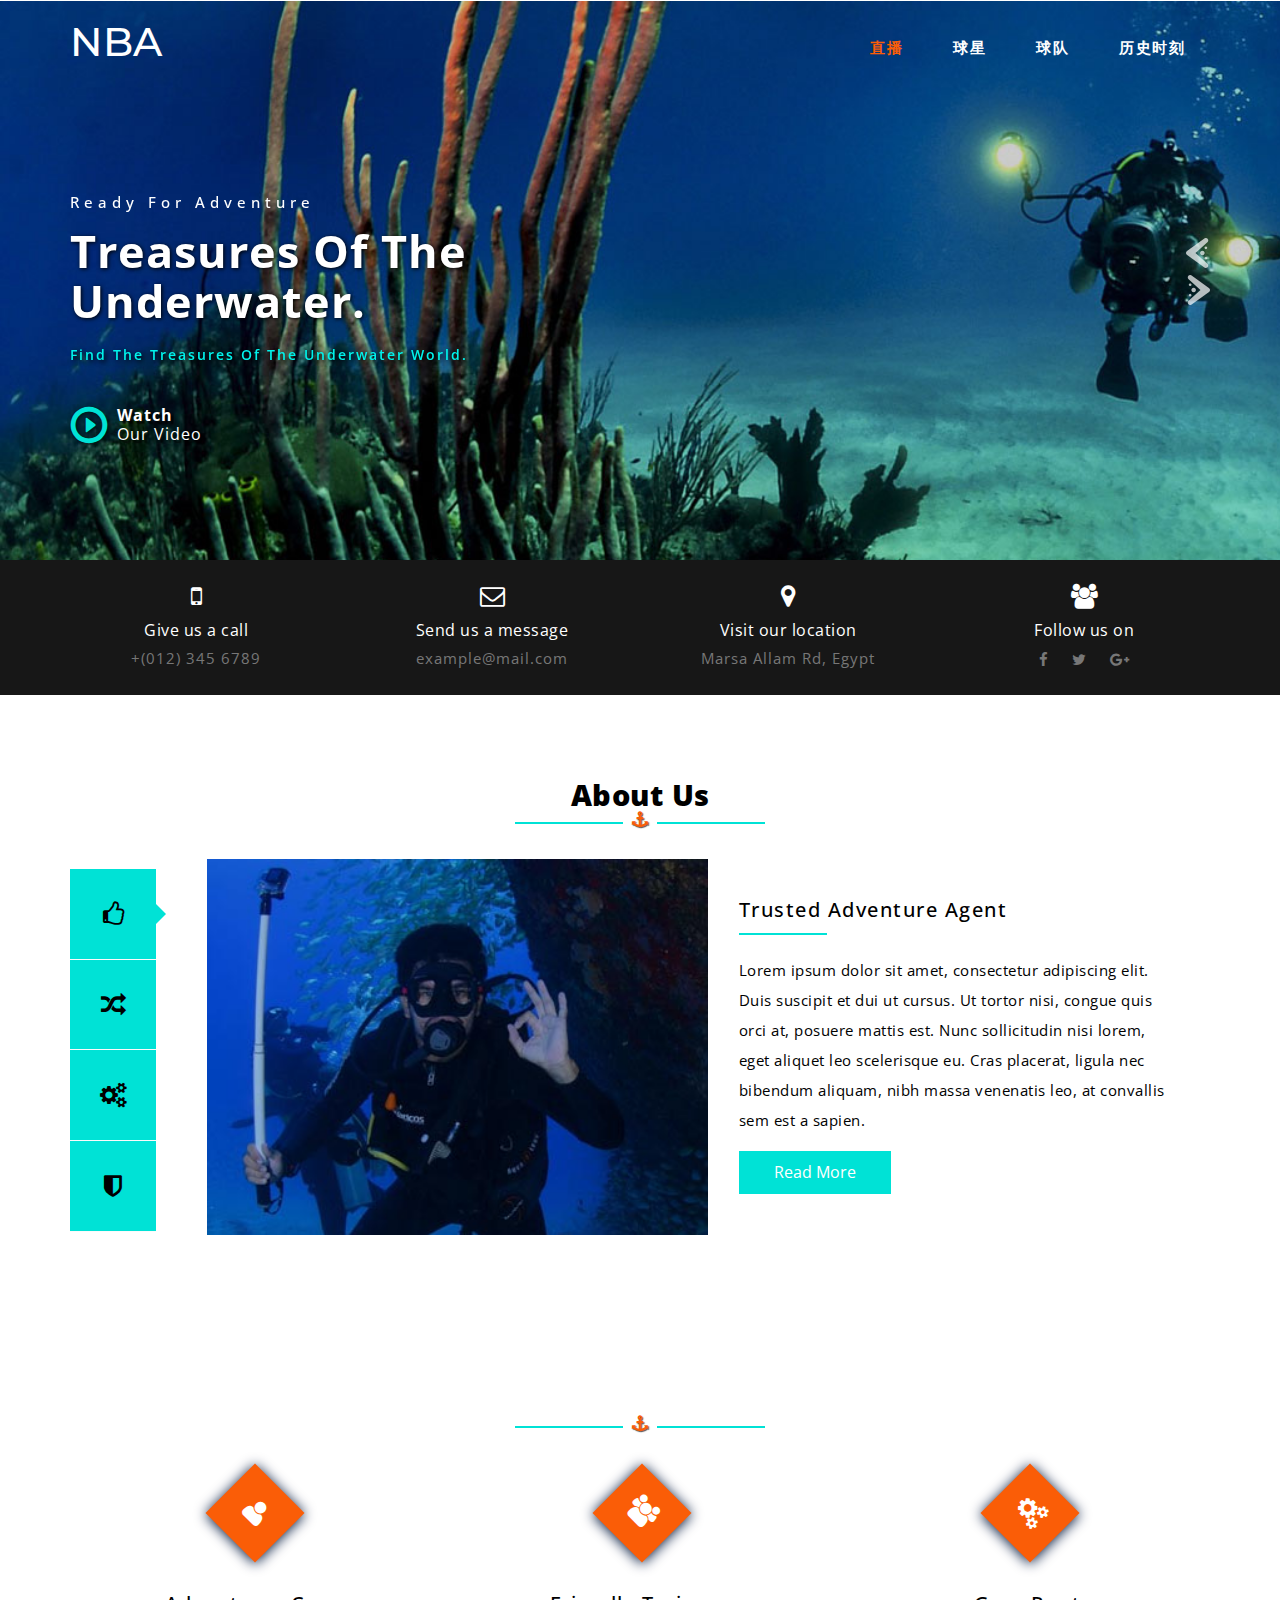
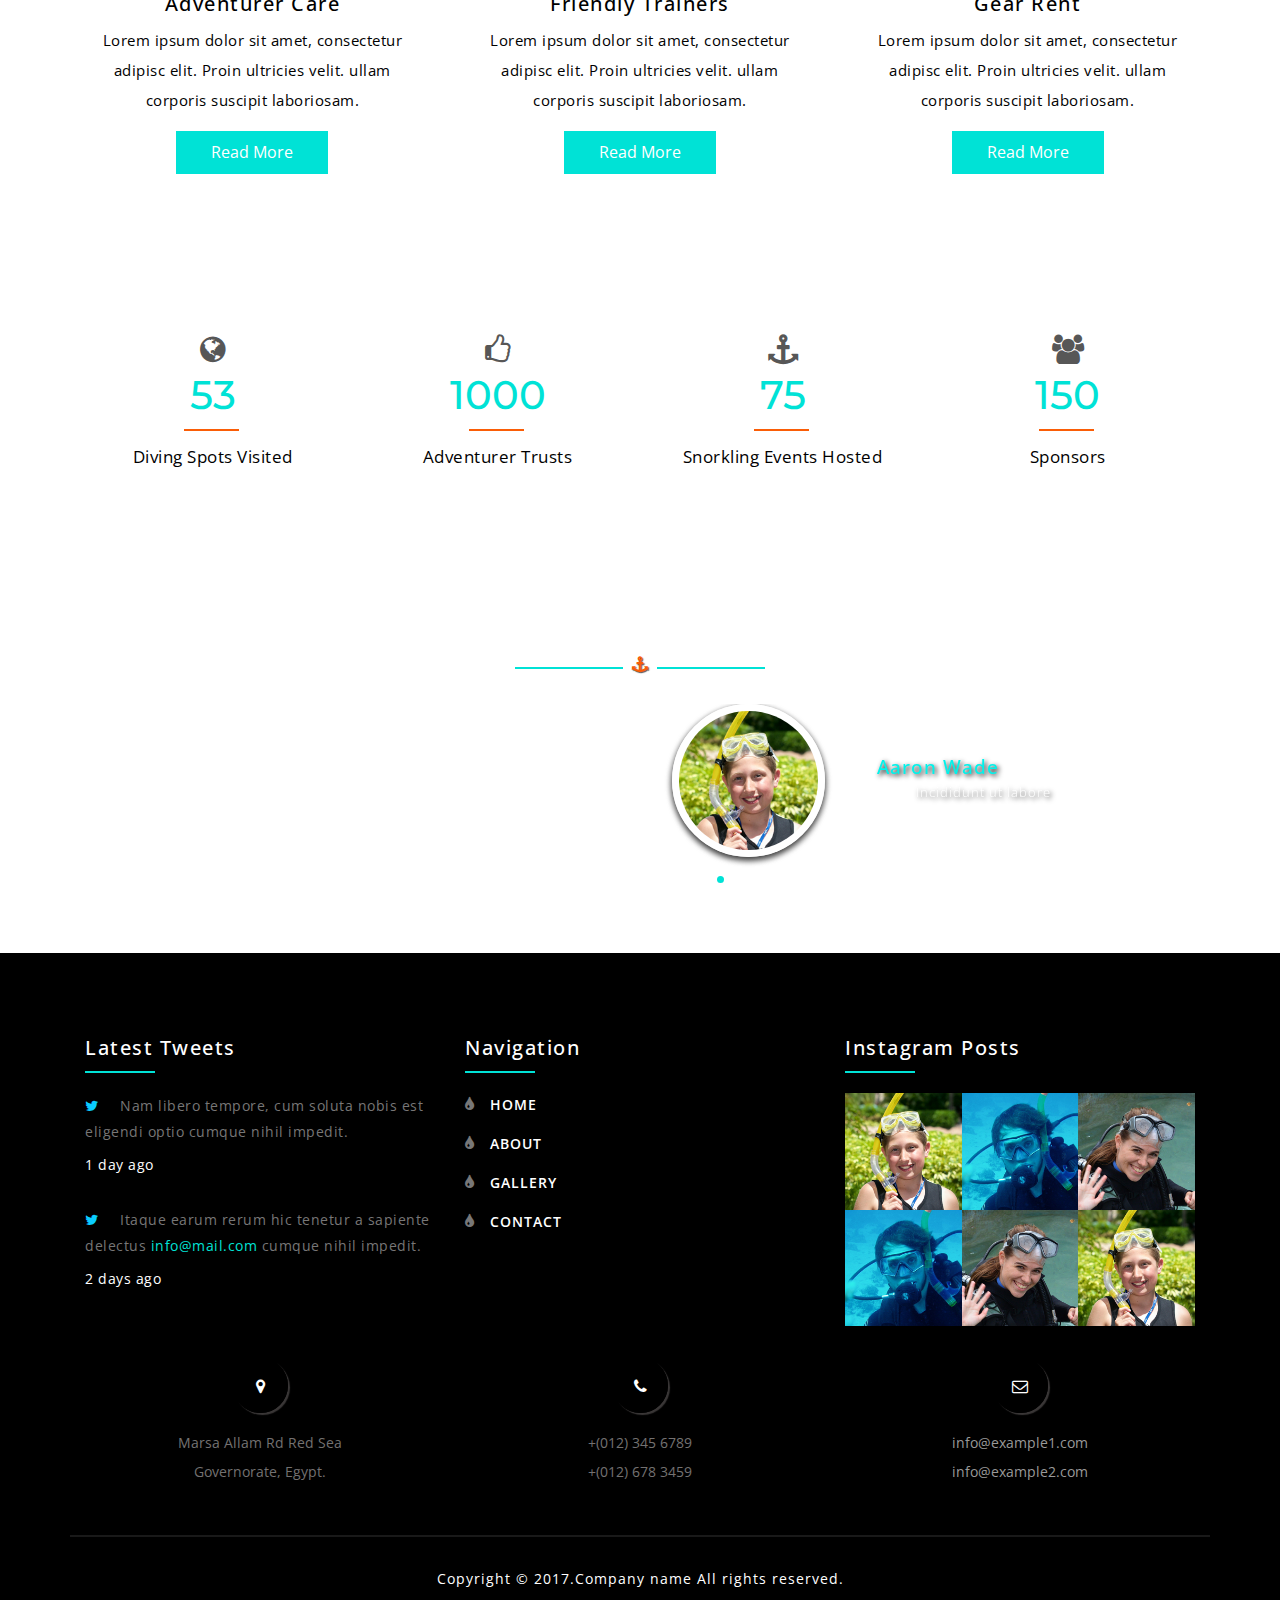
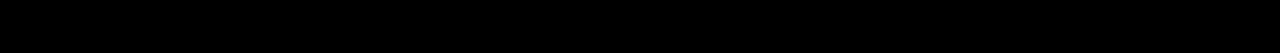
<file: index.html>
<!DOCTYPE html>
<html lang="en">
<head>
<title>Home</title>
<meta name="viewport" content="width=device-width, initial-scale=1">
<meta http-equiv="Content-Type" content="text/html; charset=utf-8" />
<meta name="keywords" content="" />
<script type="application/x-javascript"> addEventListener("load", function() { setTimeout(hideURLbar, 0); }, false);
		function hideURLbar(){ window.scrollTo(0,1); } </script>
<!--css links-->
<link href="css/bootstrap.css" rel="stylesheet" type="text/css" media="all" /><!--bootstrap-->
<link href="css/font-awesome.css" rel="stylesheet"><!--font-awesome-->
<link rel="stylesheet" href="css/flexslider.css" type="text/css" media="screen" /> <!-- Flexslider-CSS -->
<link href="css/popuo-box.css" rel="stylesheet" type="text/css" media="all" /><!-- Pop-up -->
<link href="css/easy-responsive-tabs.css" rel='stylesheet' type='text/css'/><!-- easy-responsive-tabs -->
<link href="css/style.css" rel="stylesheet" type="text/css" media="all" /><!--stylesheet-->
<!--//css links-->
<!--fonts-->
<link href="http://fonts.googleapis.com/css?family=Montserrat:300,400,500,600,700" rel="stylesheet">
<link href="http://fonts.googleapis.com/css?family=Open+Sans:300,400,600,700" rel="stylesheet">
<!--//fonts-->
</head>
<body>
<!-- Header -->
<div id="home" class="banner w3l">
	<div class="container">
		<div class="header-nav">
			<nav class="navbar navbar-default">
					<div class="navbar-header logo">
								<button type="button" class="navbar-toggle collapsed" data-toggle="collapse" data-target="#bs-example-navbar-collapse-1">
									<span class="sr-only">Toggle navigation</span>
									<span class="icon-bar"></span>
									<span class="icon-bar"></span>
									<span class="icon-bar"></span>
								</button>
								<h1>
									<a class="navbar-brand" href="index.html">NBA</a>
								</h1>
					</div>
					<!-- navbar-header -->
					<div class="collapse navbar-collapse" id="bs-example-navbar-collapse-1">
						<ul class="nav navbar-nav navbar-right">
							<li><a href="index.html" class="active">直播</a></li>
							<li><a href="about.html">球星</a></li>
							
							<li><a href="gallery.html">球队</a></li>
							<li><a href="contact.html">历史时刻</a></li>
						</ul>
					</div>
					<div class="clearfix"> </div>	
				</nav>
							<div class="clearfix"> </div>
		</div>
		<div class="banner-info wow bounceInDown" data-wow-duration="1s" data-wow-delay="0s">
			<div  class="callbacks_container">
				<ul class="rslides" id="slider3">
					<li>
						<div class="banner-text">
							<h6>Ready for adventure</h6>
							<h3>Treasures of the underwater.</h3>
							<p>Find the treasures of the underwater world.</p>
						</div>
					</li>
					<li>
						<div class="banner-text">
							<h6>Ready for adventure</h6>
							<h3>All the beauty of the sea</h3>
							<p>See the underwater world with your own eyes</p>
						</div>
					</li>
					<li>
						<div class="banner-text">
							<h6>Ready for adventure</h6>
							<h3>Discover mysterious secrets</h3>
							<p>Discover mysterious underwater secrets</p>
						</div>
					</li>
				</ul>
			</div>	
		</div>
		<div class="more-button">
			<div class="button">
			<a href="#small-dialog" class="play-icon popup-with-zoom-anim"><span class="glyphicon glyphicon-play-circle video-w3ls" aria-hidden="true"></span><span class="video-text"><i>Watch</i><br> Our Video</span></a>
		</div>
		<div id="small-dialog" class="mfp-hide w3ls_small_dialog wthree_pop">		
			<div class="agileits_modal_body">
				<iframe src=""></iframe>
			</div>
		</div>
		</div>
	</div>	
</div>	
<!-- //Header -->
<!-- banner-bottom -->
<div class="banner-bottom">
	<div class="bnr-btm-grids-agileits">
		<div class="bnr-btm-icon">
			<i class="fa fa-mobile" aria-hidden="true"></i>
		</div>
		<div class="bnr-btm-info">
			<h3>Give  us a call</h3>
			<p>+(012) 345 6789 </p>
		</div>
		<div class="clearfix"> </div>
	</div>
	<div class="bnr-btm-grids-agileits">
		<div class="bnr-btm-icon">
			<i class="fa fa-envelope-o" aria-hidden="true"></i>
		</div>
		<div class="bnr-btm-info">
			<h3>Send us a message</h3>
			<p><a href="mailto:info@example.com">example@mail.com</a></p>
		</div>
		<div class="clearfix"> </div>
	</div>
	<div class="bnr-btm-grids-agileits">
		<div class="bnr-btm-icon">
			<i class="fa fa-map-marker" aria-hidden="true"></i>
		</div>
		<div class="bnr-btm-info">
			<h3>Visit our location</h3>
			<p>Marsa Allam Rd, Egypt</p>
		</div>
		<div class="clearfix"> </div>
	</div>
	<div class="bnr-btm-grids-agileits">
		<div class="bnr-btm-icon">
			<i class="fa fa-users" aria-hidden="true"></i>
		</div>
		<div class="bnr-btm-info">
			<h3>Follow us on</h3>
			<ul class="social-agileinfo">
				<li><a href="#"><i class="fa fa-facebook" aria-hidden="true"></i></a></li>
				<li><a href="#"><i class="fa fa-twitter" aria-hidden="true"></i></a></li>
				<li><a href="#"><i class="fa fa-google-plus" aria-hidden="true"></i></a></li>
			</ul>
		</div>
		<div class="clearfix"> </div>
	</div>
	<div class="clearfix"></div>
</div>
<!-- //banner-bottom -->
<!-- about -->
	<div class="about">
		<div class="container">
		<h2 class="heading-agileinfo">About us <i class="fa fa-anchor" aria-hidden="true"></i></h2>
		<div id="horizontalTab">
					<ul class="resp-tabs-list">
					<li>
						<i class="fa fa-thumbs-o-up" aria-hidden="true"></i>
					</li>
					<li>
						<i class="fa fa-random" aria-hidden="true"></i>
					</li>
					<li>
						<i class="fa fa-cogs" aria-hidden="true"></i>
					</li>
					<li>
						<i class="fa fa-shield" aria-hidden="true"></i>
					</li>
					</ul>
					<div class="resp-tabs-container">
					<div class="tab1">
						<div class="col-md-6 services-img-w3-agile a1">
						</div>
						<div class="col-md-6 services-right-agileits">
							<h4>Trusted Adventure Agent</h4>
							<p class="para-agileits-w3layouts">Lorem ipsum dolor sit amet, consectetur adipiscing elit. Duis suscipit et dui ut cursus. Ut tortor nisi, congue quis orci at, posuere mattis est. Nunc sollicitudin nisi lorem, eget aliquet leo scelerisque eu. Cras placerat, ligula nec bibendum aliquam, nibh massa venenatis leo, at convallis sem est a sapien.</p>
							<a class="read-agileits"  href="about.html">Read More</a>	
						</div>
					</div>
					
					<div class="tab2">
						<div class="col-md-6 services-img-w3-agile a3">
						</div>
						<div class="col-md-6 services-right-agileits bar-grids bargrids-left">
							<h4>Our Team Skill </h4>
							<h6>Durability  <span> 80% </span></h6>
							<div class="progress">
								<div class="progress-bar progress-bar-striped active" style="width: 80%">
								</div>
							</div>
							<h6>Swimming <span> 70% </span></h6>
							<div class="progress  w3-agile">
								<div class="progress-bar progress-bar-striped active" style="width: 70%">
								</div>
							</div>
							<h6>Survival <span>90% </span></h6>
							<div class="progress  w3-agile">
								<div class="progress-bar progress-bar-striped active" style="width: 90%">
								</div>
							</div>
							<h6>Stamina <span> 75% </span></h6>
							<div class="progress  w3-agile prgs-w3agile-last">
								<div class="progress-bar progress-bar-striped active" style="width: 75%">
								</div>
							</div>
						</div> 

					</div>
					<div class="tab3">
						<div class="col-md-6 services-right-agileits img-top">
							<h4>Best Adventure Gear</h4>
							<p class="para-agileits-w3layouts">Lorem ipsum dolor sit amet, consectetur adipiscing elit. Duis suscipit et dui ut cursus. Ut tortor nisi, congue quis orci at, posuere mattis est. Nunc sollicitudin nisi lorem, eget aliquet leo scelerisque eu. Cras placerat, ligula nec bibendum aliquam, nibh massa venenatis leo, at convallis sem est a sapien.</p>
							<a class="read-agileits"  href="about.html">Read More</a>	
						</div>
						<div class="col-md-6 services-img-w3-agile">
						</div>
					</div>
					<div class="tab4">
						<div class="col-md-6 services-img-w3-agile a1">
						</div>
						<div class="col-md-6 services-right-agileits">
							<h4>Professional Guide</h4>
							<p class="para-agileits-w3layouts">Lorem ipsum dolor sit amet, consectetur adipiscing elit. Duis suscipit et dui ut cursus. Ut tortor nisi, congue quis orci at, posuere mattis est. Nunc sollicitudin nisi lorem, eget aliquet leo scelerisque eu. Cras placerat, ligula nec bibendum aliquam, nibh massa venenatis leo, at convallis sem est a sapien.</p>
							<a class="read-agileits"  href="about.html">Read More</a>	
						</div>
					</div>
					</div>
			</div>
	
		</div>
	</div>
<!-- banner-bottom -->
<!-- Reasons to trust us -->
<div class="reasons-agileits-w3layouts">
	<div class="container">
	<h3 class="heading-agileinfo white-w3ls">Reasons for Reliability <i class="fa fa-anchor" aria-hidden="true"></i></h3>
		<div class="col-md-4 about-w3-grids">
			<div class="trust-icon-w3ls">
				<i class="fa fa-user" aria-hidden="true"></i>
			</div>
			<h4>Adventurer Care</h4>
			<p class="para-agileits-w3layouts">Lorem ipsum dolor sit amet, consectetur adipisc elit. Proin ultricies velit. ullam corporis suscipit laboriosam. </p>
			<a class="read-agileits" href="about.html">Read More</a>
		</div>
		<div class="col-md-4 about-w3-grids">
			<div class="trust-icon-w3ls">
				<i class="fa fa-users" aria-hidden="true"></i>
			</div>
			<h4>Friendly trainers</h4>
			<p class="para-agileits-w3layouts">Lorem ipsum dolor sit amet, consectetur adipisc elit. Proin ultricies velit. ullam corporis suscipit laboriosam. </p>
			<a class="read-agileits" href="about.html">Read More</a>
		</div>
		<div class="col-md-4 about-w3-grids">
			<div class="trust-icon-w3ls">
				<i class="fa fa-cogs" aria-hidden="true"></i>
			</div>
			<h4>Gear Rent</h4>
			<p class="para-agileits-w3layouts">Lorem ipsum dolor sit amet, consectetur adipisc elit. Proin ultricies velit. ullam corporis suscipit laboriosam. </p>
			<a class="read-agileits" href="about.html">Read More</a>
		</div>
		<div class="clearfix"></div>				
	</div>			
</div>
<!-- //Reasons to trust us -->
<!-- Stats -->
<div class="stats-agileits" id="stats">
	<div class="container">
		<div class="stats-info agileits w3layouts">
			<div class="col-md-3 agileits w3layouts col-sm-6 stats-grid stats-grid-1">
				<div class="stat-info-w3ls">
					<i class="fa fa-globe" aria-hidden="true"></i>
					<div class="numscroller agileits-w3layouts" data-slno='1' data-min='0' data-max='53' data-delay='3' data-increment="2">53</div>
					<h4 class="agileits w3layouts">Diving Spots Visited</h4>
				</div>
			</div>
			<div class="col-md-3 col-sm-6 agileits w3layouts stats-grid stats-grid-2">
				<div class="stat-info-w3ls">
					<i class="fa fa-thumbs-o-up" aria-hidden="true"></i>
					<div class="numscroller agileits-w3layouts" data-slno='1' data-min='0' data-max='1000' data-delay='3' data-increment="2">1000</div>
					<h4 class="agileits w3layouts">Adventurer Trusts</h4>
				</div>
			</div>
			<div class="col-md-3 col-sm-6 stats-grid agileits w3layouts stats-grid-3">
				<div class="stat-info-w3ls">
					<i class="fa fa-anchor" aria-hidden="true"></i>
					<div class="numscroller agileits-w3layouts" data-slno='1' data-min='0' data-max='75' data-delay='3' data-increment="2">75</div>
					<h4 class="agileits w3layouts">Snorkling Events Hosted</h4>
				</div>
			</div>
			<div class="col-md-3 col-sm-6 stats-grid stats-grid-4 agileits w3layouts">
				<div class="stat-info-w3ls">
					<i class="fa fa-users" aria-hidden="true"></i>
					<div class="numscroller agileits-w3layouts" data-slno='1' data-min='0' data-max='150' data-delay='3' data-increment="2">150</div>
					<h4 class="agileits w3layouts">Sponsors</h4>
				</div>
			</div>
			<div class="clearfix"></div>
		</div>
	</div>
</div>
	<!-- //Stats -->
<!-- testimonials -->
<div class="testimonials">
	<div class="container">
	<h3 class="heading-agileinfo white-w3ls">Adventurer Testimonials <i class="fa fa-anchor" aria-hidden="true"></i></h3>
		<section class="slider">
			<div class="flexslider">
				<ul class="slides">
				  <li>
					<div class="banner-bottom-2">			  		
						<div class="about-midd-main">
							<p> consectetur adipiscing elit, sed do eiusmod idunt ut labore. sed do eiusmod tempor incididunt ut labore et dolore.</p>
							<div class="test-right-w3layouts">
								<img class="agile-img" src="images/t1.jpg" alt="clients">
								<h4>Aaron Wade <span>Incididunt ut labore</span></h4>
							</div>
						</div>
					</div>
				  </li>
				 <li>
					<div class="banner-bottom-2">			  		
						<div class="about-midd-main">
							<p> consectetur adipiscing elit, sed do eiusmod idunt ut labore. sed do eiusmod tempor incididunt ut labore et dolore.</p>
							<div class="test-right-w3layouts">
								<img class="agile-img" src="images/t2.jpg" alt="clients">
								<h4>Sam kromstain <span>Incididunt ut labore</span></h4>
							</div>
						</div>
					</div>
				  </li>
				  <li>
					<div class="banner-bottom-2">			  		
						<div class="about-midd-main">
							<p> consectetur adipiscing elit, sed do eiusmod idunt ut labore. sed do eiusmod tempor incididunt ut labore et dolore.</p>
							<div class="test-right-w3layouts">
								<img class="agile-img" src="images/t3.jpg" alt="clients">
								<h4>Jessica priston <span>Incididunt ut labore</span></h4>
							</div>
						</div>
					</div>
				  </li>
				</ul>
			</div>
			<div class="clear"> </div>
		</section>
	</div>
</div>
<!-- //testimonials -->
<!-- footer -->
<div class="footer">
		<div class="container">
			<div class="w3_agile_footer_grids">
				<div class="col-md-4 w3_agile_footer_grid">
					<h3 class="white-w3ls">Latest Tweets</h3>
					<ul class="agile_footer_grid_list">
						<li><i class="fa fa-twitter" aria-hidden="true"></i>Nam libero tempore, cum soluta nobis est eligendi optio 
							cumque nihil impedit. <span>1 day ago</span></li>
						<li><i class="fa fa-twitter" aria-hidden="true"></i>Itaque earum rerum hic tenetur a sapiente delectus <a href="mailto:info@mail.com">info@mail.com</a>
							cumque nihil impedit. <span>2 days ago</span></li>
					</ul>
				</div>
				<div class="col-md-4 w3_agile_footer_grid">
					<h3 class="white-w3ls">Navigation</h3>
					<ul class="agileits_w3layouts_footer_grid_list">
						<li><i class="fa fa-tint" aria-hidden="true"></i><a href="index.html">Home</a></li>
						<li><i class="fa fa-tint" aria-hidden="true"></i><a href="about.html">About</a></li>
						<li><i class="fa fa-tint" aria-hidden="true"></i><a href="gallery.html">Gallery</a></li>
						<li><i class="fa fa-tint" aria-hidden="true"></i><a href="contact.html">Contact</a></li>
					</ul>
				</div>
				<div class="col-md-4 w3_agile_footer_grid">
					<h3 class="white-w3ls">Instagram Posts</h3>
					<div class="w3_agileits_footer_grid_left">
						<a href="#" data-toggle="modal" data-target="#myModal">
							<img src="images/t1.jpg" alt=" " class="img-responsive" />
						</a>
					</div>
					<div class="w3_agileits_footer_grid_left">
						<a href="#" data-toggle="modal" data-target="#myModal">
							<img src="images/t2.jpg" alt=" " class="img-responsive" />
						</a>
					</div>
					<div class="w3_agileits_footer_grid_left">
						<a href="#" data-toggle="modal" data-target="#myModal">
							<img src="images/t3.jpg" alt=" " class="img-responsive" />
						</a>
					</div>
					<div class="w3_agileits_footer_grid_left">
						<a href="#" data-toggle="modal" data-target="#myModal">
							<img src="images/t2.jpg" alt=" " class="img-responsive" />
						</a>
					</div>
					<div class="w3_agileits_footer_grid_left">
						<a href="#" data-toggle="modal" data-target="#myModal">
							<img src="images/t3.jpg" alt=" " class="img-responsive" />
						</a>
					</div>
					<div class="w3_agileits_footer_grid_left">
						<a href="#" data-toggle="modal" data-target="#myModal">
							<img src="images/t1.jpg" alt=" " class="img-responsive" />
						</a>
					</div>
					<div class="clearfix"> </div>
				</div>
				<div class="clearfix"> </div>
			</div>
			<div class="w3ls_address_mail_footer_grids">
				<div class="col-md-4 w3ls_footer_grid_left">
					<div class="wthree_footer_grid_left">
						<i class="fa fa-map-marker" aria-hidden="true"></i>
					</div>
					<p>Marsa Allam Rd Red Sea <span>Governorate, Egypt.</span></p>
				</div>
				<div class="col-md-4 w3ls_footer_grid_left">
					<div class="wthree_footer_grid_left">
						<i class="fa fa-phone" aria-hidden="true"></i>
					</div>
					<p>+(012) 345 6789 <span>+(012) 678 3459</span></p>
				</div>
				<div class="col-md-4 w3ls_footer_grid_left">
					<div class="wthree_footer_grid_left">
						<i class="fa fa-envelope-o" aria-hidden="true"></i>
					</div>
					<p><a href="mailto:info@example.com">info@example1.com</a> 
						<span><a href="mailto:info@example.com">info@example2.com</a></span></p>
				</div>
				<div class="clearfix"> </div>
			</div>
			<div class="agileinfo_copyright">
				<p>Copyright &copy; 2017.Company name All rights reserved.</p>
			</div>
		</div>
	</div>
<!-- Modal1 -->
<div class="modal fade" id="myModal" tabindex="-1" role="dialog" >
	<div class="modal-dialog">
		<!-- Modal content-->
		<div class="modal-content">
			<div class="modal-header">
				<button type="button" class="close" data-dismiss="modal">&times;</button>
					<h4>Plunge</h4>
					<img src="images/bann3.jpg" alt="blog-image" />
					<p class="para-agileits-w3layouts">Lorem ipsum dolor sit amet, Sed ut perspiciatis unde omnis iste natus error sit voluptatem , eaque ipsa quae ab illo inventore veritatis et quasi architecto beatae vitae dicta sunt explicabo.accusantium doloremque laudantium, totam rem aperiamconsectetur adipiscing elit, sed do eiusmod tempor incididunt ut labore et dolore magna aliqua.</p>
			</div>
		</div>
	</div>
</div>
<!-- //Modal1 -->
<!--//footer -->
<!-- js -->
<script type='text/javascript' src='js/jquery-2.2.3.min.js'></script>
<!--//js -->
<!--pop-up-box -->
					<script src="js/jquery.magnific-popup.js" type="text/javascript"></script>
					<script>
					$(document).ready(function() {
					$('.popup-with-zoom-anim').magnificPopup({
					type: 'inline',
					fixedContentPos: false,
					fixedBgPos: true,
					overflowY: 'auto',
					closeBtnInside: true,
					preloader: false,
					midClick: true,
					removalDelay: 300,
					mainClass: 'my-mfp-zoom-in'
					});

					});
					</script>
<!-- //pop-up-box -->

<!-- responsiveslides -->
<script src="js/responsiveslides.min.js"></script>
			<script>
									// You can also use "$(window).load(function() {"
									$(function () {
									 // Slideshow 4
									$("#slider3").responsiveSlides({
										auto: true,
										pager: false,
										nav: true,
										speed: 500,
										namespace: "callbacks",
										before: function () {
									$('.events').append("<li>before event fired.</li>");
									},
									after: function () {
										$('.events').append("<li>after event fired.</li>");
										}
										});
										});
			</script>
<!-- //responsiveslides -->
<!-- OnScroll-Number-Increase-JavaScript -->
	<script type="text/javascript" src="js/numscroller-1.0.js"></script>
<!-- //OnScroll-Number-Increase-JavaScript -->
<!--Scrolling-top -->
<script type="text/javascript" src="js/move-top.js"></script>
<script type="text/javascript" src="js/easing.js"></script>
<script type="text/javascript">
	jQuery(document).ready(function($) {
		$(".scroll").click(function(event){		
			event.preventDefault();
			$('html,body').animate({scrollTop:$(this.hash).offset().top},1000);
		});
	});
</script>
<!--//Scrolling-top -->
 	<!-- FlexSlider -->
				  <script defer src="js/jquery.flexslider.js"></script>
				  <script type="text/javascript">
					$(function(){
					 
					});
					$(window).load(function(){
					  $('.flexslider').flexslider({
						animation: "slide",
						start: function(slider){
						  $('body').removeClass('loading');
						}
					  });
					});
				  </script>
		<!-- FlexSlider -->
<!-- script for responsive tabs -->						
<script src="js/easy-responsive-tabs.js"></script>
<script>
$(document).ready(function () {
$('#horizontalTab').easyResponsiveTabs({
type: 'default', //Types: default, vertical, accordion           
width: 'auto', //auto or any width like 600px
fit: true,   // 100% fit in a container
closed: 'accordion', // Start closed if in accordion view
activate: function(event) { // Callback function if tab is switched
var $tab = $(this);
var $info = $('#tabInfo');
var $name = $('span', $info);
$name.text($tab.text());
$info.show();
}
});
$('#verticalTab').easyResponsiveTabs({
type: 'vertical',
width: 'auto',
fit: true
});
});
</script>
<!-- script for responsive tabs -->	
<!-- smooth scrolling -->
	<script type="text/javascript">
		$(document).ready(function() {
		/*
			var defaults = {
			containerID: 'toTop', // fading element id
			containerHoverID: 'toTopHover', // fading element hover id
			scrollSpeed: 1200,
			easingType: 'linear' 
			};
		*/								
		$().UItoTop({ easingType: 'easeOutQuart' });
		});
	</script>
	<a href="#home" id="toTop" style="display: block;"> <span id="toTopHover" style="opacity: 1;"> </span></a>
<!-- //smooth scrolling -->
<script type="text/javascript" src="js/bootstrap-3.1.1.min.js"></script>
</body>
</html>
</file>
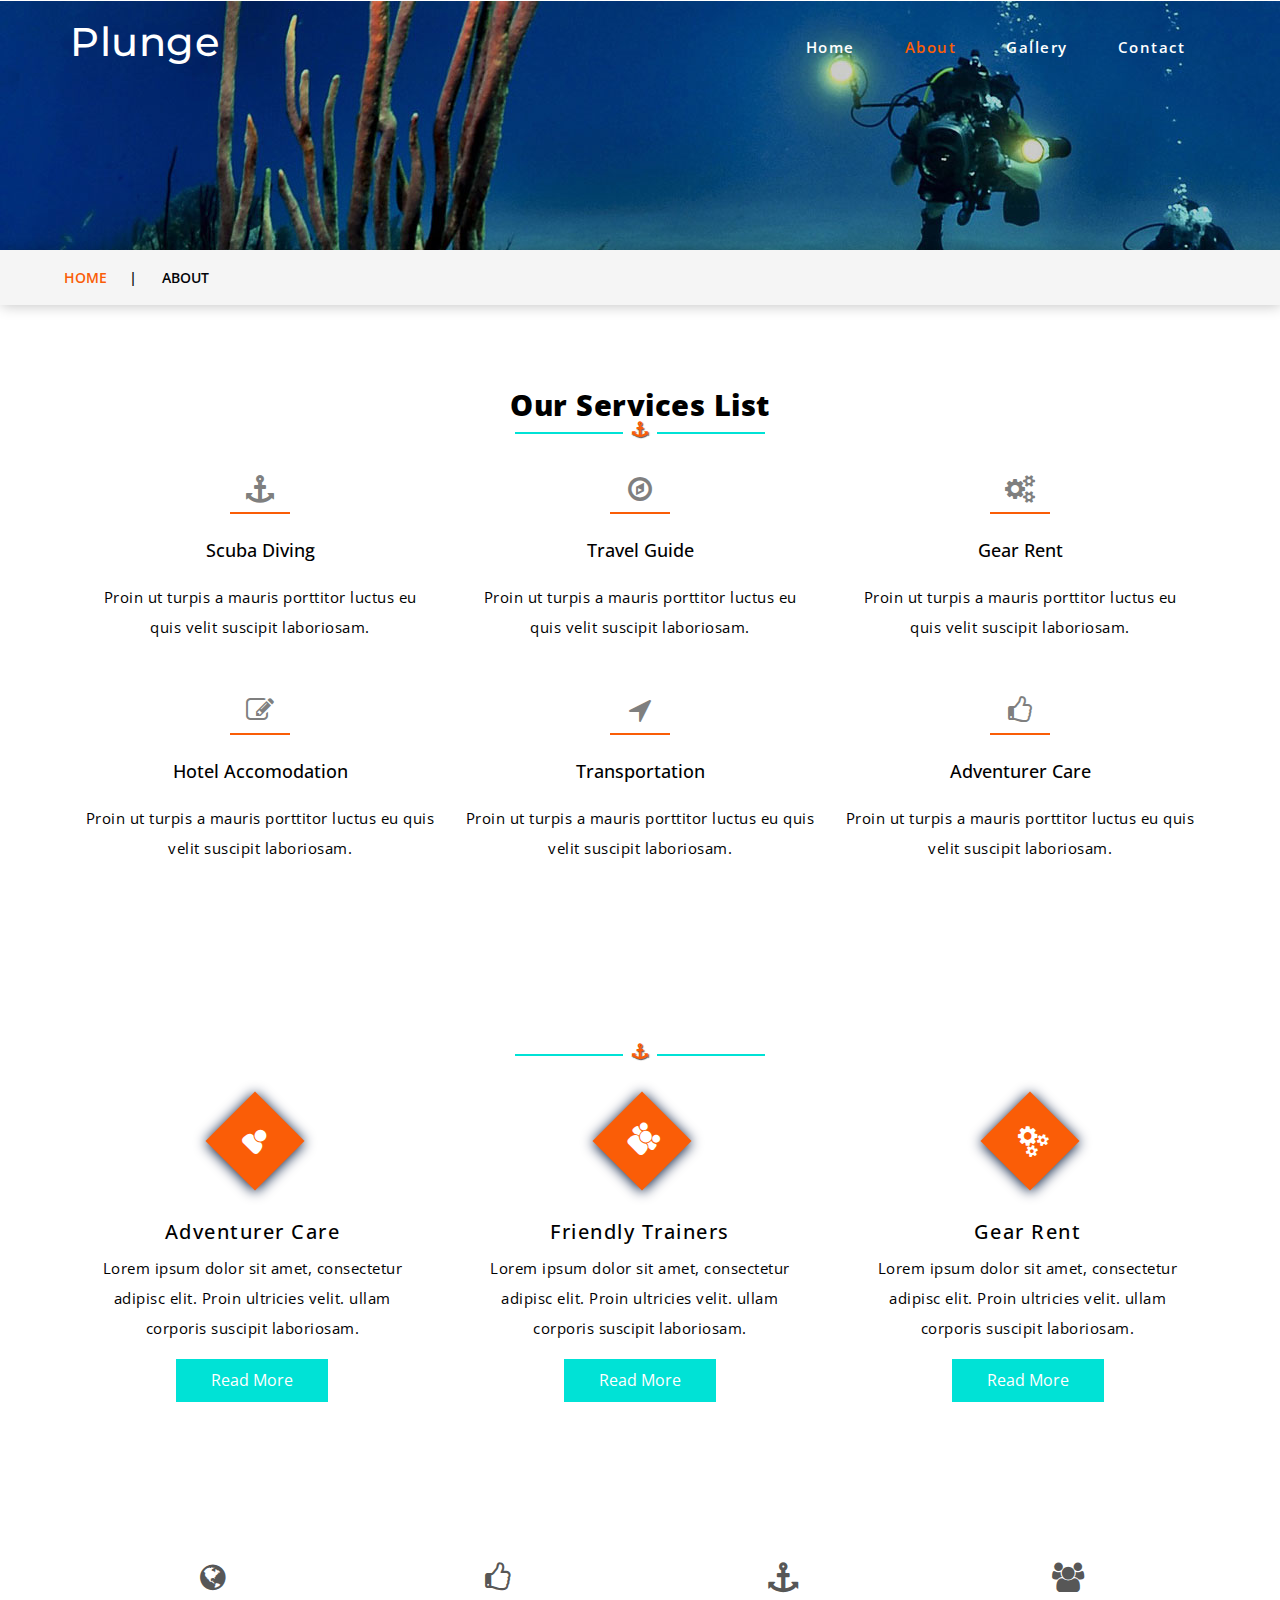
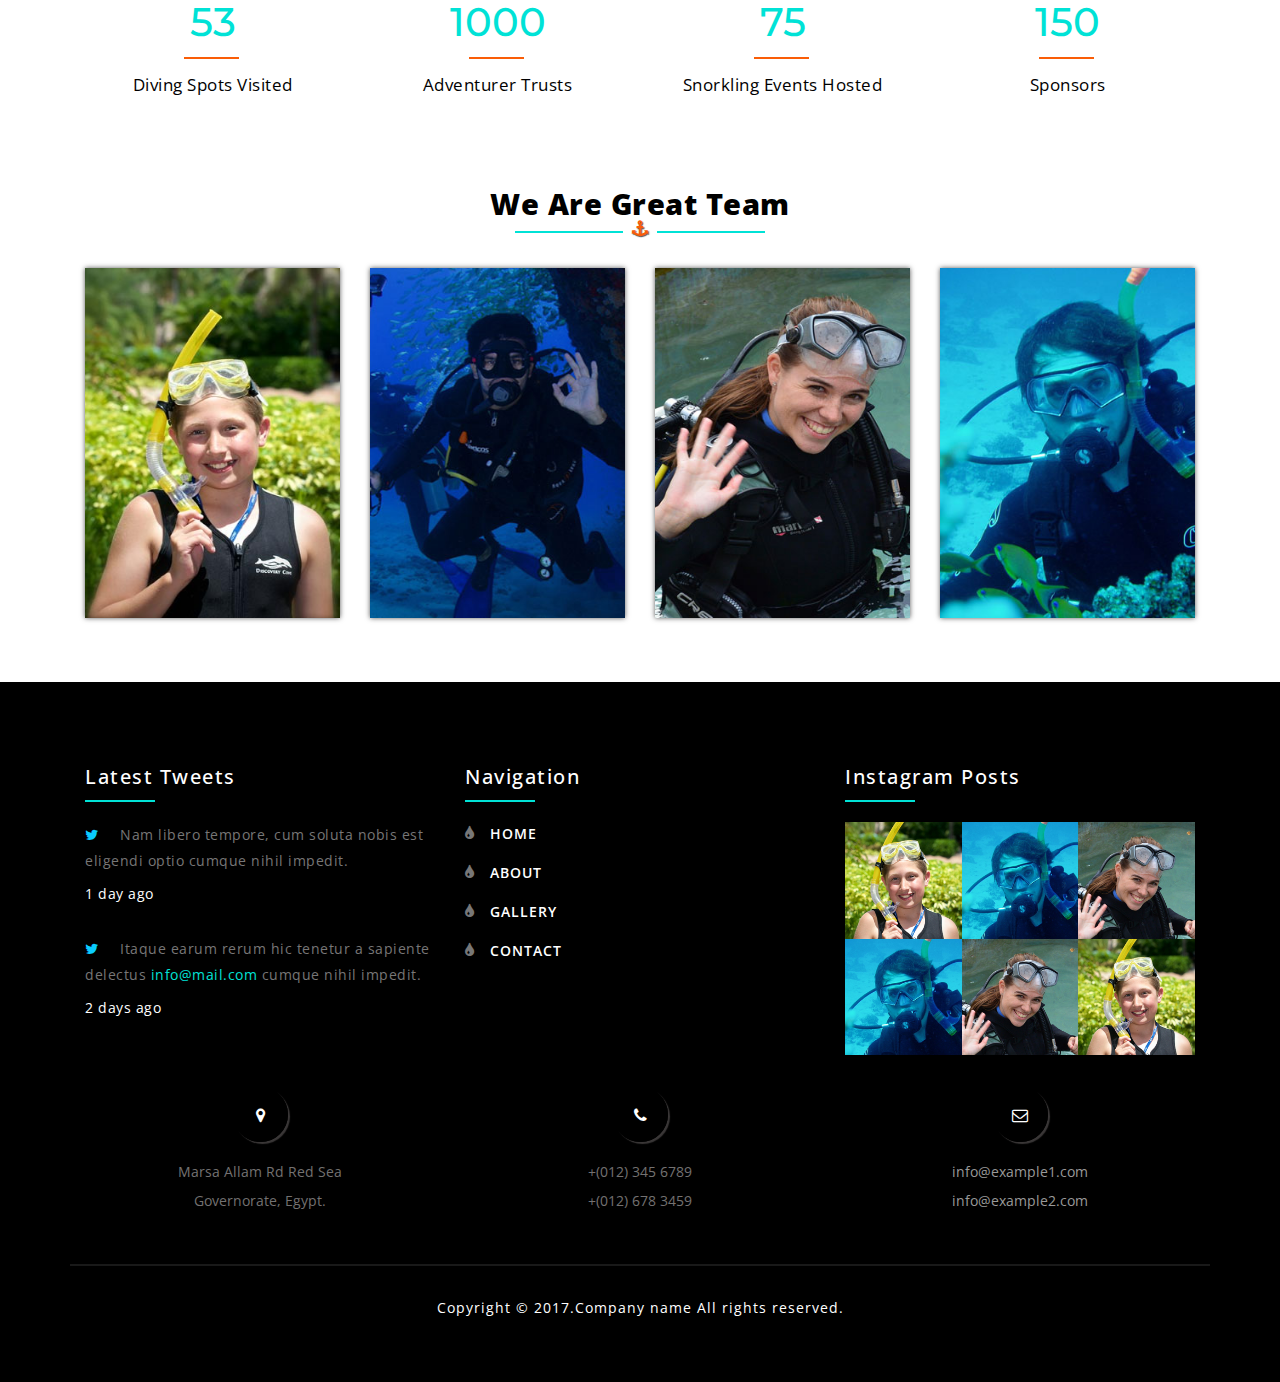
<file: about.html>
<!DOCTYPE html>
<html lang="en">
<head>
<title>About</title>
<meta name="viewport" content="width=device-width, initial-scale=1">
<meta http-equiv="Content-Type" content="text/html; charset=utf-8" />
<meta name="keywords" content="" />
<script type="application/x-javascript"> addEventListener("load", function() { setTimeout(hideURLbar, 0); }, false);
		function hideURLbar(){ window.scrollTo(0,1); } </script>
<!--css links-->
<link href="css/bootstrap.css" rel="stylesheet" type="text/css" media="all" /><!--bootstrap-->
<link href="css/font-awesome.css" rel="stylesheet"><!--font-awesome-->
<link href="css/style.css" rel="stylesheet" type="text/css" media="all" /><!--stylesheet-->
<!--//css links-->
<!--fonts-->
<link href="http://fonts.googleapis.com/css?family=Montserrat:300,400,500,600,700" rel="stylesheet">
<link href="http://fonts.googleapis.com/css?family=Open+Sans:300,400,600,700" rel="stylesheet">
<!--//fonts-->
</head>
<body>
<!-- Header -->
<div id="home" class="banner inner-bnr-w3l">
	<div class="container">
		<div class="header-nav">
			<nav class="navbar navbar-default">
					<div class="navbar-header logo">
								<button type="button" class="navbar-toggle collapsed" data-toggle="collapse" data-target="#bs-example-navbar-collapse-1">
									<span class="sr-only">Toggle navigation</span>
									<span class="icon-bar"></span>
									<span class="icon-bar"></span>
									<span class="icon-bar"></span>
								</button>
								<h1>
									<a class="navbar-brand" href="index.html">Plunge</a>
								</h1>
					</div>
					<!-- navbar-header -->
					<div class="collapse navbar-collapse" id="bs-example-navbar-collapse-1">
						<ul class="nav navbar-nav navbar-right">
							<li><a href="index.html">Home</a></li>
							<li><a href="about.html" class="active">About</a></li>
							<li><a href="gallery.html">Gallery</a></li>
							<li><a href="contact.html">Contact</a></li>
						</ul>
					</div>
						
				</nav>
							
		</div>
		
	</div>	
</div>	
<!-- //Header -->
 <!--banner-below-->
 <div class="services-breadcrumb">
		<div class="agile_inner_breadcrumb">

           <ul class="w3_short">
				<li><a href="index.html">Home</a><i>|</i></li>
				<li>About</li>
			</ul>
		 </div>
</div>
 <!--//banner-below-->
<!--services -->
<div class="services-agileits inner-paddings-w3ls">
	<div class="container">
	<h3 class="heading-agileinfo">Our Services List <i class="fa fa-anchor" aria-hidden="true"></i></h3>
		<div class="services-agileits-w3layouts">
		<div class="col-md-4 service-grids">
			<i class="fa fa-anchor" aria-hidden="true"></i>
			<h4>Scuba Diving</h4>
			<p class="para-agileits-w3layouts">Proin ut turpis a mauris porttitor luctus eu quis velit suscipit laboriosam.</p>
		</div>
		<div class="col-md-4 service-grids">
			<i class="fa fa-compass" aria-hidden="true"></i>
			<h4>Travel Guide</h4>
			<p class="para-agileits-w3layouts">Proin ut turpis a mauris porttitor luctus eu quis velit suscipit laboriosam.</p>
		</div>
		<div class="col-md-4 service-grids">
			<i class="fa fa-cogs" aria-hidden="true"></i>
			<h4>Gear Rent</h4>
			<p class="para-agileits-w3layouts">Proin ut turpis a mauris porttitor luctus eu quis velit suscipit laboriosam.</p>
		</div>
		<div class="col-md-4 service-grids">
			<i class="fa fa-pencil-square-o" aria-hidden="true"></i>
			<h4>Hotel Accomodation</h4>
			<p class="para-agileits-w3layouts">Proin ut turpis a mauris porttitor luctus eu quis velit suscipit laboriosam.</p>
		</div>
		<div class="col-md-4 service-grids">
			<i class="fa fa-location-arrow" aria-hidden="true"></i>
			<h4>Transportation</h4>
			<p class="para-agileits-w3layouts">Proin ut turpis a mauris porttitor luctus eu quis velit suscipit laboriosam.</p>
		</div>
		<div class="col-md-4 service-grids">
			<i class="fa fa-thumbs-o-up" aria-hidden="true"></i>
			<h4>Adventurer Care</h4>
			<p class="para-agileits-w3layouts">Proin ut turpis a mauris porttitor luctus eu quis velit suscipit laboriosam.</p>
		</div>
		<div class="clearfix"> </div>	
		</div>
	</div>
</div>

<!-- //services -->

<!-- Reasons to trust us -->
<div class="reasons-agileits-w3layouts">
	<div class="container">
	<h3 class="heading-agileinfo white-w3ls">Reasons for Reliability <i class="fa fa-anchor" aria-hidden="true"></i></h3>
		<div class="col-md-4 about-w3-grids">
			<div class="trust-icon-w3ls">
				<i class="fa fa-user" aria-hidden="true"></i>
			</div>
			<h4>Adventurer Care</h4>
			<p class="para-agileits-w3layouts">Lorem ipsum dolor sit amet, consectetur adipisc elit. Proin ultricies velit. ullam corporis suscipit laboriosam. </p>
			<a class="read-agileits" href="about.html">Read More</a>
		</div>
		<div class="col-md-4 about-w3-grids">
			<div class="trust-icon-w3ls">
				<i class="fa fa-users" aria-hidden="true"></i>
			</div>
			<h4>Friendly trainers</h4>
			<p class="para-agileits-w3layouts">Lorem ipsum dolor sit amet, consectetur adipisc elit. Proin ultricies velit. ullam corporis suscipit laboriosam. </p>
			<a class="read-agileits" href="about.html">Read More</a>
		</div>
		<div class="col-md-4 about-w3-grids">
			<div class="trust-icon-w3ls">
				<i class="fa fa-cogs" aria-hidden="true"></i>
			</div>
			<h4>Gear Rent</h4>
			<p class="para-agileits-w3layouts">Lorem ipsum dolor sit amet, consectetur adipisc elit. Proin ultricies velit. ullam corporis suscipit laboriosam. </p>
			<a class="read-agileits" href="about.html">Read More</a>
		</div>
		<div class="clearfix"></div>				
	</div>			
</div>
<!-- //Reasons to trust us -->
<!-- Stats -->
<div class="stats-agileits" id="stats">
	<div class="container">
		<div class="stats-info agileits w3layouts">
			<div class="col-md-3 agileits w3layouts col-sm-6 stats-grid stats-grid-1">
				<div class="stat-info-w3ls">
					<i class="fa fa-globe" aria-hidden="true"></i>
					<div class="numscroller agileits-w3layouts" data-slno='1' data-min='0' data-max='53' data-delay='3' data-increment="2">53</div>
					<h4 class="agileits w3layouts">Diving Spots Visited</h4>
				</div>
			</div>
			<div class="col-md-3 col-sm-6 agileits w3layouts stats-grid stats-grid-2">
				<div class="stat-info-w3ls">
					<i class="fa fa-thumbs-o-up" aria-hidden="true"></i>
					<div class="numscroller agileits-w3layouts" data-slno='1' data-min='0' data-max='1000' data-delay='3' data-increment="2">1000</div>
					<h4 class="agileits w3layouts">Adventurer Trusts</h4>
				</div>
			</div>
			<div class="col-md-3 col-sm-6 stats-grid agileits w3layouts stats-grid-3">
				<div class="stat-info-w3ls">
					<i class="fa fa-anchor" aria-hidden="true"></i>
					<div class="numscroller agileits-w3layouts" data-slno='1' data-min='0' data-max='75' data-delay='3' data-increment="2">75</div>
					<h4 class="agileits w3layouts">Snorkling Events Hosted</h4>
				</div>
			</div>
			<div class="col-md-3 col-sm-6 stats-grid stats-grid-4 agileits w3layouts">
				<div class="stat-info-w3ls">
					<i class="fa fa-users" aria-hidden="true"></i>
					<div class="numscroller agileits-w3layouts" data-slno='1' data-min='0' data-max='150' data-delay='3' data-increment="2">150</div>
					<h4 class="agileits w3layouts">Sponsors</h4>
				</div>
			</div>
			<div class="clearfix"></div>
		</div>
	</div>
</div>
	<!-- //Stats -->
<!-- team -->
	<div class="team">  
		<div class="container"> 
	<h3 class="heading-agileinfo">We are Great Team <i class="fa fa-anchor" aria-hidden="true"></i></h3>
			<div class="team-row w3ls-team-row">  
				<div class="col-md-3 col-sm-3 col-xs-6 team-wthree-grids">   
					<div class="w3ls-effect">
						<img src="images/img1.jpg" alt="img">
						<div class="w3layouts-caption">
							<h4>Steve Webb</h4> 
							<p>Snorkling Guide</p>
						</div>
						<div class="wthree-icon social-icon">
							<ul class="social-agileinfo">
								<li><a href="#"><i class="fa fa-facebook" aria-hidden="true"></i></a></li>
								<li><a href="#"><i class="fa fa-twitter" aria-hidden="true"></i></a></li>
								<li><a href="#"><i class="fa fa-google-plus" aria-hidden="true"></i></a></li>
							</ul>
						</div>
					</div>    
				</div>
				<div class="col-md-3 col-sm-3 col-xs-6 team-wthree-grids">   
					<div class="w3ls-effect">
						<img src="images/img2.jpg" alt="img">
						<div class="w3layouts-caption">
							<h4>Stephen Gerald</h4> 
							<p>Diving Guide</p>
						</div>
						<div class="wthree-icon social-icon">
							<ul class="social-agileinfo">
								<li><a href="#"><i class="fa fa-facebook" aria-hidden="true"></i></a></li>
								<li><a href="#"><i class="fa fa-twitter" aria-hidden="true"></i></a></li>
								<li><a href="#"><i class="fa fa-google-plus" aria-hidden="true"></i></a></li>
							</ul>
						</div>
					</div>    
				</div>
				<div class="col-md-3 col-sm-3 col-xs-6 team-wthree-grids">   
					<div class="w3ls-effect">
						<img src="images/img3.jpg" alt="img">
						<div class="w3layouts-caption">
							<h4>Jesssica Jean</h4> 
							<p>Snorkling Guide</p>
						</div>
						<div class="wthree-icon social-icon">
							<ul class="social-agileinfo">
								<li><a href="#"><i class="fa fa-facebook" aria-hidden="true"></i></a></li>
								<li><a href="#"><i class="fa fa-twitter" aria-hidden="true"></i></a></li>
								<li><a href="#"><i class="fa fa-google-plus" aria-hidden="true"></i></a></li>
							</ul>
						</div>
					</div>    
				</div>
				<div class="col-md-3 col-sm-3 col-xs-6 team-wthree-grids">   
					<div class="w3ls-effect">
						<img src="images/img4.jpg" alt="img">
						<div class="w3layouts-caption">
							<h4>Kim Jose</h4> 
							<p>Diving Guide</p>
						</div>
						<div class="wthree-icon social-icon">
							<ul class="social-agileinfo">
								<li><a href="#"><i class="fa fa-facebook" aria-hidden="true"></i></a></li>
								<li><a href="#"><i class="fa fa-twitter" aria-hidden="true"></i></a></li>
								<li><a href="#"><i class="fa fa-google-plus" aria-hidden="true"></i></a></li>
							</ul> 
						</div>
					</div>    
				</div>
				<div class="clearfix"> </div> 
			</div>
		</div>
	</div>
	<!-- //team -->  
<!-- footer -->
<div class="footer">
		<div class="container">
			<div class="w3_agile_footer_grids">
				<div class="col-md-4 w3_agile_footer_grid">
					<h3 class="white-w3ls">Latest Tweets</h3>
					<ul class="agile_footer_grid_list">
						<li><i class="fa fa-twitter" aria-hidden="true"></i>Nam libero tempore, cum soluta nobis est eligendi optio 
							cumque nihil impedit. <span>1 day ago</span></li>
						<li><i class="fa fa-twitter" aria-hidden="true"></i>Itaque earum rerum hic tenetur a sapiente delectus <a href="mailto:info@mail.com">info@mail.com</a>
							cumque nihil impedit. <span>2 days ago</span></li>
					</ul>
				</div>
				<div class="col-md-4 w3_agile_footer_grid">
					<h3 class="white-w3ls">Navigation</h3>
					<ul class="agileits_w3layouts_footer_grid_list">
						<li><i class="fa fa-tint" aria-hidden="true"></i><a href="index.html">Home</a></li>
						<li><i class="fa fa-tint" aria-hidden="true"></i><a href="about.html">About</a></li>
						<li><i class="fa fa-tint" aria-hidden="true"></i><a href="gallery.html">Gallery</a></li>
						<li><i class="fa fa-tint" aria-hidden="true"></i><a href="contact.html">Contact</a></li>
					</ul>
				</div>
				<div class="col-md-4 w3_agile_footer_grid">
					<h3 class="white-w3ls">Instagram Posts</h3>
					<div class="w3_agileits_footer_grid_left">
						<a href="#" data-toggle="modal" data-target="#myModal">
							<img src="images/t1.jpg" alt=" " class="img-responsive" />
						</a>
					</div>
					<div class="w3_agileits_footer_grid_left">
						<a href="#" data-toggle="modal" data-target="#myModal">
							<img src="images/t2.jpg" alt=" " class="img-responsive" />
						</a>
					</div>
					<div class="w3_agileits_footer_grid_left">
						<a href="#" data-toggle="modal" data-target="#myModal">
							<img src="images/t3.jpg" alt=" " class="img-responsive" />
						</a>
					</div>
					<div class="w3_agileits_footer_grid_left">
						<a href="#" data-toggle="modal" data-target="#myModal">
							<img src="images/t2.jpg" alt=" " class="img-responsive" />
						</a>
					</div>
					<div class="w3_agileits_footer_grid_left">
						<a href="#" data-toggle="modal" data-target="#myModal">
							<img src="images/t3.jpg" alt=" " class="img-responsive" />
						</a>
					</div>
					<div class="w3_agileits_footer_grid_left">
						<a href="#" data-toggle="modal" data-target="#myModal">
							<img src="images/t1.jpg" alt=" " class="img-responsive" />
						</a>
					</div>
					<div class="clearfix"> </div>
				</div>
				<div class="clearfix"> </div>
			</div>
			<div class="w3ls_address_mail_footer_grids">
				<div class="col-md-4 w3ls_footer_grid_left">
					<div class="wthree_footer_grid_left">
						<i class="fa fa-map-marker" aria-hidden="true"></i>
					</div>
					<p>Marsa Allam Rd Red Sea <span>Governorate, Egypt.</span></p>
				</div>
				<div class="col-md-4 w3ls_footer_grid_left">
					<div class="wthree_footer_grid_left">
						<i class="fa fa-phone" aria-hidden="true"></i>
					</div>
					<p>+(012) 345 6789 <span>+(012) 678 3459</span></p>
				</div>
				<div class="col-md-4 w3ls_footer_grid_left">
					<div class="wthree_footer_grid_left">
						<i class="fa fa-envelope-o" aria-hidden="true"></i>
					</div>
					<p><a href="mailto:info@example.com">info@example1.com</a> 
						<span><a href="mailto:info@example.com">info@example2.com</a></span></p>
				</div>
				<div class="clearfix"> </div>
			</div>
			<div class="agileinfo_copyright">
				<p>Copyright &copy; 2017.Company name All rights reserved.</p>
			</div>
		</div>
	</div>
<!-- Modal1 -->
<div class="modal fade" id="myModal" tabindex="-1" role="dialog" >
	<div class="modal-dialog">
		<!-- Modal content-->
		<div class="modal-content">
			<div class="modal-header">
				<button type="button" class="close" data-dismiss="modal">&times;</button>
					<h4>Plunge</h4>
					<img src="images/bann3.jpg" alt="blog-image" />
					<p class="para-agileits-w3layouts">Lorem ipsum dolor sit amet, Sed ut perspiciatis unde omnis iste natus error sit voluptatem , eaque ipsa quae ab illo inventore veritatis et quasi architecto beatae vitae dicta sunt explicabo.accusantium doloremque laudantium, totam rem aperiamconsectetur adipiscing elit, sed do eiusmod tempor incididunt ut labore et dolore magna aliqua.</p>
			</div>
		</div>
	</div>
</div>
<!-- //Modal1 -->
<!--//footer -->
<!-- js -->
<script type='text/javascript' src='js/jquery-2.2.3.min.js'></script>
<!--//js -->
<!-- OnScroll-Number-Increase-JavaScript -->
	<script type="text/javascript" src="js/numscroller-1.0.js"></script>
<!-- //OnScroll-Number-Increase-JavaScript -->
<!--Scrolling-top -->
<script type="text/javascript" src="js/move-top.js"></script>
<script type="text/javascript" src="js/easing.js"></script>
<script type="text/javascript">
	jQuery(document).ready(function($) {
		$(".scroll").click(function(event){		
			event.preventDefault();
			$('html,body').animate({scrollTop:$(this.hash).offset().top},1000);
		});
	});
</script>
<!--//Scrolling-top -->
<!-- smooth scrolling -->
	<script type="text/javascript">
		$(document).ready(function() {
		/*
			var defaults = {
			containerID: 'toTop', // fading element id
			containerHoverID: 'toTopHover', // fading element hover id
			scrollSpeed: 1200,
			easingType: 'linear' 
			};
		*/								
		$().UItoTop({ easingType: 'easeOutQuart' });
		});
	</script>
	<a href="#home" id="toTop" style="display: block;"> <span id="toTopHover" style="opacity: 1;"> </span></a>
<!-- //smooth scrolling -->
<script type="text/javascript" src="js/bootstrap-3.1.1.min.js"></script>
</body>
</html>
</file>
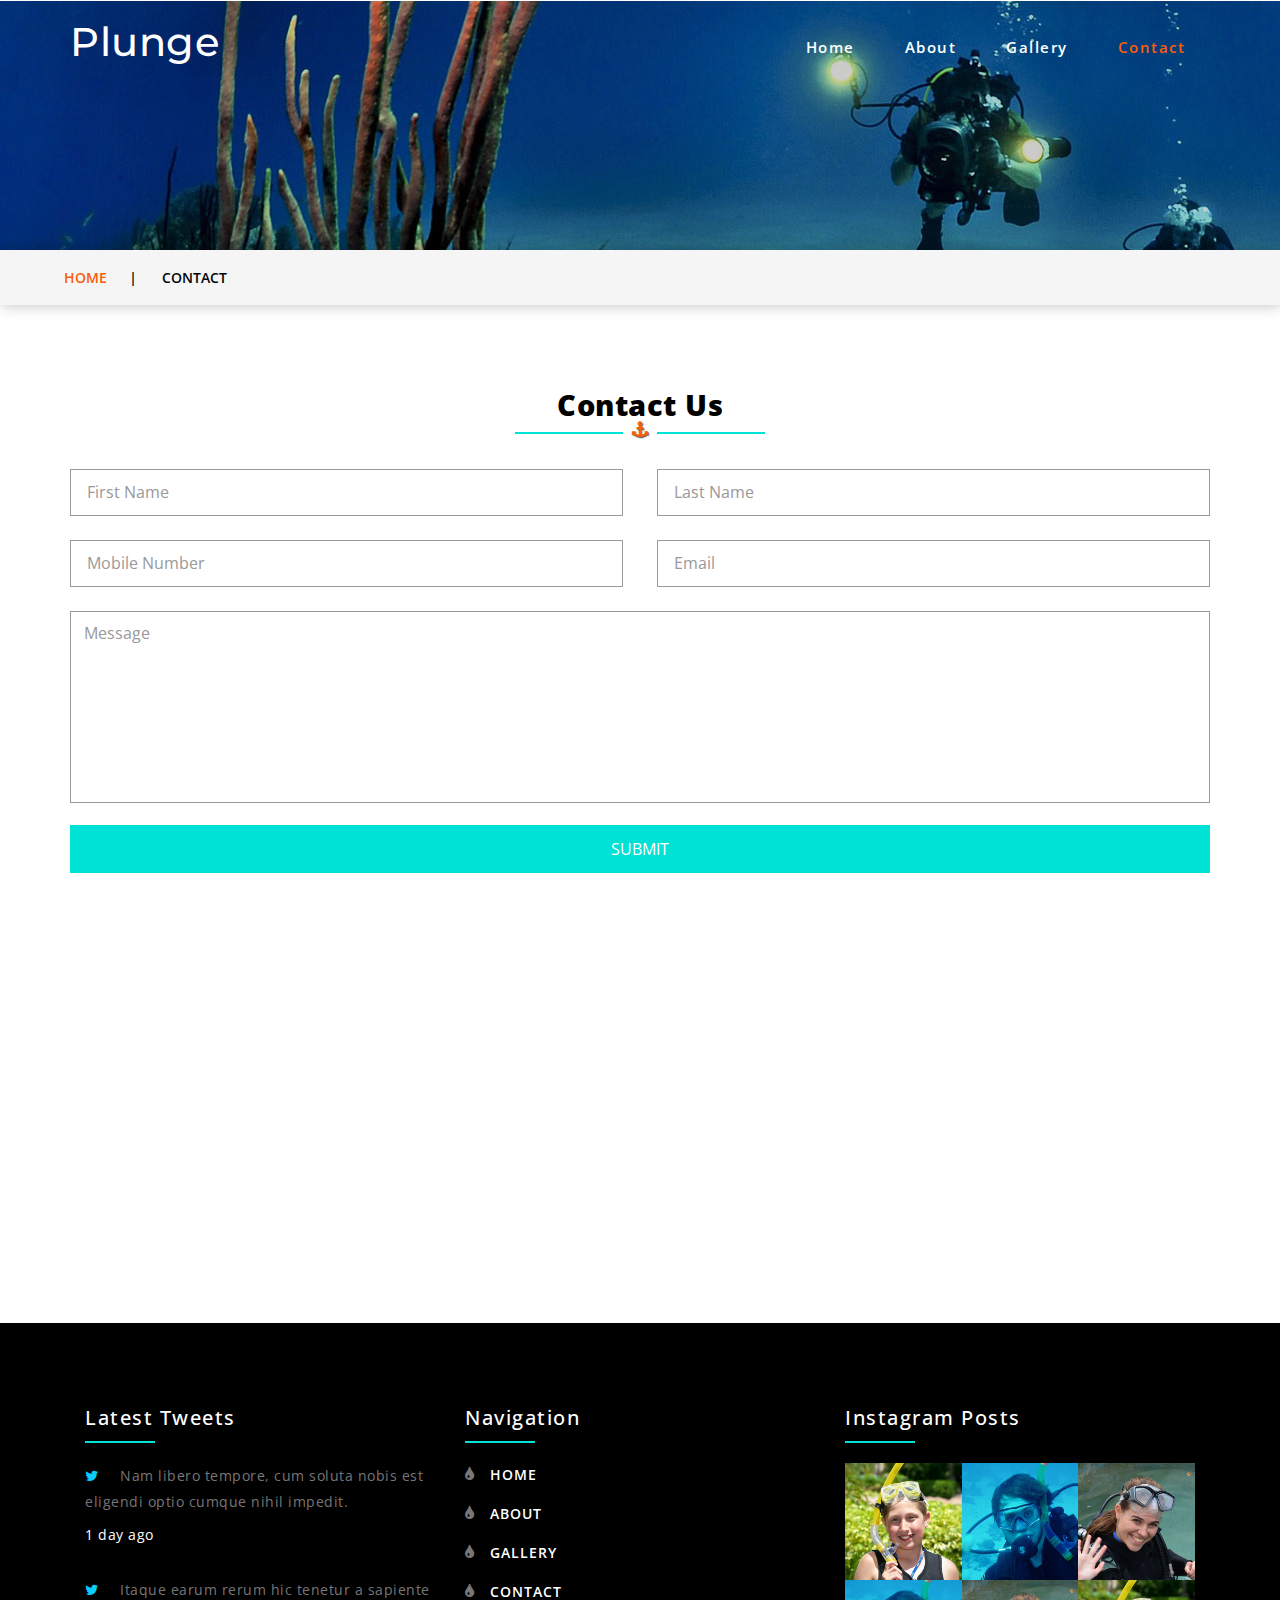
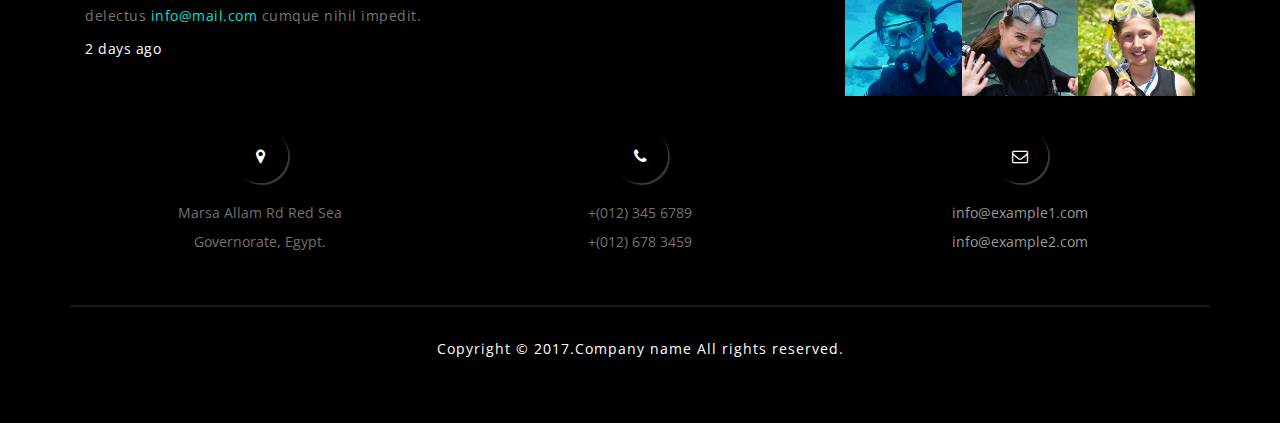
<file: contact.html>
<!DOCTYPE html>
<html lang="en">
<head>
<title>Contact</title>
<meta name="viewport" content="width=device-width, initial-scale=1">
<meta http-equiv="Content-Type" content="text/html; charset=utf-8" />
<meta name="keywords" content="" />
<script type="application/x-javascript"> addEventListener("load", function() { setTimeout(hideURLbar, 0); }, false);
		function hideURLbar(){ window.scrollTo(0,1); } </script>
<!--css links-->
<link href="css/bootstrap.css" rel="stylesheet" type="text/css" media="all" /><!--bootstrap-->
<link href="css/font-awesome.css" rel="stylesheet"><!--font-awesome-->
<link href="css/style.css" rel="stylesheet" type="text/css" media="all" /><!--stylesheet-->
<!--//css links-->
<!--fonts-->
<link href="http://fonts.googleapis.com/css?family=Montserrat:300,400,500,600,700" rel="stylesheet">
<link href="http://fonts.googleapis.com/css?family=Open+Sans:300,400,600,700" rel="stylesheet">
<!--//fonts-->
</head>
<body>
<!-- Header -->
<div id="home" class="banner inner-bnr-w3l">
	<div class="container">
		<div class="header-nav">
			<nav class="navbar navbar-default">
					<div class="navbar-header logo">
								<button type="button" class="navbar-toggle collapsed" data-toggle="collapse" data-target="#bs-example-navbar-collapse-1">
									<span class="sr-only">Toggle navigation</span>
									<span class="icon-bar"></span>
									<span class="icon-bar"></span>
									<span class="icon-bar"></span>
								</button>
								<h1>
									<a class="navbar-brand" href="index.html">Plunge</a>
								</h1>
					</div>
					<!-- navbar-header -->
					<div class="collapse navbar-collapse" id="bs-example-navbar-collapse-1">
						<ul class="nav navbar-nav navbar-right">
							<li><a href="index.html">Home</a></li>
							<li><a href="about.html">About</a></li>
							<li><a href="gallery.html">Gallery</a></li>
							<li><a href="contact.html" class="active">Contact</a></li>
						</ul>
					</div>
					<div class="clearfix"> </div>	
				</nav>
							<div class="clearfix"> </div>
		</div>
		
	</div>	
</div>	
<!-- //Header -->
 <!--banner-below-->
 <div class="services-breadcrumb">
		<div class="agile_inner_breadcrumb">

           <ul class="w3_short">
				<li><a href="index.html">Home</a><i>|</i></li>
				<li>Contact</li>
			</ul>
		 </div>
</div>
 <!--//banner-below-->
<!-- contact -->
	<div class="welcome contact">
		<div class="container">  
				<h3 class="heading-agileinfo">Contact Us <i class="fa fa-anchor" aria-hidden="true"></i></h3>
			<div class="contact-w3ls-row">
				<form action="#" method="post">
					<input type="text" name="First Name" placeholder="First Name" required="">
					<input class="email" name="Last Name" type="text" placeholder="Last Name" required="">
					<input type="text" name="Number" placeholder="Mobile Number" required="">
					<input class="email" name="Email" type="email" placeholder="Email" required="">
					<textarea name="Message" placeholder="Message" required=""></textarea>
					<input type="submit" value="SUBMIT">
				</form>
			</div>  
		</div>
	</div>
	<!-- //contact -->
	<!-- map -->
	<div class="map">
		<iframe src="https://www.google.com/maps/embed?pb=!1m18!1m12!1m3!1d115186.52143927255!2d34.54155930000002!3d25.55240370000001!2m3!1f0!2f0!3f0!3m2!1i1024!2i768!4f13.1!3m3!1m2!1s0x0%3A0x837f161b92f17ab5!2sCoraya+Divers!5e0!3m2!1sen!2sin!4v1496309493446"></iframe>
	</div>
	<!-- //map --> 
<!-- footer -->
<div class="footer">
		<div class="container">
			<div class="w3_agile_footer_grids">
				<div class="col-md-4 w3_agile_footer_grid">
					<h3 class="white-w3ls">Latest Tweets</h3>
					<ul class="agile_footer_grid_list">
						<li><i class="fa fa-twitter" aria-hidden="true"></i>Nam libero tempore, cum soluta nobis est eligendi optio 
							cumque nihil impedit. <span>1 day ago</span></li>
						<li><i class="fa fa-twitter" aria-hidden="true"></i>Itaque earum rerum hic tenetur a sapiente delectus <a href="mailto:info@mail.com">info@mail.com</a>
							cumque nihil impedit. <span>2 days ago</span></li>
					</ul>
				</div>
				<div class="col-md-4 w3_agile_footer_grid">
					<h3 class="white-w3ls">Navigation</h3>
					<ul class="agileits_w3layouts_footer_grid_list">
						<li><i class="fa fa-tint" aria-hidden="true"></i><a href="index.html">Home</a></li>
						<li><i class="fa fa-tint" aria-hidden="true"></i><a href="about.html">About</a></li>
						<li><i class="fa fa-tint" aria-hidden="true"></i><a href="gallery.html">Gallery</a></li>
						<li><i class="fa fa-tint" aria-hidden="true"></i><a href="contact.html">Contact</a></li>
					</ul>
				</div>
				<div class="col-md-4 w3_agile_footer_grid">
					<h3 class="white-w3ls">Instagram Posts</h3>
					<div class="w3_agileits_footer_grid_left">
						<a href="#" data-toggle="modal" data-target="#myModal">
							<img src="images/t1.jpg" alt=" " class="img-responsive" />
						</a>
					</div>
					<div class="w3_agileits_footer_grid_left">
						<a href="#" data-toggle="modal" data-target="#myModal">
							<img src="images/t2.jpg" alt=" " class="img-responsive" />
						</a>
					</div>
					<div class="w3_agileits_footer_grid_left">
						<a href="#" data-toggle="modal" data-target="#myModal">
							<img src="images/t3.jpg" alt=" " class="img-responsive" />
						</a>
					</div>
					<div class="w3_agileits_footer_grid_left">
						<a href="#" data-toggle="modal" data-target="#myModal">
							<img src="images/t2.jpg" alt=" " class="img-responsive" />
						</a>
					</div>
					<div class="w3_agileits_footer_grid_left">
						<a href="#" data-toggle="modal" data-target="#myModal">
							<img src="images/t3.jpg" alt=" " class="img-responsive" />
						</a>
					</div>
					<div class="w3_agileits_footer_grid_left">
						<a href="#" data-toggle="modal" data-target="#myModal">
							<img src="images/t1.jpg" alt=" " class="img-responsive" />
						</a>
					</div>
					<div class="clearfix"> </div>
				</div>
				<div class="clearfix"> </div>
			</div>
			<div class="w3ls_address_mail_footer_grids">
				<div class="col-md-4 w3ls_footer_grid_left">
					<div class="wthree_footer_grid_left">
						<i class="fa fa-map-marker" aria-hidden="true"></i>
					</div>
					<p>Marsa Allam Rd Red Sea <span>Governorate, Egypt.</span></p>
				</div>
				<div class="col-md-4 w3ls_footer_grid_left">
					<div class="wthree_footer_grid_left">
						<i class="fa fa-phone" aria-hidden="true"></i>
					</div>
					<p>+(012) 345 6789 <span>+(012) 678 3459</span></p>
				</div>
				<div class="col-md-4 w3ls_footer_grid_left">
					<div class="wthree_footer_grid_left">
						<i class="fa fa-envelope-o" aria-hidden="true"></i>
					</div>
					<p><a href="mailto:info@example.com">info@example1.com</a> 
						<span><a href="mailto:info@example.com">info@example2.com</a></span></p>
				</div>
				<div class="clearfix"> </div>
			</div>
			<div class="agileinfo_copyright">
				<p>Copyright &copy; 2017.Company name All rights reserved. </p>
			</div>
		</div>
	</div>
<!-- Modal1 -->
<div class="modal fade" id="myModal" tabindex="-1" role="dialog" >
	<div class="modal-dialog">
		<!-- Modal content-->
		<div class="modal-content">
			<div class="modal-header">
				<button type="button" class="close" data-dismiss="modal">&times;</button>
					<h4>Plunge</h4>
					<img src="images/bann3.jpg" alt="blog-image" />
					<p class="para-agileits-w3layouts"></div>
		</div>
	</div>
</div>
<!-- //Modal1 -->

<!--//footer -->
<!-- js -->
<script type='text/javascript' src='js/jquery-2.2.3.min.js'></script>
<!--//js -->
<!--Scrolling-top -->
<script type="text/javascript" src="js/move-top.js"></script>
<script type="text/javascript" src="js/easing.js"></script>
<script type="text/javascript">
	jQuery(document).ready(function($) {
		$(".scroll").click(function(event){		
			event.preventDefault();
			$('html,body').animate({scrollTop:$(this.hash).offset().top},1000);
		});
	});
</script>
<!--//Scrolling-top -->
<!-- smooth scrolling -->
	<script type="text/javascript">
		$(document).ready(function() {
		/*
			var defaults = {
			containerID: 'toTop', // fading element id
			containerHoverID: 'toTopHover', // fading element hover id
			scrollSpeed: 1200,
			easingType: 'linear' 
			};
		*/								
		$().UItoTop({ easingType: 'easeOutQuart' });
		});
	</script>
	<a href="#home" id="toTop" style="display: block;"> <span id="toTopHover" style="opacity: 1;"> </span></a>
<!-- //smooth scrolling -->
<script type="text/javascript" src="js/bootstrap-3.1.1.min.js"></script>
</body>
</html>
</file>
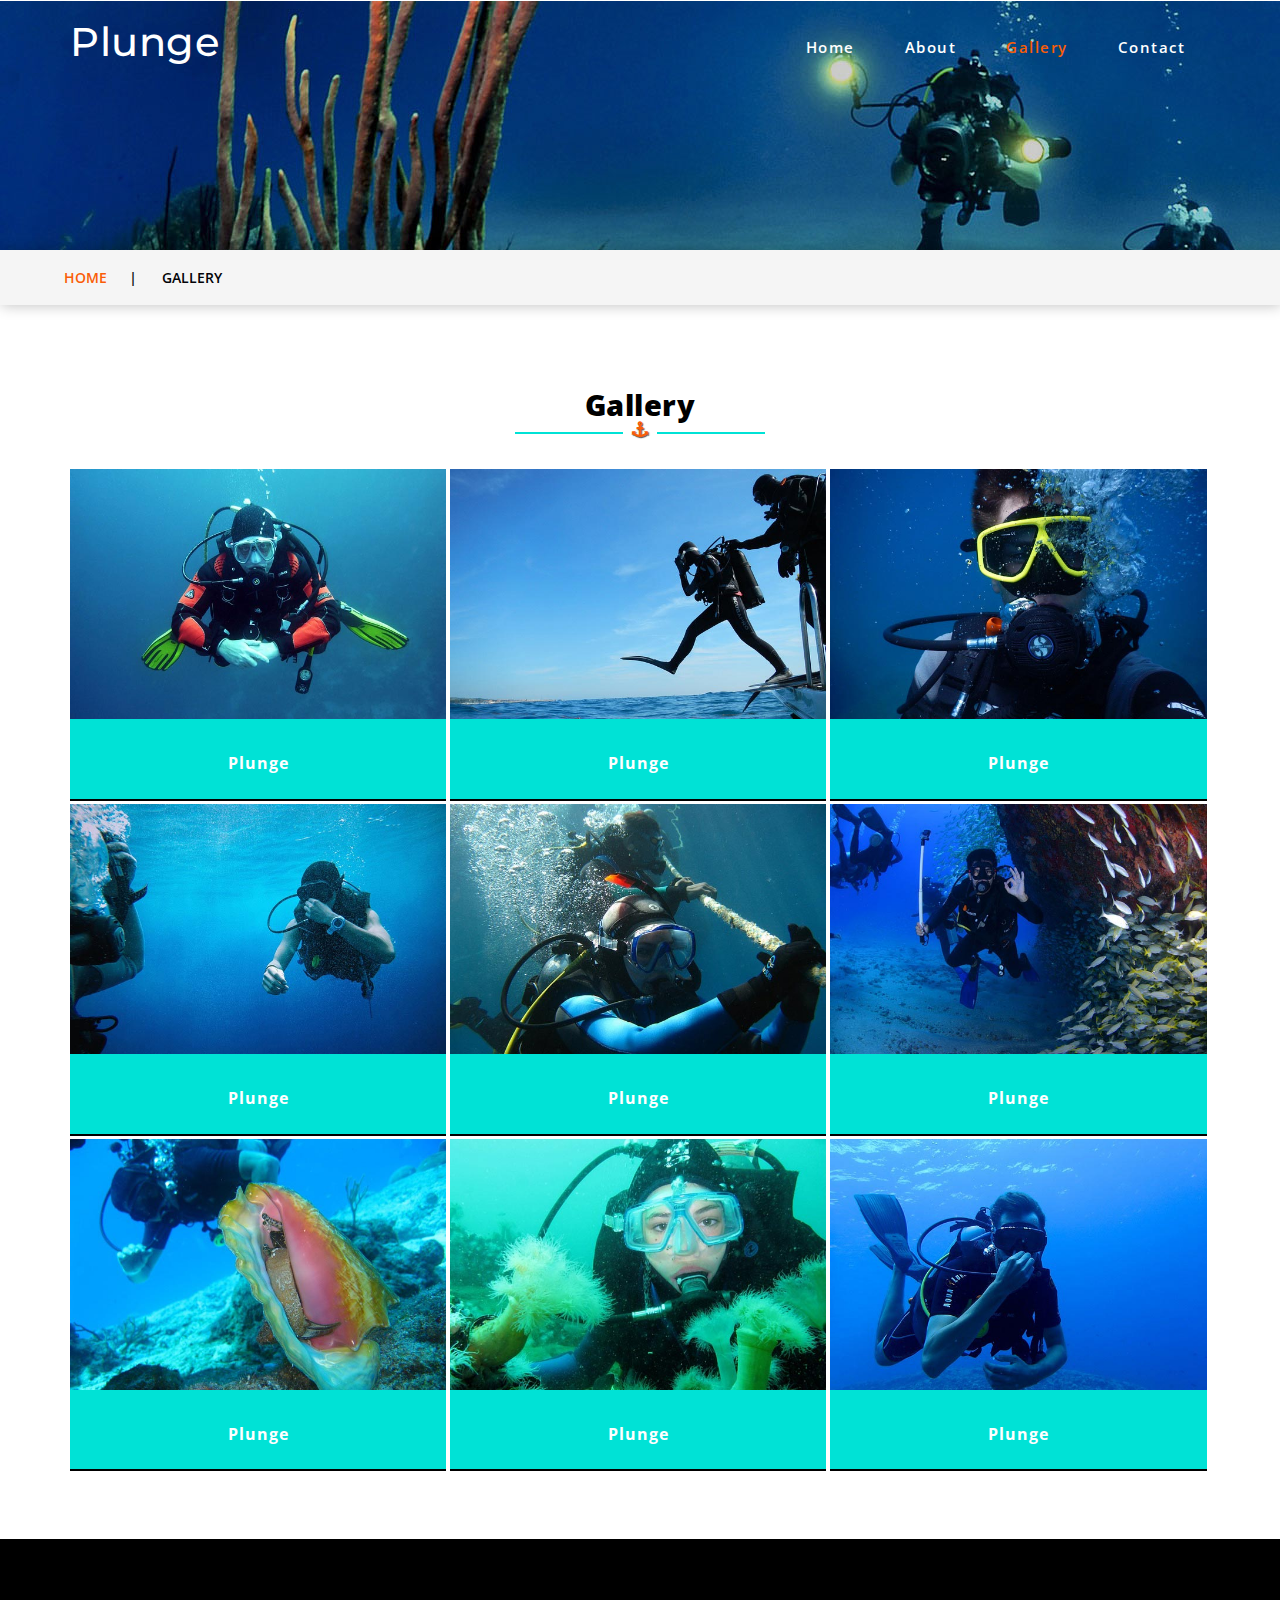
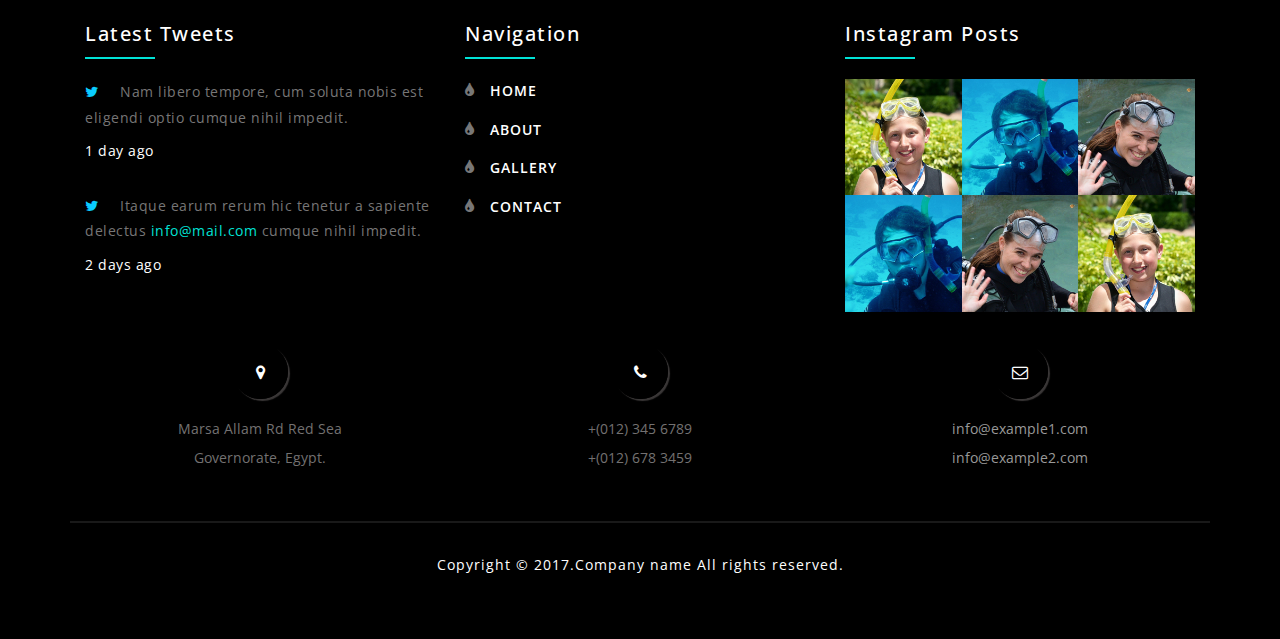
<file: gallery.html>
<!DOCTYPE html>
<html lang="en">
<head>
<title>Gallery</title>
<meta name="viewport" content="width=device-width, initial-scale=1">
<meta http-equiv="Content-Type" content="text/html; charset=utf-8" />
<meta name="keywords" content="" />
<script type="application/x-javascript"> addEventListener("load", function() { setTimeout(hideURLbar, 0); }, false);
		function hideURLbar(){ window.scrollTo(0,1); } </script>
<!--css links-->
<link href="css/bootstrap.css" rel="stylesheet" type="text/css" media="all" /><!--bootstrap-->
<link href="css/font-awesome.css" rel="stylesheet"><!--font-awesome-->
<link href="css/style.css" rel="stylesheet" type="text/css" media="all" /><!--stylesheet-->
<link href="css/lsb.css" rel="stylesheet" type="text/css"><!-- gallery -->
<!--//css links-->
<!--fonts-->
<link href="http://fonts.googleapis.com/css?family=Montserrat:300,400,500,600,700" rel="stylesheet">
<link href="http://fonts.googleapis.com/css?family=Open+Sans:300,400,600,700" rel="stylesheet">
<!--//fonts-->
</head>
<body>
<!-- Header -->
<div id="home" class="banner inner-bnr-w3l">
	<div class="container">
		<div class="header-nav">
			<nav class="navbar navbar-default">
					<div class="navbar-header logo">
								<button type="button" class="navbar-toggle collapsed" data-toggle="collapse" data-target="#bs-example-navbar-collapse-1">
									<span class="sr-only">Toggle navigation</span>
									<span class="icon-bar"></span>
									<span class="icon-bar"></span>
									<span class="icon-bar"></span>
								</button>
								<h1>
									<a class="navbar-brand" href="index.html">Plunge</a>
								</h1>
					</div>
					<!-- navbar-header -->
					<div class="collapse navbar-collapse" id="bs-example-navbar-collapse-1">
						<ul class="nav navbar-nav navbar-right">
							<li><a href="index.html">Home</a></li>
							<li><a href="about.html">About</a></li>
							<li><a href="gallery.html"  class="active">Gallery</a></li>
							<li><a href="contact.html">Contact</a></li>
						</ul>
					</div>
					<div class="clearfix"> </div>	
				</nav>
							<div class="clearfix"> </div>
		</div>
		
	</div>	
</div>	
<!-- //Header -->
 <!--banner-below-->
 <div class="services-breadcrumb">
		<div class="agile_inner_breadcrumb">

           <ul class="w3_short">
				<li><a href="index.html">Home</a><i>|</i></li>
				<li>Gallery</li>
			</ul>
		 </div>
</div>
 <!--//banner-below-->
<!-- Gallery -->
	<div class="inner-paddings-w3ls">
	   <div class="container">	
	   <h3 class="heading-agileinfo">Gallery <i class="fa fa-anchor" aria-hidden="true"></i></h3>
		<ul class="portfolio_agile_info_w3ls">	
			<li>
				<div class="agile_events_top_grid">	
					<div class="w3_agileits_evets_text_img">
						<a href="images/1.jpg" class="lsb-preview" data-lsb-group="header">
							<div class="view view-eighth">
								<img src="images/1.jpg" alt=" " class="img-responsive" />
								<div class="mask">
									<i class="fa fa-search-plus" aria-hidden="true"></i>
								</div>
							</div>
						</a>
					</div>
					<div class="agileits_w3layouts_events_text port_info_agile">
						<h3>Plunge</h3>
					</div>
				</div>
			</li>
			<li>
				<div class="agile_events_top_grid">	
					<div class="w3_agileits_evets_text_img">
						<a href="images/2.jpg" class="lsb-preview" data-lsb-group="header">
							<div class="view view-eighth">
								<img src="images/2.jpg" alt=" " class="img-responsive" />
								<div class="mask">
									<i class="fa fa-search-plus" aria-hidden="true"></i>
								</div>
							</div>
						</a>
					</div>
					<div class="agileits_w3layouts_events_text port_info_agile">
						<h3>Plunge</h3>
					</div>
				</div>
			</li>
			<li>
				<div class="agile_events_top_grid">	
					<div class="w3_agileits_evets_text_img">
						<a href="images/3.jpg" class="lsb-preview" data-lsb-group="header">
							<div class="view view-eighth">
								<img src="images/3.jpg" alt=" " class="img-responsive" />
								<div class="mask">
									<i class="fa fa-search-plus" aria-hidden="true"></i>
								</div>
							</div>
						
						</a>
					</div>
					<div class="agileits_w3layouts_events_text port_info_agile">
						<h3>Plunge</h3>
					</div>
				</div>
			</li>
			<li>
				<div class="agile_events_top_grid">	
					<div class="w3_agileits_evets_text_img">
						<a href="images/4.jpg" class="lsb-preview" data-lsb-group="header">
							<div class="view view-eighth">
								<img src="images/4.jpg" alt=" " class="img-responsive" />
								<div class="mask">
									<i class="fa fa-search-plus" aria-hidden="true"></i>
								</div>
							</div>
						</a>
					</div>
					<div class="agileits_w3layouts_events_text port_info_agile">
						<h3>Plunge</h3>
					</div>
				</div>
			</li>
			<li>
				<div class="agile_events_top_grid">	
					<div class="w3_agileits_evets_text_img">
						<a href="images/5.jpg" class="lsb-preview" data-lsb-group="header">
							<div class="view view-eighth">
								<img src="images/5.jpg" alt=" " class="img-responsive" />
								<div class="mask">
									<i class="fa fa-search-plus" aria-hidden="true"></i>
								</div>
							</div>
						</a>
					</div>
				</div>
				<div class="agileits_w3layouts_events_text port_info_agile">
						<h3>Plunge</h3>
					</div>
			</li>
			<li>
				<div class="agile_events_top_grid">	
					<div class="w3_agileits_evets_text_img">
						<a href="images/6.jpg" class="lsb-preview" data-lsb-group="header">
							<div class="view view-eighth">
								<img src="images/6.jpg" alt=" " class="img-responsive" />
								<div class="mask">
									<i class="fa fa-search-plus" aria-hidden="true"></i>
								</div>
							</div>
						</a>
					</div>
				</div>
				<div class="agileits_w3layouts_events_text port_info_agile">
						<h3>Plunge</h3> 
					</div>
			</li>
			<li>
				<div class="agile_events_top_grid">	
					<div class="w3_agileits_evets_text_img">
						<a href="images/7.jpg" class="lsb-preview" data-lsb-group="header">
							<div class="view view-eighth">
								<img src="images/7.jpg" alt=" " class="img-responsive" />
								<div class="mask">
									<i class="fa fa-search-plus" aria-hidden="true"></i>
								</div>
							</div>
						</a>
					</div>
					<div class="agileits_w3layouts_events_text port_info_agile">
						<h3>Plunge</h3>
					</div>
				</div>
			</li>
			<li>
				<div class="agile_events_top_grid">	
					<div class="w3_agileits_evets_text_img">
						<a href="images/8.jpg" class="lsb-preview" data-lsb-group="header">
							<div class="view view-eighth">
								<img src="images/8.jpg" alt=" " class="img-responsive" />
								<div class="mask">
									<i class="fa fa-search-plus" aria-hidden="true"></i>
								</div>
							</div>
						</a>
					</div>
					<div class="agileits_w3layouts_events_text port_info_agile">
						<h3>Plunge</h3>
					</div>
				</div>
			</li>
			<li>
				<div class="agile_events_top_grid">	
					<div class="w3_agileits_evets_text_img">
						<a href="images/9.jpg" class="lsb-preview" data-lsb-group="header">
							<div class="view view-eighth">
								<img src="images/9.jpg" alt=" " class="img-responsive" />
								<div class="mask">
									<i class="fa fa-search-plus" aria-hidden="true"></i>
								</div>
							</div>
						
						</a>
					</div>
					<div class="agileits_w3layouts_events_text port_info_agile">
						<h3>Plunge</h3>
					</div>
				</div>
			</li>
		</ul>
	</div>
</div>
<!-- //Gallery -->

<!-- footer -->
<div class="footer">
		<div class="container">
			<div class="w3_agile_footer_grids">
				<div class="col-md-4 w3_agile_footer_grid">
					<h3 class="white-w3ls">Latest Tweets</h3>
					<ul class="agile_footer_grid_list">
						<li><i class="fa fa-twitter" aria-hidden="true"></i>Nam libero tempore, cum soluta nobis est eligendi optio 
							cumque nihil impedit. <span>1 day ago</span></li>
						<li><i class="fa fa-twitter" aria-hidden="true"></i>Itaque earum rerum hic tenetur a sapiente delectus <a href="mailto:info@mail.com">info@mail.com</a>
							cumque nihil impedit. <span>2 days ago</span></li>
					</ul>
				</div>
				<div class="col-md-4 w3_agile_footer_grid">
					<h3 class="white-w3ls">Navigation</h3>
					<ul class="agileits_w3layouts_footer_grid_list">
						<li><i class="fa fa-tint" aria-hidden="true"></i><a href="index.html">Home</a></li>
						<li><i class="fa fa-tint" aria-hidden="true"></i><a href="about.html">About</a></li>
						<li><i class="fa fa-tint" aria-hidden="true"></i><a href="gallery.html">Gallery</a></li>
						<li><i class="fa fa-tint" aria-hidden="true"></i><a href="contact.html">Contact</a></li>
					</ul>
				</div>
				<div class="col-md-4 w3_agile_footer_grid">
					<h3 class="white-w3ls">Instagram Posts</h3>
					<div class="w3_agileits_footer_grid_left">
						<a href="#" data-toggle="modal" data-target="#myModal">
							<img src="images/t1.jpg" alt=" " class="img-responsive" />
						</a>
					</div>
					<div class="w3_agileits_footer_grid_left">
						<a href="#" data-toggle="modal" data-target="#myModal">
							<img src="images/t2.jpg" alt=" " class="img-responsive" />
						</a>
					</div>
					<div class="w3_agileits_footer_grid_left">
						<a href="#" data-toggle="modal" data-target="#myModal">
							<img src="images/t3.jpg" alt=" " class="img-responsive" />
						</a>
					</div>
					<div class="w3_agileits_footer_grid_left">
						<a href="#" data-toggle="modal" data-target="#myModal">
							<img src="images/t2.jpg" alt=" " class="img-responsive" />
						</a>
					</div>
					<div class="w3_agileits_footer_grid_left">
						<a href="#" data-toggle="modal" data-target="#myModal">
							<img src="images/t3.jpg" alt=" " class="img-responsive" />
						</a>
					</div>
					<div class="w3_agileits_footer_grid_left">
						<a href="#" data-toggle="modal" data-target="#myModal">
							<img src="images/t1.jpg" alt=" " class="img-responsive" />
						</a>
					</div>
					<div class="clearfix"> </div>
				</div>
				<div class="clearfix"> </div>
			</div>
			<div class="w3ls_address_mail_footer_grids">
				<div class="col-md-4 w3ls_footer_grid_left">
					<div class="wthree_footer_grid_left">
						<i class="fa fa-map-marker" aria-hidden="true"></i>
					</div>
					<p>Marsa Allam Rd Red Sea <span>Governorate, Egypt.</span></p>
				</div>
				<div class="col-md-4 w3ls_footer_grid_left">
					<div class="wthree_footer_grid_left">
						<i class="fa fa-phone" aria-hidden="true"></i>
					</div>
					<p>+(012) 345 6789 <span>+(012) 678 3459</span></p>
				</div>
				<div class="col-md-4 w3ls_footer_grid_left">
					<div class="wthree_footer_grid_left">
						<i class="fa fa-envelope-o" aria-hidden="true"></i>
					</div>
					<p><a href="mailto:info@example.com">info@example1.com</a> 
						<span><a href="mailto:info@example.com">info@example2.com</a></span></p>
				</div>
				<div class="clearfix"> </div>
			</div>
			<div class="agileinfo_copyright">
				<p>Copyright &copy; 2017.Company name All rights reserved.</p>
			</div>
		</div>
	</div>
<!-- Modal1 -->
<div class="modal fade" id="myModal" tabindex="-1" role="dialog" >
	<div class="modal-dialog">
		<!-- Modal content-->
		<div class="modal-content">
			<div class="modal-header">
				<button type="button" class="close" data-dismiss="modal">&times;</button>
					<h4>Plunge</h4>
					<img src="images/bann3.jpg" alt="blog-image" />
					<p class="para-agileits-w3layouts">Lorem ipsum dolor sit amet, Sed ut perspiciatis unde omnis iste natus error sit voluptatem , eaque ipsa quae ab illo inventore veritatis et quasi architecto beatae vitae dicta sunt explicabo.accusantium doloremque laudantium, totam rem aperiamconsectetur adipiscing elit, sed do eiusmod tempor incididunt ut labore et dolore magna aliqua.</p>
			</div>
		</div>
	</div>
</div>
<!-- //Modal1 -->
<!--//footer -->
<!-- js -->
<script type='text/javascript' src='js/jquery-2.2.3.min.js'></script>
<!--//js -->
<!-- gallery-pop-up -->
	<script src="js/lsb.min.js"></script>
	<script>
	$(window).load(function() {
		  $.fn.lightspeedBox();
		});
	</script>
<!-- //gallery-pop-up -->

<!--Scrolling-top -->
<script type="text/javascript" src="js/move-top.js"></script>
<script type="text/javascript" src="js/easing.js"></script>
<script type="text/javascript">
	jQuery(document).ready(function($) {
		$(".scroll").click(function(event){		
			event.preventDefault();
			$('html,body').animate({scrollTop:$(this.hash).offset().top},1000);
		});
	});
</script>
<!--//Scrolling-top -->
<!-- smooth scrolling -->
	<script type="text/javascript">
		$(document).ready(function() {
		/*
			var defaults = {
			containerID: 'toTop', // fading element id
			containerHoverID: 'toTopHover', // fading element hover id
			scrollSpeed: 1200,
			easingType: 'linear' 
			};
		*/								
		$().UItoTop({ easingType: 'easeOutQuart' });
		});
	</script>
	<a href="#home" id="toTop" style="display: block;"> <span id="toTopHover" style="opacity: 1;"> </span></a>
<!-- //smooth scrolling -->
<script type="text/javascript" src="js/bootstrap-3.1.1.min.js"></script>
</body>
</html>
</file>
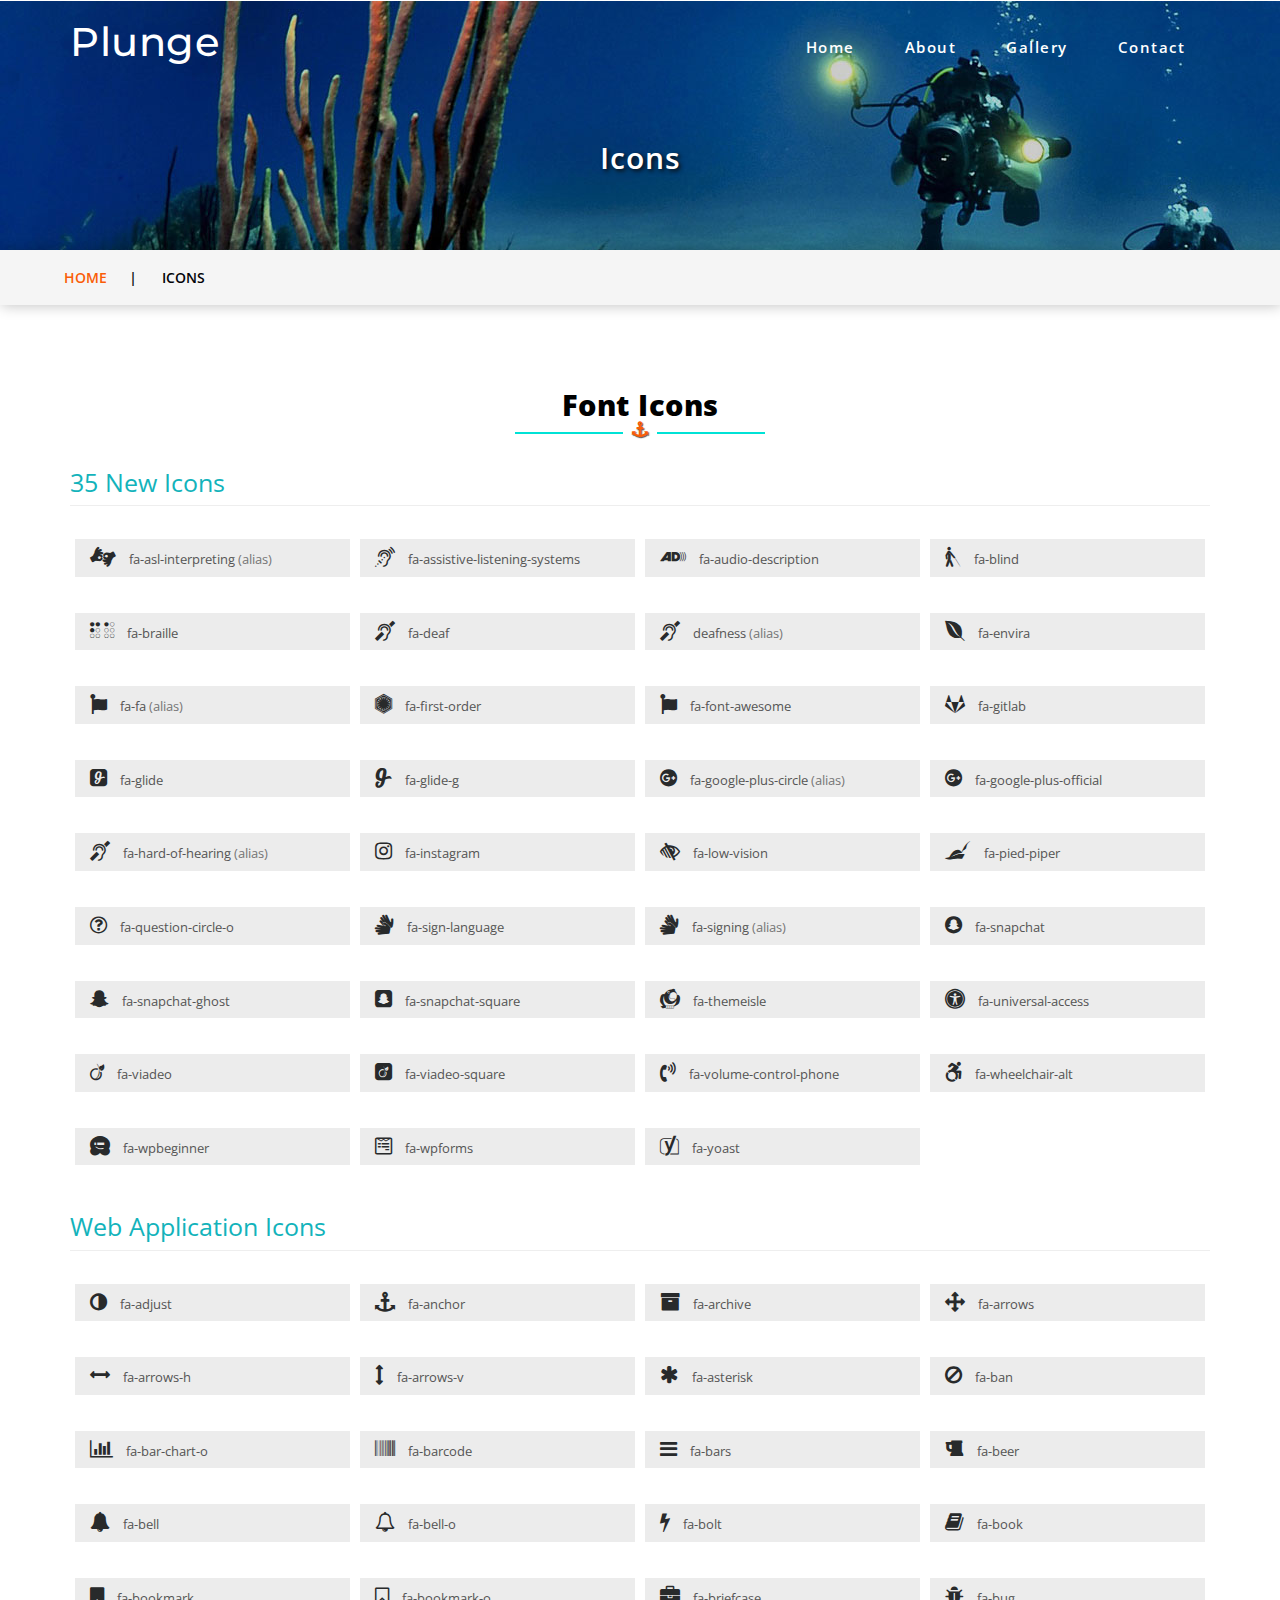
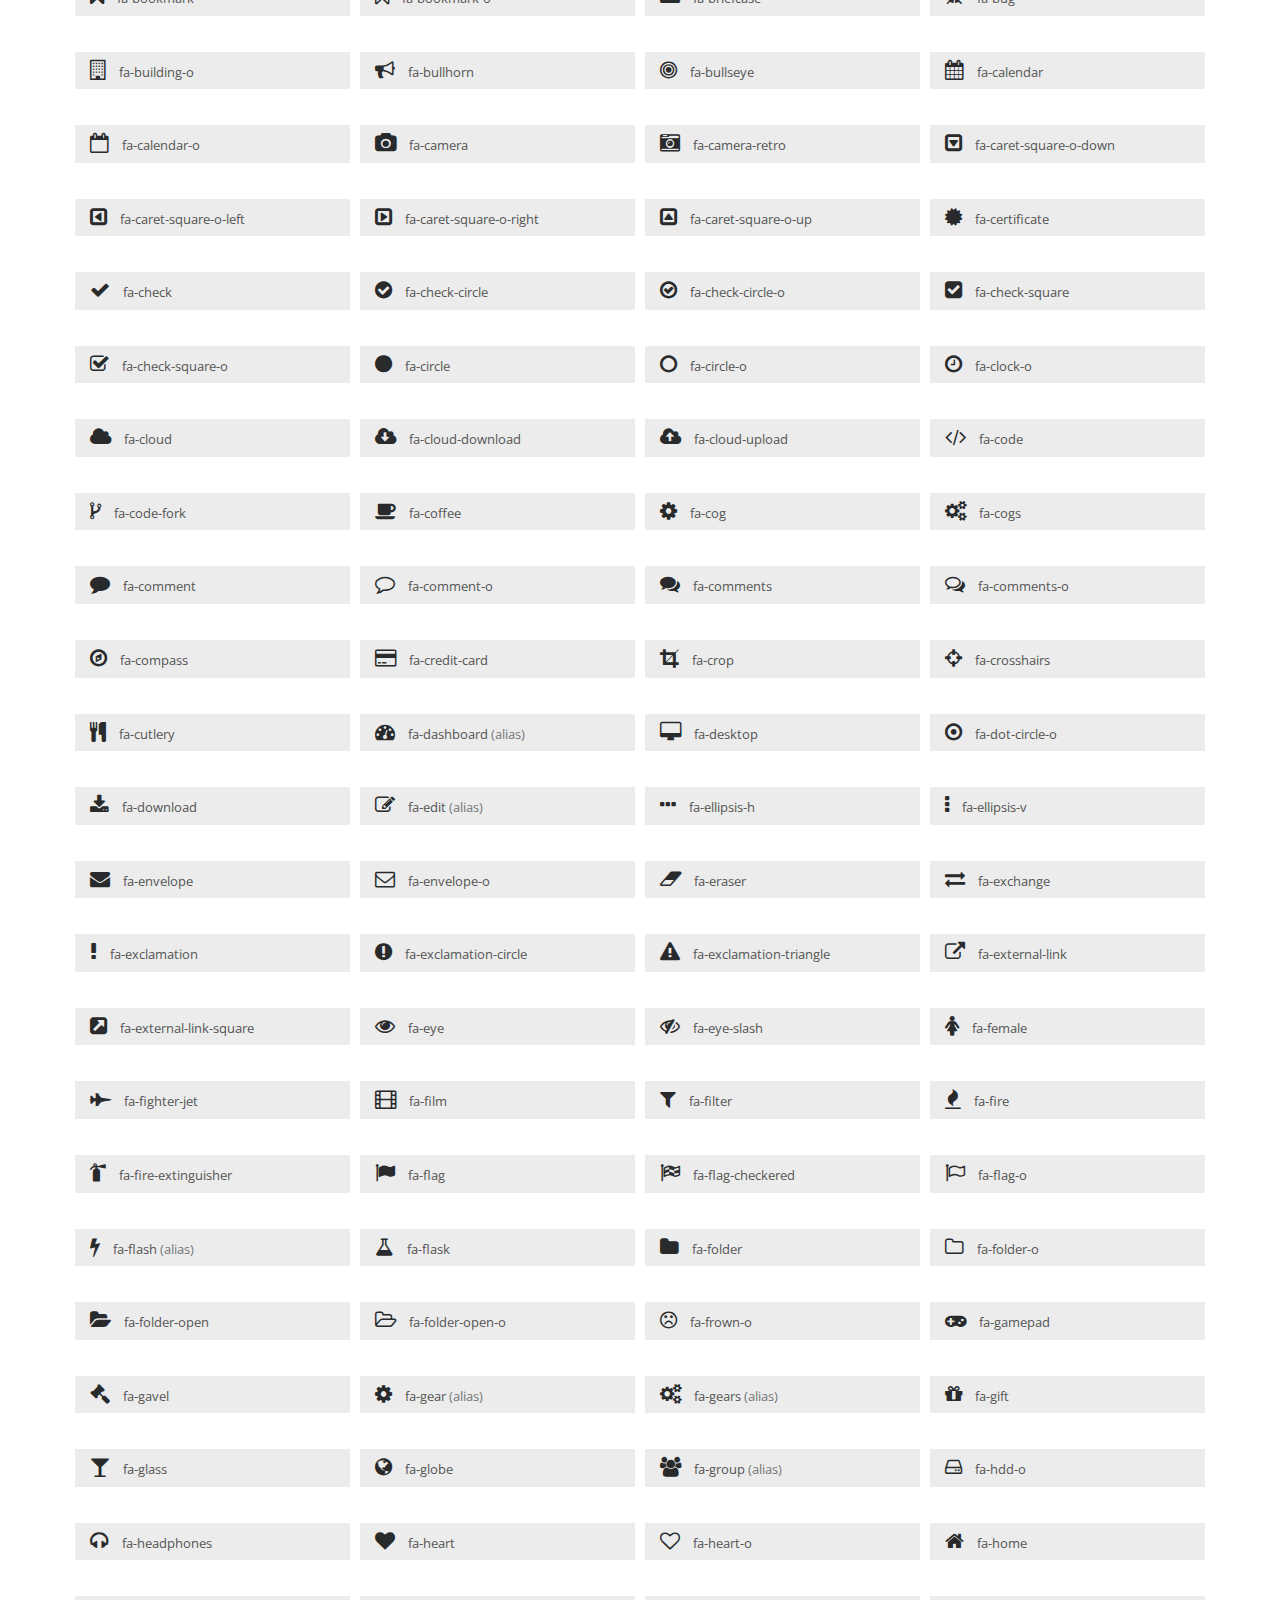
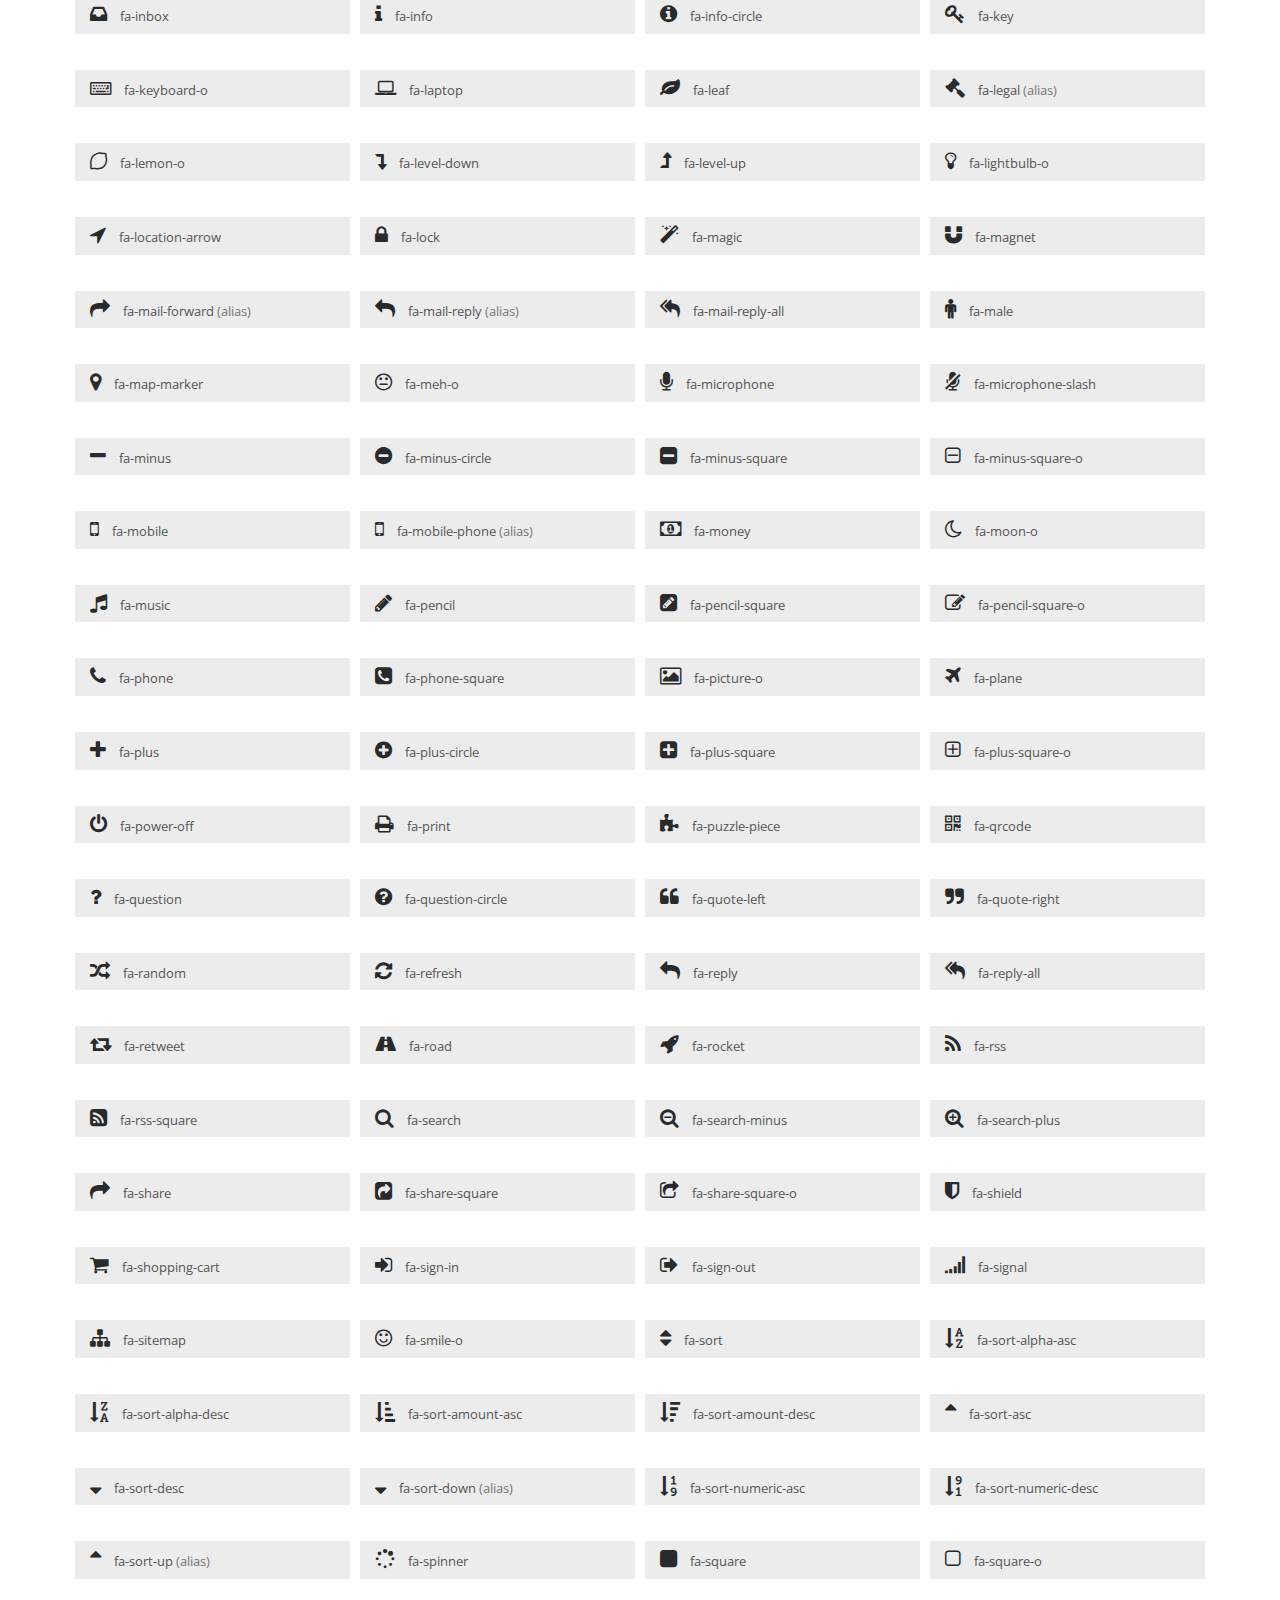
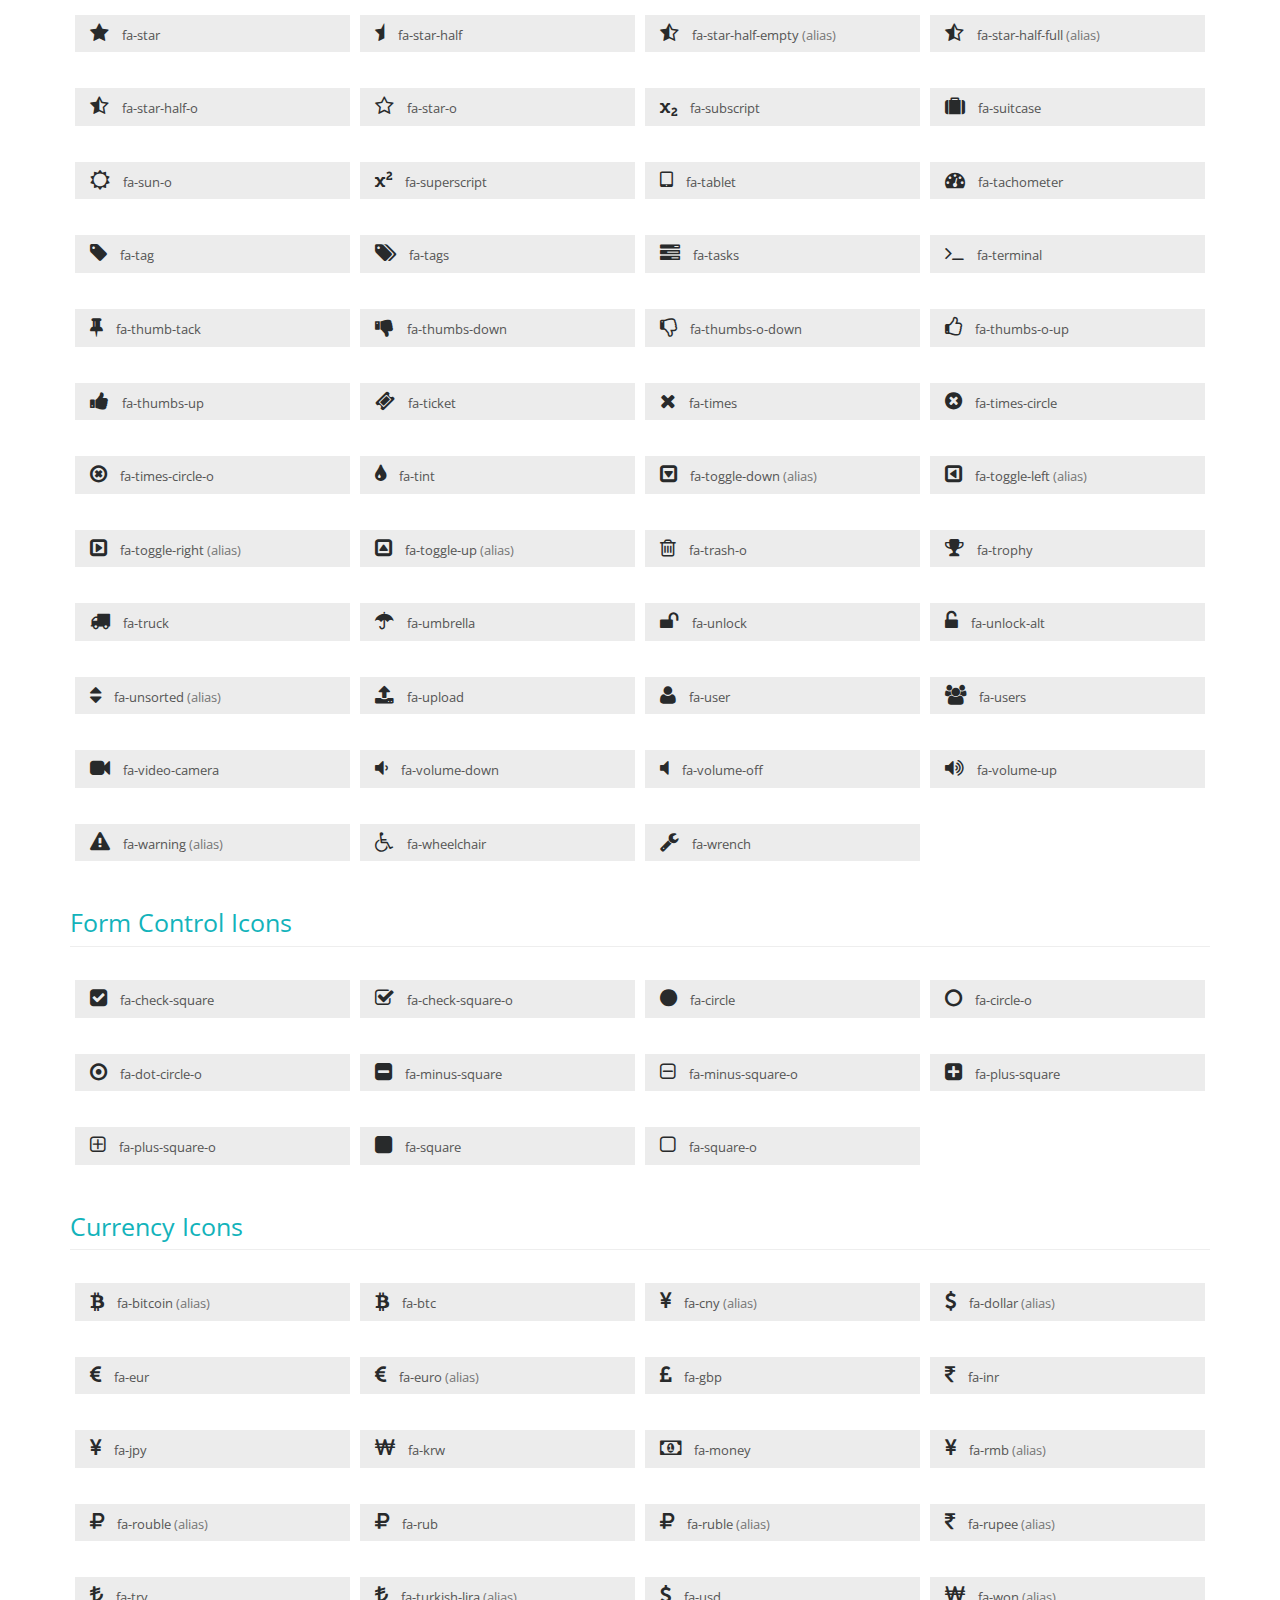
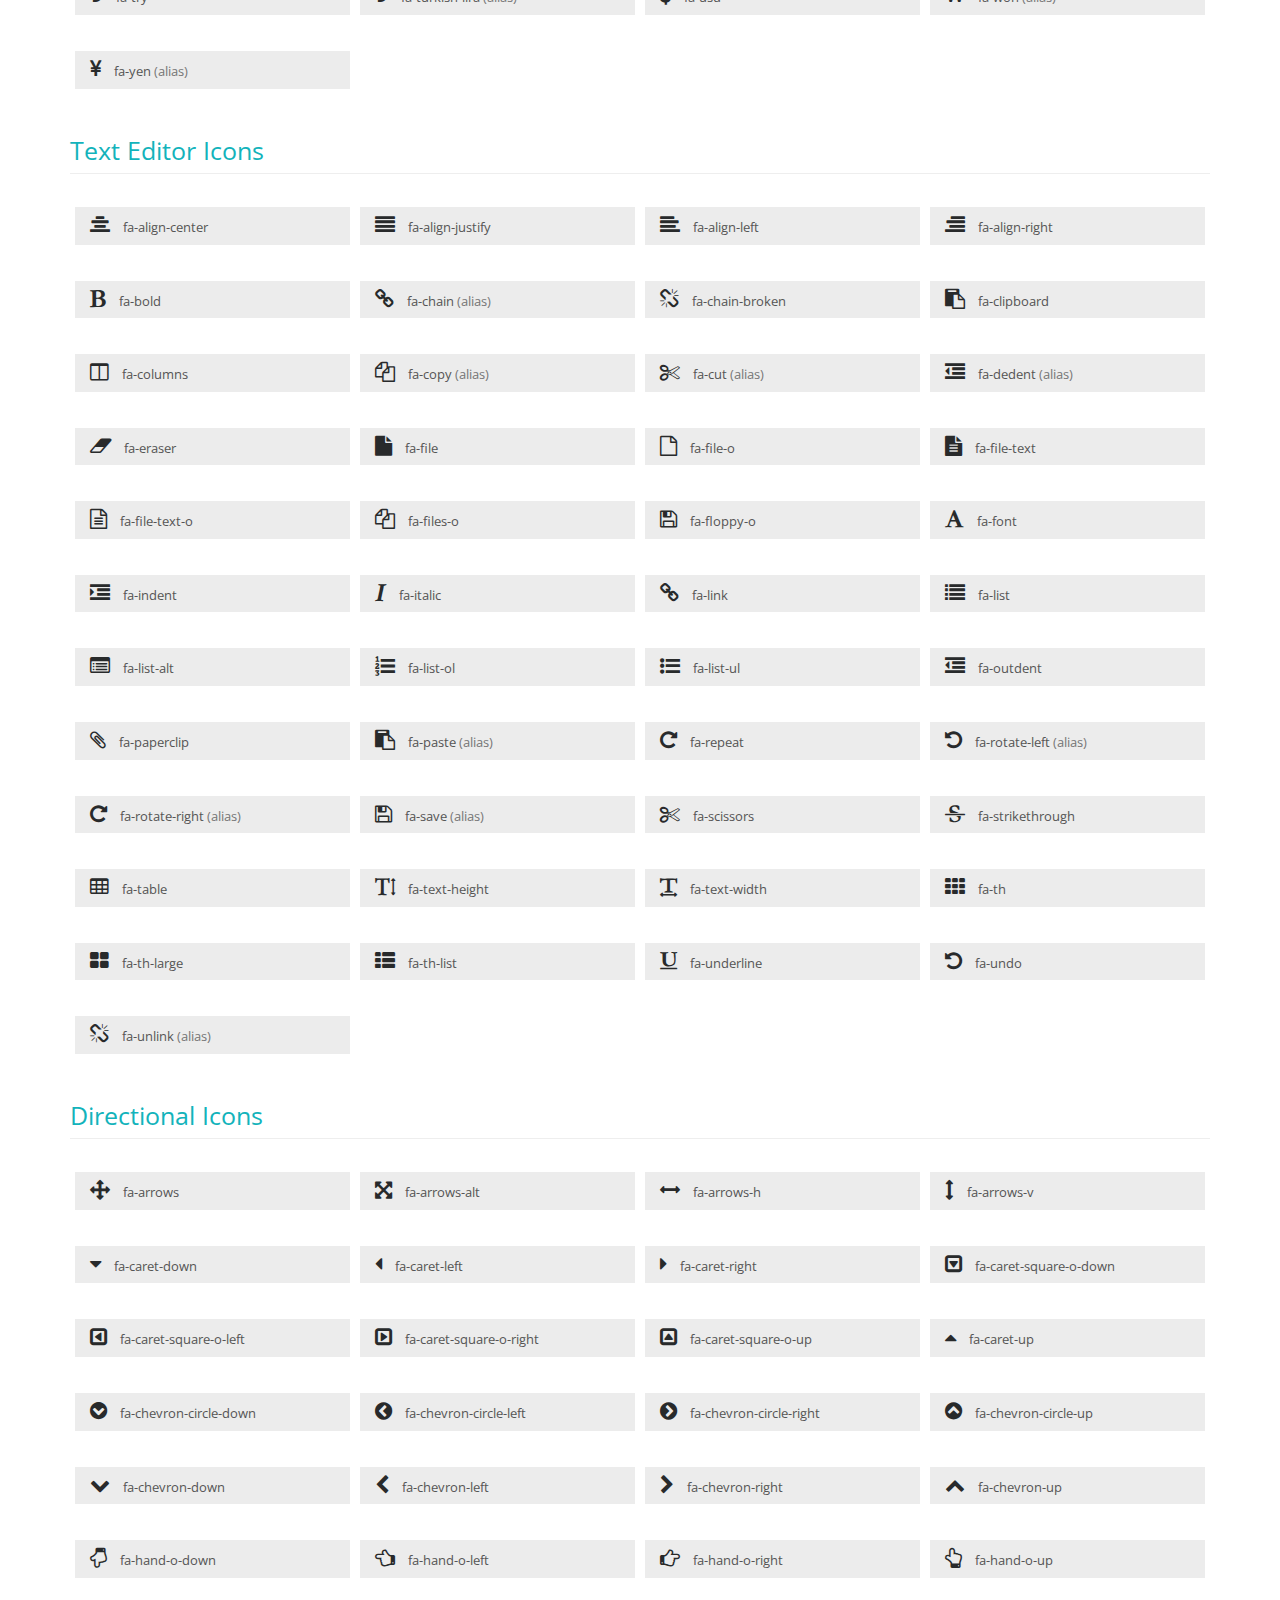
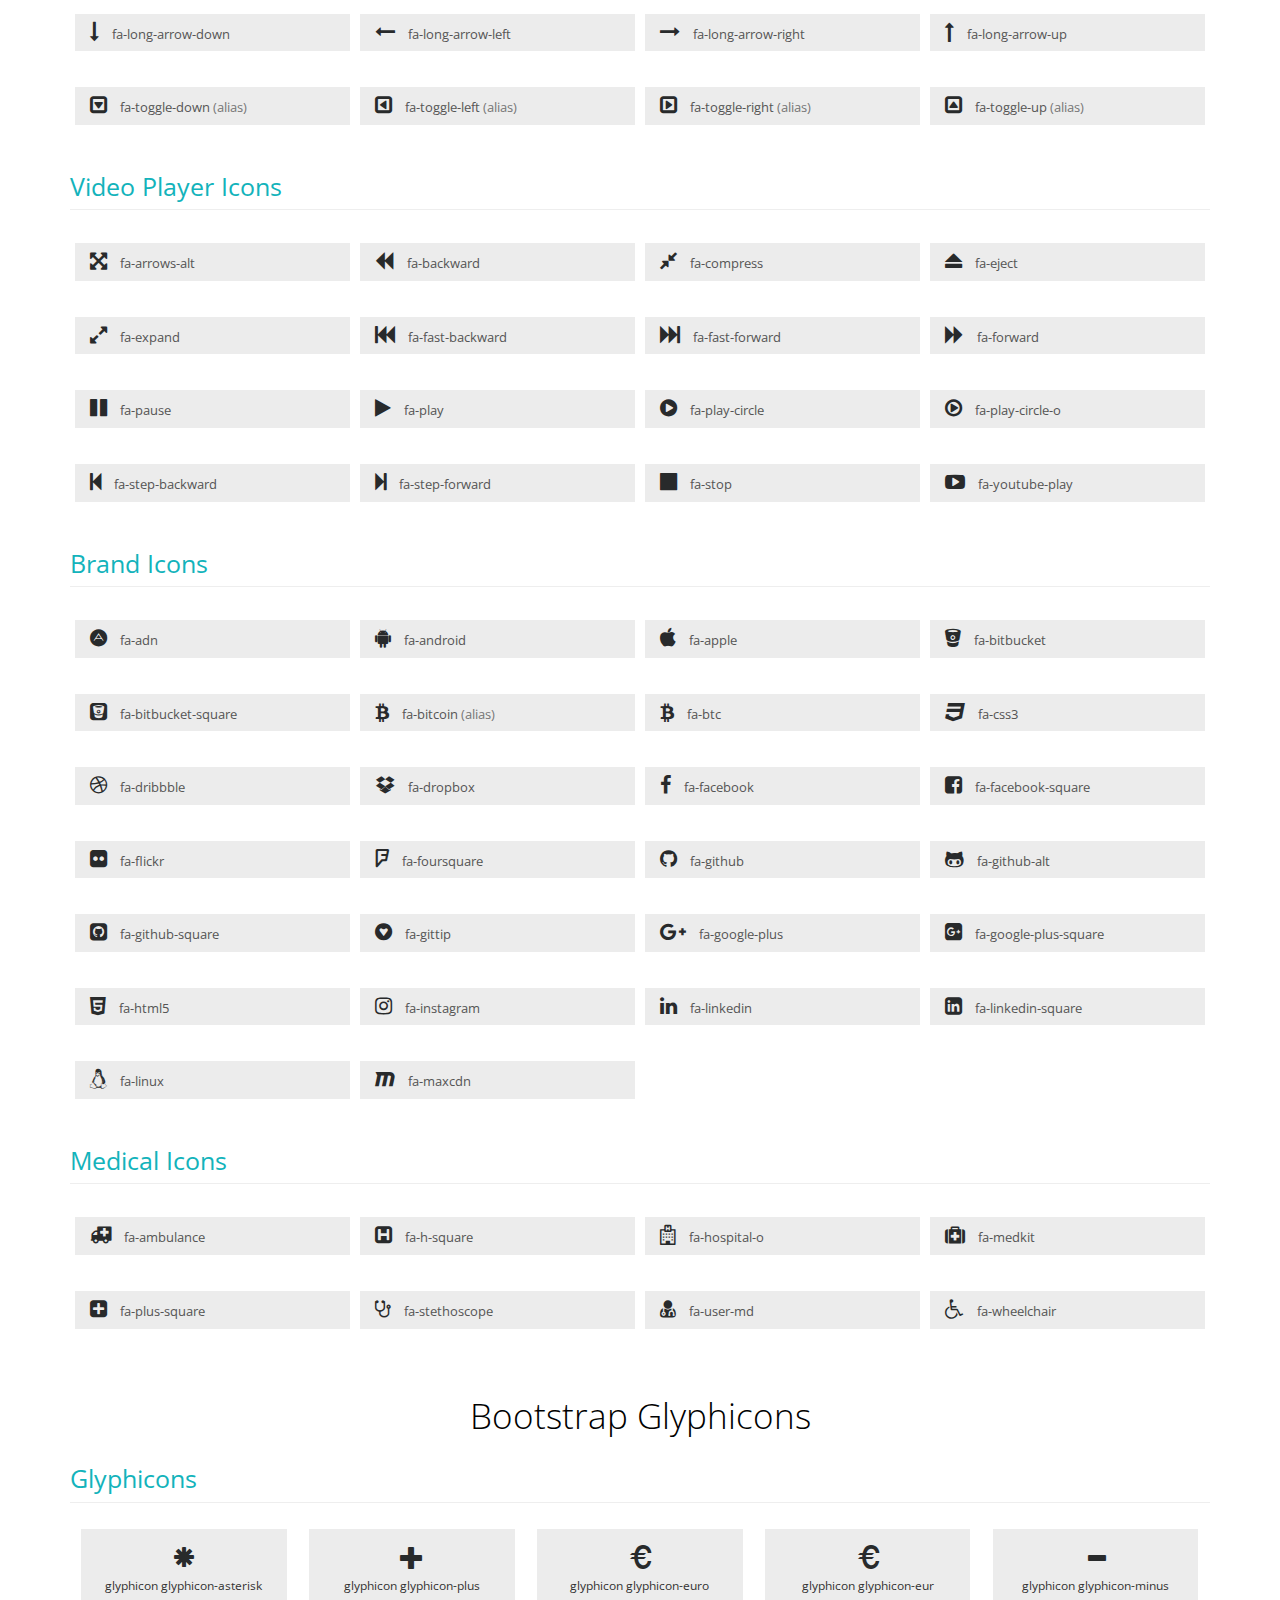
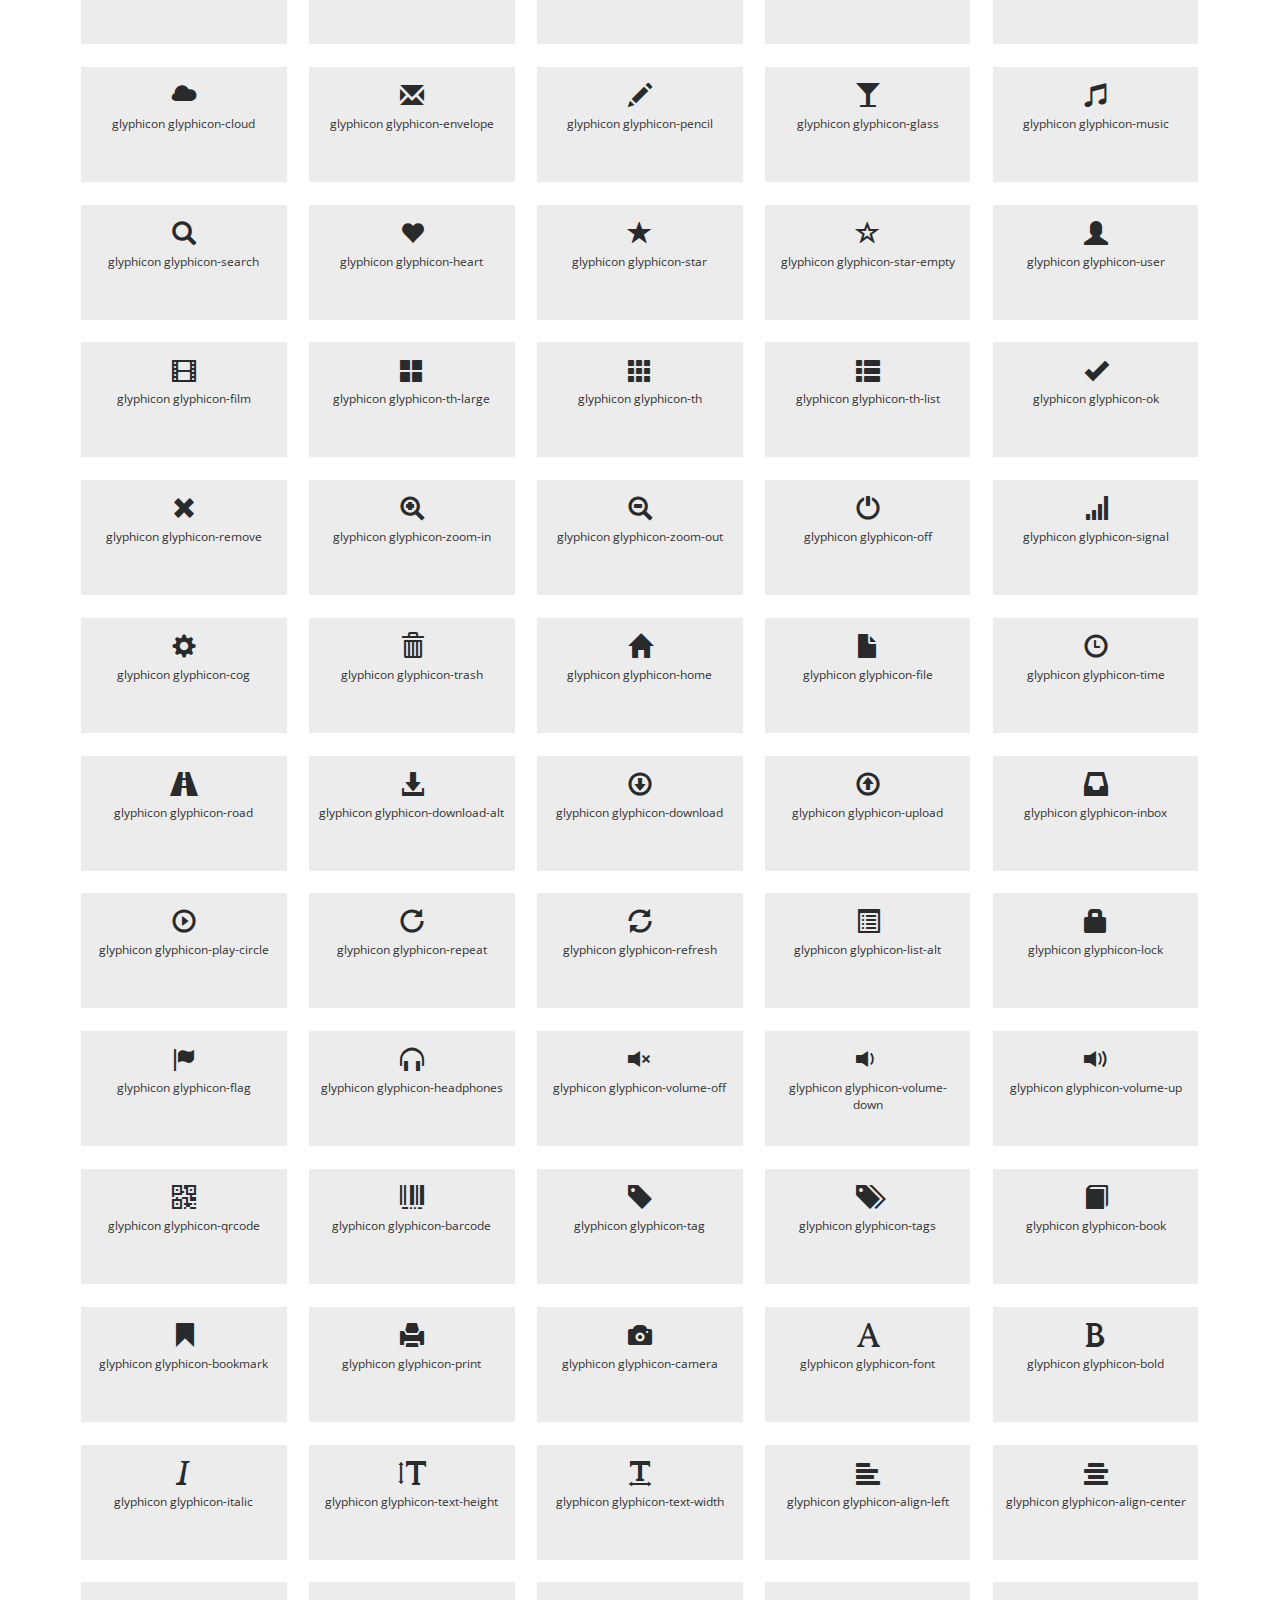
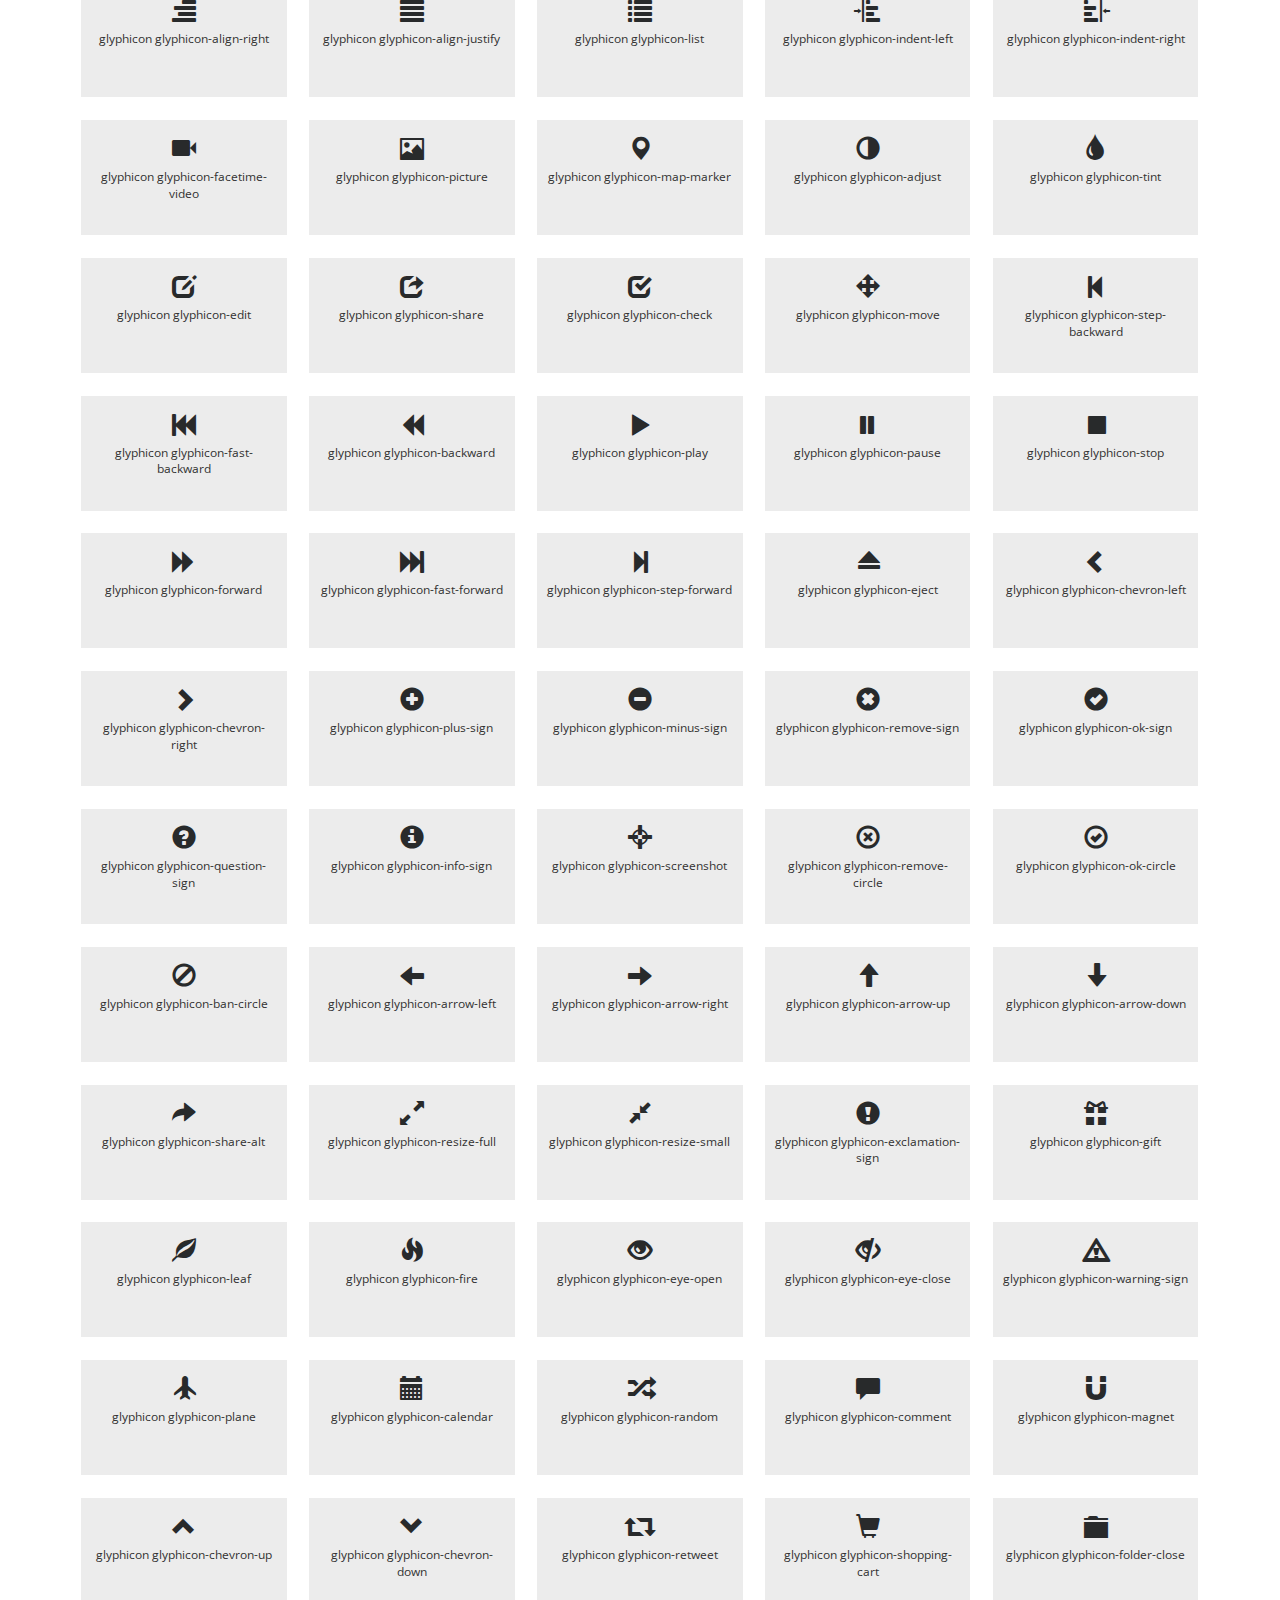
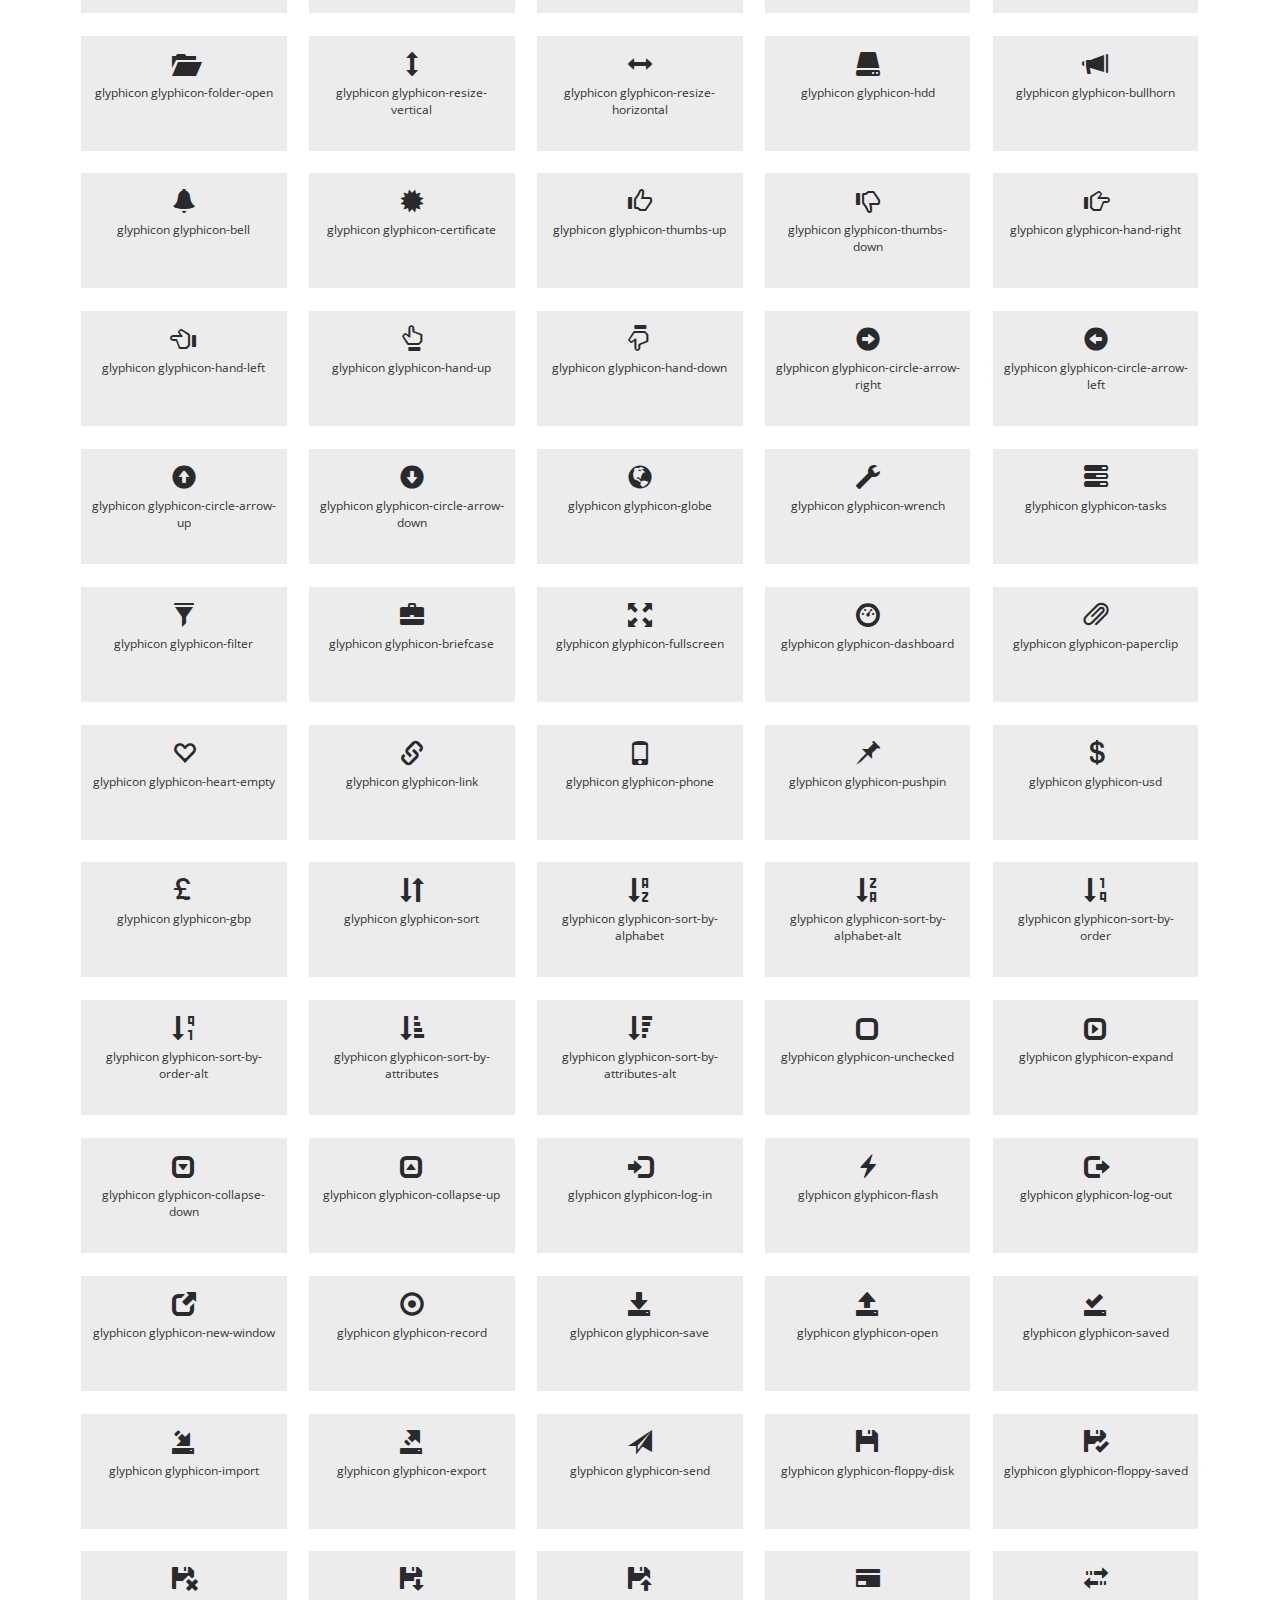
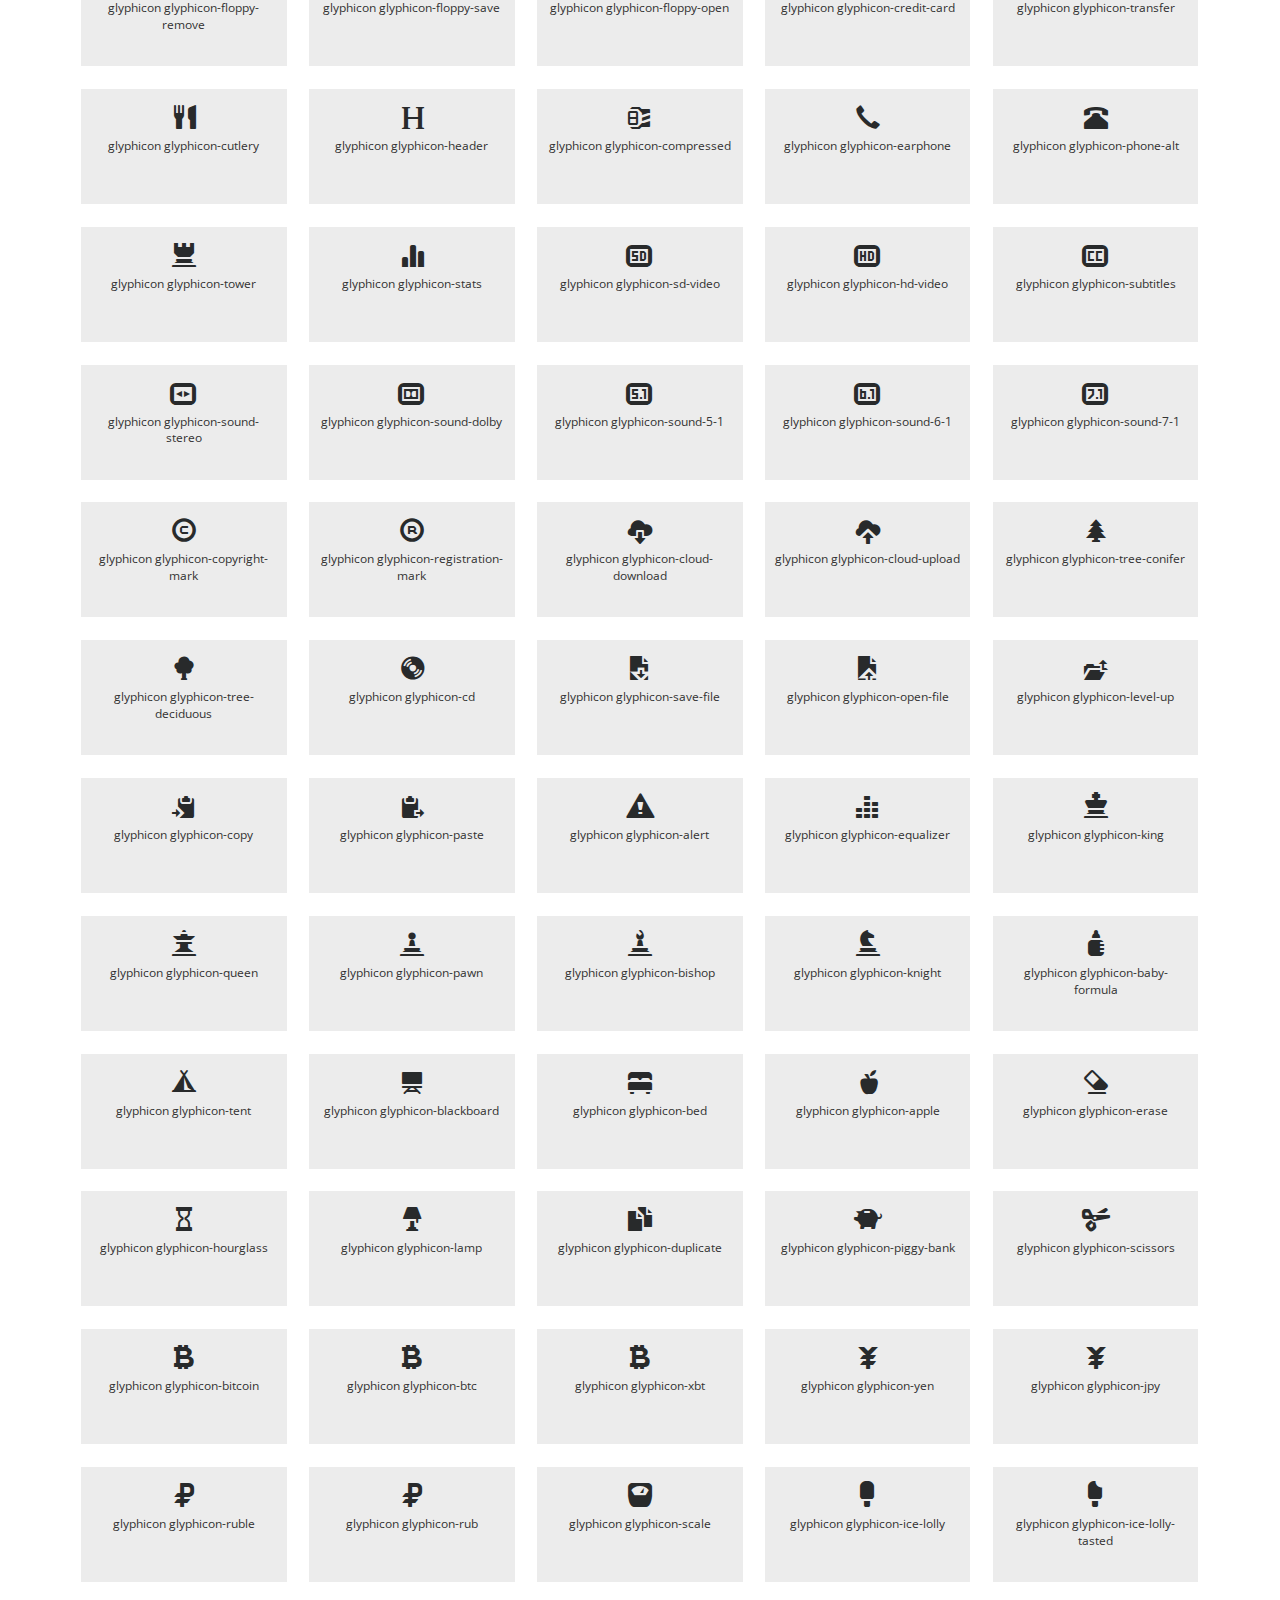
<file: icons.html>
<!DOCTYPE html>
<html lang="en">
<head>
<title>Icons</title>
<meta name="viewport" content="width=device-width, initial-scale=1">
<meta http-equiv="Content-Type" content="text/html; charset=utf-8" />
<meta name="keywords" content="" />
<script type="application/x-javascript"> addEventListener("load", function() { setTimeout(hideURLbar, 0); }, false);
		function hideURLbar(){ window.scrollTo(0,1); } </script>
<!--css links-->
<link href="css/bootstrap.css" rel="stylesheet" type="text/css" media="all" /><!--bootstrap-->
<link href="css/font-awesome.css" rel="stylesheet"><!--font-awesome-->
<link href="css/style.css" rel="stylesheet" type="text/css" media="all" /><!--stylesheet-->
<!--//css links-->
<!--fonts-->
<link href="http://fonts.googleapis.com/css?family=Montserrat:300,400,500,600,700" rel="stylesheet">
<link href="http://fonts.googleapis.com/css?family=Open+Sans:300,400,600,700" rel="stylesheet">
<!--//fonts-->
</head>
<body>
<!-- Header -->
<div id="home" class="banner inner-bnr-w3l">
	<div class="container">
		<div class="header-nav">
			<nav class="navbar navbar-default">
					<div class="navbar-header logo">
								<button type="button" class="navbar-toggle collapsed" data-toggle="collapse" data-target="#bs-example-navbar-collapse-1">
									<span class="sr-only">Toggle navigation</span>
									<span class="icon-bar"></span>
									<span class="icon-bar"></span>
									<span class="icon-bar"></span>
								</button>
								<h1>
									<a class="navbar-brand" href="index.html">Plunge</a>
								</h1>
					</div>
					<!-- navbar-header -->
					<div class="collapse navbar-collapse" id="bs-example-navbar-collapse-1">
						<ul class="nav navbar-nav navbar-right">
							<li><a href="index.html">Home</a></li>
							<li><a href="about.html">About</a></li>

							
							
							<li><a href="gallery.html">Gallery</a></li>
							<li><a href="contact.html">Contact</a></li>
						</ul>
					</div>
					<div class="clearfix"> </div>	
				</nav>
							<div class="clearfix"> </div>
		</div>
		<h2 class="inner-title-w3">Icons</h2>
	</div>	
</div>	
<!-- //Header -->
 <!--banner-below-->
 <div class="services-breadcrumb">
		<div class="agile_inner_breadcrumb">

           <ul class="w3_short">
				<li><a href="index.html">Home</a><i>|</i></li>
				<li>Icons</li>
			</ul>
		 </div>
</div>
 <!--//banner-below-->
<!-- icons -->
	<div class="inner-paddings-w3ls">
		<div class="container">
			<div class="grid_3 grid_4 w3_agileits_icons_page">
				<div class="icons">
				<h3 class="heading-agileinfo">Font Icons <i class="fa fa-anchor" aria-hidden="true"></i></h3>
					<section id="new">
						<h3 class="page-header page-header icon-subheading">35 New Icons </h3>							  

						<div class="row fontawesome-icon-list">
							
							<div class="icon-box col-md-3 col-sm-4"><a class="agile-icon" href="#"><i class="fa fa-asl-interpreting" aria-hidden="true"></i> fa-asl-interpreting <span class="text-muted">(alias)</span></a></div>
							
							<div class="icon-box col-md-3 col-sm-4"><a class="agile-icon" href="#"><i class="fa fa-assistive-listening-systems" aria-hidden="true"></i> fa-assistive-listening-systems</a></div>
							
							<div class="icon-box col-md-3 col-sm-4"><a class="agile-icon" href="#"><i class="fa fa-audio-description" aria-hidden="true"></i> fa-audio-description</a></div>
							
							<div class="icon-box col-md-3 col-sm-4"><a class="agile-icon" href="#"><i class="fa fa-blind" aria-hidden="true"></i> fa-blind</a></div>
							
							<div class="icon-box col-md-3 col-sm-4"><a class="agile-icon" href="#"><i class="fa fa-braille" aria-hidden="true"></i> fa-braille</a></div>
							
							<div class="icon-box col-md-3 col-sm-4"><a class="agile-icon" href="#"><i class="fa fa-deaf" aria-hidden="true"></i> fa-deaf</a></div>
							
							<div class="icon-box col-md-3 col-sm-4"><a class="agile-icon" href="#"><i class="fa fa-deafness" aria-hidden="true"></i> deafness <span class="text-muted">(alias)</span></a></div>
							
							<div class="icon-box col-md-3 col-sm-4"><a class="agile-icon" href="#"><i class="fa fa-envira" aria-hidden="true"></i> fa-envira</a></div>
							
							<div class="icon-box col-md-3 col-sm-4"><a class="agile-icon" href="#"><i class="fa fa-fa" aria-hidden="true"></i> fa-fa <span class="text-muted">(alias)</span></a></div>
							
							<div class="icon-box col-md-3 col-sm-4"><a class="agile-icon" href="#"><i class="fa fa-first-order" aria-hidden="true"></i> fa-first-order</a></div>
							
							<div class="icon-box col-md-3 col-sm-4"><a class="agile-icon" href="#"><i class="fa fa-font-awesome" aria-hidden="true"></i> fa-font-awesome</a></div>
							
							<div class="icon-box col-md-3 col-sm-4"><a class="agile-icon" href="#"><i class="fa fa-gitlab" aria-hidden="true"></i> fa-gitlab</a></div>
							
							<div class="icon-box col-md-3 col-sm-4"><a class="agile-icon" href="#"><i class="fa fa-glide" aria-hidden="true"></i> fa-glide</a></div>
							
							<div class="icon-box col-md-3 col-sm-4"><a class="agile-icon" href="#"><i class="fa fa-glide-g" aria-hidden="true"></i> fa-glide-g</a></div>
							
							<div class="icon-box col-md-3 col-sm-4"><a class="agile-icon" href="#"><i class="fa fa-google-plus-circle" aria-hidden="true"></i> fa-google-plus-circle <span class="text-muted">(alias)</span></a></div>
							
							<div class="icon-box col-md-3 col-sm-4"><a class="agile-icon" href="#"><i class="fa fa-google-plus-official" aria-hidden="true"></i> fa-google-plus-official</a></div>
							
							<div class="icon-box col-md-3 col-sm-4"><a class="agile-icon" href="#"><i class="fa fa-hard-of-hearing" aria-hidden="true"></i> fa-hard-of-hearing <span class="text-muted">(alias)</span></a></div>
							
							<div class="icon-box col-md-3 col-sm-4"><a class="agile-icon" href="#"><i class="fa fa-instagram" aria-hidden="true"></i> fa-instagram</a></div>
							
							<div class="icon-box col-md-3 col-sm-4"><a class="agile-icon" href="#"><i class="fa fa-low-vision" aria-hidden="true"></i> fa-low-vision</a></div>
							
							<div class="icon-box col-md-3 col-sm-4"><a class="agile-icon" href="#"><i class="fa fa-pied-piper" aria-hidden="true"></i> fa-pied-piper</a></div>
							
							<div class="icon-box col-md-3 col-sm-4"><a class="agile-icon" href="#"><i class="fa fa-question-circle-o" aria-hidden="true"></i> fa-question-circle-o</a></div>
							
							<div class="icon-box col-md-3 col-sm-4"><a class="agile-icon" href="#"><i class="fa fa-sign-language" aria-hidden="true"></i> fa-sign-language</a></div>
							
							<div class="icon-box col-md-3 col-sm-4"><a class="agile-icon" href="#"><i class="fa fa-signing" aria-hidden="true"></i> fa-signing <span class="text-muted">(alias)</span></a></div>
							
							<div class="icon-box col-md-3 col-sm-4"><a class="agile-icon" href="#"><i class="fa fa-snapchat" aria-hidden="true"></i> fa-snapchat</a></div>
							
							<div class="icon-box col-md-3 col-sm-4"><a class="agile-icon" href="#"><i class="fa fa-snapchat-ghost" aria-hidden="true"></i> fa-snapchat-ghost</a></div>
							
							<div class="icon-box col-md-3 col-sm-4"><a class="agile-icon" href="#"><i class="fa fa-snapchat-square" aria-hidden="true"></i> fa-snapchat-square</a></div>
							
							<div class="icon-box col-md-3 col-sm-4"><a class="agile-icon" href="#"><i class="fa fa-themeisle" aria-hidden="true"></i> fa-themeisle</a></div>
							
							<div class="icon-box col-md-3 col-sm-4"><a class="agile-icon" href="#"><i class="fa fa-universal-access" aria-hidden="true"></i> fa-universal-access</a></div>
							
							<div class="icon-box col-md-3 col-sm-4"><a class="agile-icon" href="#"><i class="fa fa-viadeo" aria-hidden="true"></i> fa-viadeo</a></div>
							
							<div class="icon-box col-md-3 col-sm-4"><a class="agile-icon" href="#"><i class="fa fa-viadeo-square" aria-hidden="true"></i> fa-viadeo-square</a></div>
							
							<div class="icon-box col-md-3 col-sm-4"><a class="agile-icon" href="#"><i class="fa fa-volume-control-phone" aria-hidden="true"></i> fa-volume-control-phone</a></div>
							
							<div class="icon-box col-md-3 col-sm-4"><a class="agile-icon" href="#"><i class="fa fa-wheelchair-alt" aria-hidden="true"></i> fa-wheelchair-alt</a></div>
							
							<div class="icon-box col-md-3 col-sm-4"><a class="agile-icon" href="#"><i class="fa fa-wpbeginner" aria-hidden="true"></i> fa-wpbeginner</a></div>
							
							<div class="icon-box col-md-3 col-sm-4"><a class="agile-icon" href="#"><i class="fa fa-wpforms" aria-hidden="true"></i> fa-wpforms</a></div>
							
							<div class="icon-box col-md-3 col-sm-4"><a class="agile-icon" href="#"><i class="fa fa-yoast" aria-hidden="true"></i> fa-yoast</a></div>
							
						</div>

					</section>
					
					<div class="section group">
						<div class="box"> 
							<div class="title ">
								<h3 class="page-header icon-subheading">Web Application Icons</h3>
							</div>
							<div class="box_content"> 
								<div class="fontawesome-icon-list"> 
									<div class="icon-box col-md-3 col-sm-4"><a class="agile-icon" href="#"><i class="fa fa-adjust"></i> fa-adjust</a></div>
							
									<div class="icon-box col-md-3 col-sm-4"><a class="agile-icon" href="#"><i class="fa fa-anchor"></i> fa-anchor</a></div>
							
									<div class="icon-box col-md-3 col-sm-4"><a class="agile-icon" href="#"><i class="fa fa-archive"></i> fa-archive</a></div>
							
									<div class="icon-box col-md-3 col-sm-4"><a class="agile-icon" href="#"><i class="fa fa-arrows"></i> fa-arrows</a></div>
							
									<div class="icon-box col-md-3 col-sm-4"><a class="agile-icon" href="#"><i class="fa fa-arrows-h"></i> fa-arrows-h</a></div>
							
									<div class="icon-box col-md-3 col-sm-4"><a class="agile-icon" href="#"><i class="fa fa-arrows-v"></i> fa-arrows-v</a></div>
							
									<div class="icon-box col-md-3 col-sm-4"><a class="agile-icon" href="#"><i class="fa fa-asterisk"></i> fa-asterisk</a></div>
							
									<div class="icon-box col-md-3 col-sm-4"><a class="agile-icon" href="#"><i class="fa fa-ban"></i> fa-ban</a></div>
							
									<div class="icon-box col-md-3 col-sm-4"><a class="agile-icon" href="#"><i class="fa fa-bar-chart-o"></i> fa-bar-chart-o</a></div>
							
									<div class="icon-box col-md-3 col-sm-4"><a class="agile-icon" href="#"><i class="fa fa-barcode"></i> fa-barcode</a></div>
							
									<div class="icon-box col-md-3 col-sm-4"><a class="agile-icon" href="#"><i class="fa fa-bars"></i> fa-bars</a></div>
							
									<div class="icon-box col-md-3 col-sm-4"><a class="agile-icon" href="#"><i class="fa fa-beer"></i> fa-beer</a></div>
							
									<div class="icon-box col-md-3 col-sm-4"><a class="agile-icon" href="#"><i class="fa fa-bell"></i> fa-bell</a></div>
							
									<div class="icon-box col-md-3 col-sm-4"><a class="agile-icon" href="#"><i class="fa fa-bell-o"></i> fa-bell-o</a></div>
							
									<div class="icon-box col-md-3 col-sm-4"><a class="agile-icon" href="#"><i class="fa fa-bolt"></i> fa-bolt</a></div>
							
									<div class="icon-box col-md-3 col-sm-4"><a class="agile-icon" href="#"><i class="fa fa-book"></i> fa-book</a></div>
							
									<div class="icon-box col-md-3 col-sm-4"><a class="agile-icon" href="#"><i class="fa fa-bookmark"></i> fa-bookmark</a></div>
							
									<div class="icon-box col-md-3 col-sm-4"><a class="agile-icon" href="#"><i class="fa fa-bookmark-o"></i> fa-bookmark-o</a></div>
							
									<div class="icon-box col-md-3 col-sm-4"><a class="agile-icon" href="#"><i class="fa fa-briefcase"></i> fa-briefcase</a></div>
							
									<div class="icon-box col-md-3 col-sm-4"><a class="agile-icon" href="#"><i class="fa fa-bug"></i> fa-bug</a></div>
							
									<div class="icon-box col-md-3 col-sm-4"><a class="agile-icon" href="#"><i class="fa fa-building-o"></i> fa-building-o</a></div>
							
									<div class="icon-box col-md-3 col-sm-4"><a class="agile-icon" href="#"><i class="fa fa-bullhorn"></i> fa-bullhorn</a></div>
							
									<div class="icon-box col-md-3 col-sm-4"><a class="agile-icon" href="#"><i class="fa fa-bullseye"></i> fa-bullseye</a></div>
							
									<div class="icon-box col-md-3 col-sm-4"><a class="agile-icon" href="#"><i class="fa fa-calendar"></i> fa-calendar</a></div>
							
									<div class="icon-box col-md-3 col-sm-4"><a class="agile-icon" href="#"><i class="fa fa-calendar-o"></i> fa-calendar-o</a></div>
							
									<div class="icon-box col-md-3 col-sm-4"><a class="agile-icon" href="#"><i class="fa fa-camera"></i> fa-camera</a></div>
							
									<div class="icon-box col-md-3 col-sm-4"><a class="agile-icon" href="#"><i class="fa fa-camera-retro"></i> fa-camera-retro</a></div>
							
									<div class="icon-box col-md-3 col-sm-4"><a class="agile-icon" href="#"><i class="fa fa-caret-square-o-down"></i> fa-caret-square-o-down</a></div>
							
									<div class="icon-box col-md-3 col-sm-4"><a class="agile-icon" href="#"><i class="fa fa-caret-square-o-left"></i> fa-caret-square-o-left</a></div>
							
									<div class="icon-box col-md-3 col-sm-4"><a class="agile-icon" href="#"><i class="fa fa-caret-square-o-right"></i> fa-caret-square-o-right</a></div>
							
									<div class="icon-box col-md-3 col-sm-4"><a class="agile-icon" href="#"><i class="fa fa-caret-square-o-up"></i> fa-caret-square-o-up</a></div>
							
									<div class="icon-box col-md-3 col-sm-4"><a class="agile-icon" href="#"><i class="fa fa-certificate"></i> fa-certificate</a></div>
							
									<div class="icon-box col-md-3 col-sm-4"><a class="agile-icon" href="#"><i class="fa fa-check"></i> fa-check</a></div>
							
									<div class="icon-box col-md-3 col-sm-4"><a class="agile-icon" href="#"><i class="fa fa-check-circle"></i> fa-check-circle</a></div>
							
									<div class="icon-box col-md-3 col-sm-4"><a class="agile-icon" href="#"><i class="fa fa-check-circle-o"></i> fa-check-circle-o</a></div>
							
									<div class="icon-box col-md-3 col-sm-4"><a class="agile-icon" href="#"><i class="fa fa-check-square"></i> fa-check-square</a></div>
							
									<div class="icon-box col-md-3 col-sm-4"><a class="agile-icon" href="#"><i class="fa fa-check-square-o"></i> fa-check-square-o</a></div>
							
									<div class="icon-box col-md-3 col-sm-4"><a class="agile-icon" href="#"><i class="fa fa-circle"></i> fa-circle</a></div>
							
									<div class="icon-box col-md-3 col-sm-4"><a class="agile-icon" href="#"><i class="fa fa-circle-o"></i> fa-circle-o</a></div>
							
									<div class="icon-box col-md-3 col-sm-4"><a class="agile-icon" href="#"><i class="fa fa-clock-o"></i> fa-clock-o</a></div>
							
									<div class="icon-box col-md-3 col-sm-4"><a class="agile-icon" href="#"><i class="fa fa-cloud"></i> fa-cloud</a></div>
							
									<div class="icon-box col-md-3 col-sm-4"><a class="agile-icon" href="#"><i class="fa fa-cloud-download"></i> fa-cloud-download</a></div>
							
									<div class="icon-box col-md-3 col-sm-4"><a class="agile-icon" href="#"><i class="fa fa-cloud-upload"></i> fa-cloud-upload</a></div>
							
									<div class="icon-box col-md-3 col-sm-4"><a class="agile-icon" href="#"><i class="fa fa-code"></i> fa-code</a></div>
							
									<div class="icon-box col-md-3 col-sm-4"><a class="agile-icon" href="#"><i class="fa fa-code-fork"></i> fa-code-fork</a></div>
							
									<div class="icon-box col-md-3 col-sm-4"><a class="agile-icon" href="#"><i class="fa fa-coffee"></i> fa-coffee</a></div>
							
									<div class="icon-box col-md-3 col-sm-4"><a class="agile-icon" href="#"><i class="fa fa-cog"></i> fa-cog</a></div>
							
									<div class="icon-box col-md-3 col-sm-4"><a class="agile-icon" href="#"><i class="fa fa-cogs"></i> fa-cogs</a></div>
							
									<div class="icon-box col-md-3 col-sm-4"><a class="agile-icon" href="#"><i class="fa fa-comment"></i> fa-comment</a></div>
							
									<div class="icon-box col-md-3 col-sm-4"><a class="agile-icon" href="#"><i class="fa fa-comment-o"></i> fa-comment-o</a></div>
							
									<div class="icon-box col-md-3 col-sm-4"><a class="agile-icon" href="#"><i class="fa fa-comments"></i> fa-comments</a></div>
							
									<div class="icon-box col-md-3 col-sm-4"><a class="agile-icon" href="#"><i class="fa fa-comments-o"></i> fa-comments-o</a></div>
							
									<div class="icon-box col-md-3 col-sm-4"><a class="agile-icon" href="#"><i class="fa fa-compass"></i> fa-compass</a></div>
							
									<div class="icon-box col-md-3 col-sm-4"><a class="agile-icon" href="#"><i class="fa fa-credit-card"></i> fa-credit-card</a></div>
							
									<div class="icon-box col-md-3 col-sm-4"><a class="agile-icon" href="#"><i class="fa fa-crop"></i> fa-crop</a></div>
							
									<div class="icon-box col-md-3 col-sm-4"><a class="agile-icon" href="#"><i class="fa fa-crosshairs"></i> fa-crosshairs</a></div>
							
									<div class="icon-box col-md-3 col-sm-4"><a class="agile-icon" href="#"><i class="fa fa-cutlery"></i> fa-cutlery</a></div>
							
									<div class="icon-box col-md-3 col-sm-4"><a class="agile-icon" href="#"><i class="fa fa-dashboard"></i> fa-dashboard <span class="text-muted">(alias)</span></a></div>
							
									<div class="icon-box col-md-3 col-sm-4"><a class="agile-icon" href="#"><i class="fa fa-desktop"></i> fa-desktop</a></div>
							
									<div class="icon-box col-md-3 col-sm-4"><a class="agile-icon" href="#"><i class="fa fa-dot-circle-o"></i> fa-dot-circle-o</a></div>
							
									<div class="icon-box col-md-3 col-sm-4"><a class="agile-icon" href="#"><i class="fa fa-download"></i> fa-download</a></div>
							
									<div class="icon-box col-md-3 col-sm-4"><a class="agile-icon" href="#"><i class="fa fa-edit"></i> fa-edit <span class="text-muted">(alias)</span></a></div>
							
									<div class="icon-box col-md-3 col-sm-4"><a class="agile-icon" href="#"><i class="fa fa-ellipsis-h"></i> fa-ellipsis-h</a></div>
							
									<div class="icon-box col-md-3 col-sm-4"><a class="agile-icon" href="#"><i class="fa fa-ellipsis-v"></i> fa-ellipsis-v</a></div>
							
									<div class="icon-box col-md-3 col-sm-4"><a class="agile-icon" href="#"><i class="fa fa-envelope"></i> fa-envelope</a></div>
							
									<div class="icon-box col-md-3 col-sm-4"><a class="agile-icon" href="#"><i class="fa fa-envelope-o"></i> fa-envelope-o</a></div>
							
									<div class="icon-box col-md-3 col-sm-4"><a class="agile-icon" href="#"><i class="fa fa-eraser"></i> fa-eraser</a></div>
							
									<div class="icon-box col-md-3 col-sm-4"><a class="agile-icon" href="#"><i class="fa fa-exchange"></i> fa-exchange</a></div>
							
									<div class="icon-box col-md-3 col-sm-4"><a class="agile-icon" href="#"><i class="fa fa-exclamation"></i> fa-exclamation</a></div>
							
									<div class="icon-box col-md-3 col-sm-4"><a class="agile-icon" href="#"><i class="fa fa-exclamation-circle"></i> fa-exclamation-circle</a></div>
							
									<div class="icon-box col-md-3 col-sm-4"><a class="agile-icon" href="#"><i class="fa fa-exclamation-triangle"></i> fa-exclamation-triangle</a></div>
							
									<div class="icon-box col-md-3 col-sm-4"><a class="agile-icon" href="#"><i class="fa fa-external-link"></i> fa-external-link</a></div>
							
									<div class="icon-box col-md-3 col-sm-4"><a class="agile-icon" href="#"><i class="fa fa-external-link-square"></i> fa-external-link-square</a></div>
							
									<div class="icon-box col-md-3 col-sm-4"><a class="agile-icon" href="#"><i class="fa fa-eye"></i> fa-eye</a></div>
							
									<div class="icon-box col-md-3 col-sm-4"><a class="agile-icon" href="#"><i class="fa fa-eye-slash"></i> fa-eye-slash</a></div>
							
									<div class="icon-box col-md-3 col-sm-4"><a class="agile-icon" href="#"><i class="fa fa-female"></i> fa-female</a></div>
							
									<div class="icon-box col-md-3 col-sm-4"><a class="agile-icon" href="#"><i class="fa fa-fighter-jet"></i> fa-fighter-jet</a></div>
							
									<div class="icon-box col-md-3 col-sm-4"><a class="agile-icon" href="#"><i class="fa fa-film"></i> fa-film</a></div>
							
									<div class="icon-box col-md-3 col-sm-4"><a class="agile-icon" href="#"><i class="fa fa-filter"></i> fa-filter</a></div>
							
									<div class="icon-box col-md-3 col-sm-4"><a class="agile-icon" href="#"><i class="fa fa-fire"></i> fa-fire</a></div>
							
									<div class="icon-box col-md-3 col-sm-4"><a class="agile-icon" href="#"><i class="fa fa-fire-extinguisher"></i> fa-fire-extinguisher</a></div>
							
									<div class="icon-box col-md-3 col-sm-4"><a class="agile-icon" href="#"><i class="fa fa-flag"></i> fa-flag</a></div>
							
									<div class="icon-box col-md-3 col-sm-4"><a class="agile-icon" href="#"><i class="fa fa-flag-checkered"></i> fa-flag-checkered</a></div>
							
									<div class="icon-box col-md-3 col-sm-4"><a class="agile-icon" href="#"><i class="fa fa-flag-o"></i> fa-flag-o</a></div>
							
									<div class="icon-box col-md-3 col-sm-4"><a class="agile-icon" href="#"><i class="fa fa-flash"></i> fa-flash <span class="text-muted">(alias)</span></a></div>
							
									<div class="icon-box col-md-3 col-sm-4"><a class="agile-icon" href="#"><i class="fa fa-flask"></i> fa-flask</a></div>
							
									<div class="icon-box col-md-3 col-sm-4"><a class="agile-icon" href="#"><i class="fa fa-folder"></i> fa-folder</a></div>
							
									<div class="icon-box col-md-3 col-sm-4"><a class="agile-icon" href="#"><i class="fa fa-folder-o"></i> fa-folder-o</a></div>
							
									<div class="icon-box col-md-3 col-sm-4"><a class="agile-icon" href="#"><i class="fa fa-folder-open"></i> fa-folder-open</a></div>
							
									<div class="icon-box col-md-3 col-sm-4"><a class="agile-icon" href="#"><i class="fa fa-folder-open-o"></i> fa-folder-open-o</a></div>
							
									<div class="icon-box col-md-3 col-sm-4"><a class="agile-icon" href="#"><i class="fa fa-frown-o"></i> fa-frown-o</a></div>
							
									<div class="icon-box col-md-3 col-sm-4"><a class="agile-icon" href="#"><i class="fa fa-gamepad"></i> fa-gamepad</a></div>
							
									<div class="icon-box col-md-3 col-sm-4"><a class="agile-icon" href="#"><i class="fa fa-gavel"></i> fa-gavel</a></div>
							
									<div class="icon-box col-md-3 col-sm-4"><a class="agile-icon" href="#"><i class="fa fa-gear"></i> fa-gear <span class="text-muted">(alias)</span></a></div>
							
									<div class="icon-box col-md-3 col-sm-4"><a class="agile-icon" href="#"><i class="fa fa-gears"></i> fa-gears <span class="text-muted">(alias)</span></a></div>
							
									<div class="icon-box col-md-3 col-sm-4"><a class="agile-icon" href="#"><i class="fa fa-gift"></i> fa-gift</a></div>
							
									<div class="icon-box col-md-3 col-sm-4"><a class="agile-icon" href="#"><i class="fa fa-glass"></i> fa-glass</a></div>
							
									<div class="icon-box col-md-3 col-sm-4"><a class="agile-icon" href="#"><i class="fa fa-globe"></i> fa-globe</a></div>
							
									<div class="icon-box col-md-3 col-sm-4"><a class="agile-icon" href="#"><i class="fa fa-group"></i> fa-group <span class="text-muted">(alias)</span></a></div>
							
									<div class="icon-box col-md-3 col-sm-4"><a class="agile-icon" href="#"><i class="fa fa-hdd-o"></i> fa-hdd-o</a></div>
							
									<div class="icon-box col-md-3 col-sm-4"><a class="agile-icon" href="#"><i class="fa fa-headphones"></i> fa-headphones</a></div>
							
									<div class="icon-box col-md-3 col-sm-4"><a class="agile-icon" href="#"><i class="fa fa-heart"></i> fa-heart</a></div>
							
									<div class="icon-box col-md-3 col-sm-4"><a class="agile-icon" href="#"><i class="fa fa-heart-o"></i> fa-heart-o</a></div>
							
									<div class="icon-box col-md-3 col-sm-4"><a class="agile-icon" href="#"><i class="fa fa-home"></i> fa-home</a></div>
							
									<div class="icon-box col-md-3 col-sm-4"><a class="agile-icon" href="#"><i class="fa fa-inbox"></i> fa-inbox</a></div>
							
									<div class="icon-box col-md-3 col-sm-4"><a class="agile-icon" href="#"><i class="fa fa-info"></i> fa-info</a></div>
							
									<div class="icon-box col-md-3 col-sm-4"><a class="agile-icon" href="#info-circle"><i class="fa fa-info-circle"></i> fa-info-circle</a></div>
							
									<div class="icon-box col-md-3 col-sm-4"><a class="agile-icon" href="#key"><i class="fa fa-key"></i> fa-key</a></div>
							
									<div class="icon-box col-md-3 col-sm-4"><a class="agile-icon" href="#keyboard-o"><i class="fa fa-keyboard-o"></i> fa-keyboard-o</a></div>
							
									<div class="icon-box col-md-3 col-sm-4"><a class="agile-icon" href="#laptop"><i class="fa fa-laptop"></i> fa-laptop</a></div>
							
									<div class="icon-box col-md-3 col-sm-4"><a class="agile-icon" href="#leaf"><i class="fa fa-leaf"></i> fa-leaf</a></div>
							
									<div class="icon-box col-md-3 col-sm-4"><a class="agile-icon" href="#gavel"><i class="fa fa-legal"></i> fa-legal <span class="text-muted">(alias)</span></a></div>
							
									<div class="icon-box col-md-3 col-sm-4"><a class="agile-icon" href="#lemon-o"><i class="fa fa-lemon-o"></i> fa-lemon-o</a></div>
							
									<div class="icon-box col-md-3 col-sm-4"><a class="agile-icon" href="#level-down"><i class="fa fa-level-down"></i> fa-level-down</a></div>
							
									<div class="icon-box col-md-3 col-sm-4"><a class="agile-icon" href="#level-up"><i class="fa fa-level-up"></i> fa-level-up</a></div>
							
									<div class="icon-box col-md-3 col-sm-4"><a class="agile-icon" href="#lightbulb-o"><i class="fa fa-lightbulb-o"></i> fa-lightbulb-o</a></div>
							
									<div class="icon-box col-md-3 col-sm-4"><a class="agile-icon" href="#location-arrow"><i class="fa fa-location-arrow"></i> fa-location-arrow</a></div>
							
									<div class="icon-box col-md-3 col-sm-4"><a class="agile-icon" href="#lock"><i class="fa fa-lock"></i> fa-lock</a></div>
							
									<div class="icon-box col-md-3 col-sm-4"><a class="agile-icon" href="#magic"><i class="fa fa-magic"></i> fa-magic</a></div>
							
									<div class="icon-box col-md-3 col-sm-4"><a class="agile-icon" href="#magnet"><i class="fa fa-magnet"></i> fa-magnet</a></div>
							
									<div class="icon-box col-md-3 col-sm-4"><a class="agile-icon" href="#share"><i class="fa fa-mail-forward"></i> fa-mail-forward <span class="text-muted">(alias)</span></a></div>
							
									<div class="icon-box col-md-3 col-sm-4"><a class="agile-icon" href="#reply"><i class="fa fa-mail-reply"></i> fa-mail-reply <span class="text-muted">(alias)</span></a></div>
							
									<div class="icon-box col-md-3 col-sm-4"><a class="agile-icon" href="#mail-reply-all"><i class="fa fa-mail-reply-all"></i> fa-mail-reply-all</a></div>
							
									<div class="icon-box col-md-3 col-sm-4"><a class="agile-icon" href="#male"><i class="fa fa-male"></i> fa-male</a></div>
							
									<div class="icon-box col-md-3 col-sm-4"><a class="agile-icon" href="#map-marker"><i class="fa fa-map-marker"></i> fa-map-marker</a></div>
							
									<div class="icon-box col-md-3 col-sm-4"><a class="agile-icon" href="#meh-o"><i class="fa fa-meh-o"></i> fa-meh-o</a></div>
							
									<div class="icon-box col-md-3 col-sm-4"><a class="agile-icon" href="#microphone"><i class="fa fa-microphone"></i> fa-microphone</a></div>
							
									<div class="icon-box col-md-3 col-sm-4"><a class="agile-icon" href="#microphone-slash"><i class="fa fa-microphone-slash"></i> fa-microphone-slash</a></div>
							
									<div class="icon-box col-md-3 col-sm-4"><a class="agile-icon" href="#minus"><i class="fa fa-minus"></i> fa-minus</a></div>
							
									<div class="icon-box col-md-3 col-sm-4"><a class="agile-icon" href="#minus-circle"><i class="fa fa-minus-circle"></i> fa-minus-circle</a></div>
							
									<div class="icon-box col-md-3 col-sm-4"><a class="agile-icon" href="#minus-square"><i class="fa fa-minus-square"></i> fa-minus-square</a></div>
							
									<div class="icon-box col-md-3 col-sm-4"><a class="agile-icon" href="#minus-square-o"><i class="fa fa-minus-square-o"></i> fa-minus-square-o</a></div>
							
									<div class="icon-box col-md-3 col-sm-4"><a class="agile-icon" href="#mobile"><i class="fa fa-mobile"></i> fa-mobile</a></div>
							
									<div class="icon-box col-md-3 col-sm-4"><a class="agile-icon" href="#mobile"><i class="fa fa-mobile-phone"></i> fa-mobile-phone <span class="text-muted">(alias)</span></a></div>
							
									<div class="icon-box col-md-3 col-sm-4"><a class="agile-icon" href="#money"><i class="fa fa-money"></i> fa-money</a></div>
							
									<div class="icon-box col-md-3 col-sm-4"><a class="agile-icon" href="#moon-o"><i class="fa fa-moon-o"></i> fa-moon-o</a></div>
							
									<div class="icon-box col-md-3 col-sm-4"><a class="agile-icon" href="#music"><i class="fa fa-music"></i> fa-music</a></div>
							
									<div class="icon-box col-md-3 col-sm-4"><a class="agile-icon" href="#pencil"><i class="fa fa-pencil"></i> fa-pencil</a></div>
							
									<div class="icon-box col-md-3 col-sm-4"><a class="agile-icon" href="#pencil-square"><i class="fa fa-pencil-square"></i> fa-pencil-square</a></div>
							
									<div class="icon-box col-md-3 col-sm-4"><a class="agile-icon" href="#pencil-square-o"><i class="fa fa-pencil-square-o"></i> fa-pencil-square-o</a></div>
							
									<div class="icon-box col-md-3 col-sm-4"><a class="agile-icon" href="#phone"><i class="fa fa-phone"></i> fa-phone</a></div>
							
									<div class="icon-box col-md-3 col-sm-4"><a class="agile-icon" href="#phone-square"><i class="fa fa-phone-square"></i> fa-phone-square</a></div>
							
									<div class="icon-box col-md-3 col-sm-4"><a class="agile-icon" href="#picture-o"><i class="fa fa-picture-o"></i> fa-picture-o</a></div>
							
									<div class="icon-box col-md-3 col-sm-4"><a class="agile-icon" href="#plane"><i class="fa fa-plane"></i> fa-plane</a></div>
							
									<div class="icon-box col-md-3 col-sm-4"><a class="agile-icon" href="#plus"><i class="fa fa-plus"></i> fa-plus</a></div>
							
									<div class="icon-box col-md-3 col-sm-4"><a class="agile-icon" href="#plus-circle"><i class="fa fa-plus-circle"></i> fa-plus-circle</a></div>
							
									<div class="icon-box col-md-3 col-sm-4"><a class="agile-icon" href="#plus-square"><i class="fa fa-plus-square"></i> fa-plus-square</a></div>
							
									<div class="icon-box col-md-3 col-sm-4"><a class="agile-icon" href="#plus-square-o"><i class="fa fa-plus-square-o"></i> fa-plus-square-o</a></div>
							
									<div class="icon-box col-md-3 col-sm-4"><a class="agile-icon" href="#power-off"><i class="fa fa-power-off"></i> fa-power-off</a></div>
							
									<div class="icon-box col-md-3 col-sm-4"><a class="agile-icon" href="#print"><i class="fa fa-print"></i> fa-print</a></div>
							
									<div class="icon-box col-md-3 col-sm-4"><a class="agile-icon" href="#puzzle-piece"><i class="fa fa-puzzle-piece"></i> fa-puzzle-piece</a></div>
							
									<div class="icon-box col-md-3 col-sm-4"><a class="agile-icon" href="#qrcode"><i class="fa fa-qrcode"></i> fa-qrcode</a></div>
							
									<div class="icon-box col-md-3 col-sm-4"><a class="agile-icon" href="#question"><i class="fa fa-question"></i> fa-question</a></div>
							
									<div class="icon-box col-md-3 col-sm-4"><a class="agile-icon" href="#question-circle"><i class="fa fa-question-circle"></i> fa-question-circle</a></div>
							
									<div class="icon-box col-md-3 col-sm-4"><a class="agile-icon" href="#quote-left"><i class="fa fa-quote-left"></i> fa-quote-left</a></div>
							
									<div class="icon-box col-md-3 col-sm-4"><a class="agile-icon" href="#quote-right"><i class="fa fa-quote-right"></i> fa-quote-right</a></div>
							
									<div class="icon-box col-md-3 col-sm-4"><a class="agile-icon" href="#random"><i class="fa fa-random"></i> fa-random</a></div>
							
									<div class="icon-box col-md-3 col-sm-4"><a class="agile-icon" href="#refresh"><i class="fa fa-refresh"></i> fa-refresh</a></div>
							
									<div class="icon-box col-md-3 col-sm-4"><a class="agile-icon" href="#reply"><i class="fa fa-reply"></i> fa-reply</a></div>
							
									<div class="icon-box col-md-3 col-sm-4"><a class="agile-icon" href="#reply-all"><i class="fa fa-reply-all"></i> fa-reply-all</a></div>
							
									<div class="icon-box col-md-3 col-sm-4"><a class="agile-icon" href="#retweet"><i class="fa fa-retweet"></i> fa-retweet</a></div>
							
									<div class="icon-box col-md-3 col-sm-4"><a class="agile-icon" href="#road"><i class="fa fa-road"></i> fa-road</a></div>
							
									<div class="icon-box col-md-3 col-sm-4"><a class="agile-icon" href="#rocket"><i class="fa fa-rocket"></i> fa-rocket</a></div>
							
									<div class="icon-box col-md-3 col-sm-4"><a class="agile-icon" href="#rss"><i class="fa fa-rss"></i> fa-rss</a></div>
							
									<div class="icon-box col-md-3 col-sm-4"><a class="agile-icon" href="#rss-square"><i class="fa fa-rss-square"></i> fa-rss-square</a></div>
							
									<div class="icon-box col-md-3 col-sm-4"><a class="agile-icon" href="#search"><i class="fa fa-search"></i> fa-search</a></div>
							
									<div class="icon-box col-md-3 col-sm-4"><a class="agile-icon" href="#search-minus"><i class="fa fa-search-minus"></i> fa-search-minus</a></div>
							
									<div class="icon-box col-md-3 col-sm-4"><a class="agile-icon" href="#search-plus"><i class="fa fa-search-plus"></i> fa-search-plus</a></div>
							
									<div class="icon-box col-md-3 col-sm-4"><a class="agile-icon" href="#share"><i class="fa fa-share"></i> fa-share</a></div>
							
									<div class="icon-box col-md-3 col-sm-4"><a class="agile-icon" href="#share-square"><i class="fa fa-share-square"></i> fa-share-square</a></div>
							
									<div class="icon-box col-md-3 col-sm-4"><a class="agile-icon" href="#share-square-o"><i class="fa fa-share-square-o"></i> fa-share-square-o</a></div>
							
									<div class="icon-box col-md-3 col-sm-4"><a class="agile-icon" href="#shield"><i class="fa fa-shield"></i> fa-shield</a></div>
							
									<div class="icon-box col-md-3 col-sm-4"><a class="agile-icon" href="#shopping-cart"><i class="fa fa-shopping-cart"></i> fa-shopping-cart</a></div>
							
									<div class="icon-box col-md-3 col-sm-4"><a class="agile-icon" href="#sign-in"><i class="fa fa-sign-in"></i> fa-sign-in</a></div>
							
									<div class="icon-box col-md-3 col-sm-4"><a class="agile-icon" href="#sign-out"><i class="fa fa-sign-out"></i> fa-sign-out</a></div>
							
									<div class="icon-box col-md-3 col-sm-4"><a class="agile-icon" href="#signal"><i class="fa fa-signal"></i> fa-signal</a></div>
							
									<div class="icon-box col-md-3 col-sm-4"><a class="agile-icon" href="#sitemap"><i class="fa fa-sitemap"></i> fa-sitemap</a></div>
							
									<div class="icon-box col-md-3 col-sm-4"><a class="agile-icon" href="#smile-o"><i class="fa fa-smile-o"></i> fa-smile-o</a></div>
							
									<div class="icon-box col-md-3 col-sm-4"><a class="agile-icon" href="#sort"><i class="fa fa-sort"></i> fa-sort</a></div>
							
									<div class="icon-box col-md-3 col-sm-4"><a class="agile-icon" href="#sort-alpha-asc"><i class="fa fa-sort-alpha-asc"></i> fa-sort-alpha-asc</a></div>
							
									<div class="icon-box col-md-3 col-sm-4"><a class="agile-icon" href="#sort-alpha-desc"><i class="fa fa-sort-alpha-desc"></i> fa-sort-alpha-desc</a></div>
							
									<div class="icon-box col-md-3 col-sm-4"><a class="agile-icon" href="#sort-amount-asc"><i class="fa fa-sort-amount-asc"></i> fa-sort-amount-asc</a></div>
							
									<div class="icon-box col-md-3 col-sm-4"><a class="agile-icon" href="#sort-amount-desc"><i class="fa fa-sort-amount-desc"></i> fa-sort-amount-desc</a></div>
							
									<div class="icon-box col-md-3 col-sm-4"><a class="agile-icon" href="#sort-asc"><i class="fa fa-sort-asc"></i> fa-sort-asc</a></div>
							
									<div class="icon-box col-md-3 col-sm-4"><a class="agile-icon" href="#sort-desc"><i class="fa fa-sort-desc"></i> fa-sort-desc</a></div>
							
									<div class="icon-box col-md-3 col-sm-4"><a class="agile-icon" href="#sort-asc"><i class="fa fa-sort-down"></i> fa-sort-down <span class="text-muted">(alias)</span></a></div>
							
									<div class="icon-box col-md-3 col-sm-4"><a class="agile-icon" href="#sort-numeric-asc"><i class="fa fa-sort-numeric-asc"></i> fa-sort-numeric-asc</a></div>
							
									<div class="icon-box col-md-3 col-sm-4"><a class="agile-icon" href="#sort-numeric-desc"><i class="fa fa-sort-numeric-desc"></i> fa-sort-numeric-desc</a></div>
							
									<div class="icon-box col-md-3 col-sm-4"><a class="agile-icon" href="#sort-desc"><i class="fa fa-sort-up"></i> fa-sort-up <span class="text-muted">(alias)</span></a></div>
							
									<div class="icon-box col-md-3 col-sm-4"><a class="agile-icon" href="#spinner"><i class="fa fa-spinner"></i> fa-spinner</a></div>
							
									<div class="icon-box col-md-3 col-sm-4"><a class="agile-icon" href="#square"><i class="fa fa-square"></i> fa-square</a></div>
							
									<div class="icon-box col-md-3 col-sm-4"><a class="agile-icon" href="#square-o"><i class="fa fa-square-o"></i> fa-square-o</a></div>
							
									<div class="icon-box col-md-3 col-sm-4"><a class="agile-icon" href="#star"><i class="fa fa-star"></i> fa-star</a></div>
							
									<div class="icon-box col-md-3 col-sm-4"><a class="agile-icon" href="#star-half"><i class="fa fa-star-half"></i> fa-star-half</a></div>
							
									<div class="icon-box col-md-3 col-sm-4"><a class="agile-icon" href="#star-half-o"><i class="fa fa-star-half-empty"></i> fa-star-half-empty <span class="text-muted">(alias)</span></a></div>
							
									<div class="icon-box col-md-3 col-sm-4"><a class="agile-icon" href="#star-half-o"><i class="fa fa-star-half-full"></i> fa-star-half-full <span class="text-muted">(alias)</span></a></div>
							
									<div class="icon-box col-md-3 col-sm-4"><a class="agile-icon" href="#star-half-o"><i class="fa fa-star-half-o"></i> fa-star-half-o</a></div>
							
									<div class="icon-box col-md-3 col-sm-4"><a class="agile-icon" href="#star-o"><i class="fa fa-star-o"></i> fa-star-o</a></div>
							
									<div class="icon-box col-md-3 col-sm-4"><a class="agile-icon" href="#subscript"><i class="fa fa-subscript"></i> fa-subscript</a></div>
							
									<div class="icon-box col-md-3 col-sm-4"><a class="agile-icon" href="#suitcase"><i class="fa fa-suitcase"></i> fa-suitcase</a></div>
							
									<div class="icon-box col-md-3 col-sm-4"><a class="agile-icon" href="#sun-o"><i class="fa fa-sun-o"></i> fa-sun-o</a></div>
							
									<div class="icon-box col-md-3 col-sm-4"><a class="agile-icon" href="#superscript"><i class="fa fa-superscript"></i> fa-superscript</a></div>
							
									<div class="icon-box col-md-3 col-sm-4"><a class="agile-icon" href="#tablet"><i class="fa fa-tablet"></i> fa-tablet</a></div>
							
									<div class="icon-box col-md-3 col-sm-4"><a class="agile-icon" href="#tachometer"><i class="fa fa-tachometer"></i> fa-tachometer</a></div>
							
									<div class="icon-box col-md-3 col-sm-4"><a class="agile-icon" href="#tag"><i class="fa fa-tag"></i> fa-tag</a></div>
							
									<div class="icon-box col-md-3 col-sm-4"><a class="agile-icon" href="#tags"><i class="fa fa-tags"></i> fa-tags</a></div>
							
									<div class="icon-box col-md-3 col-sm-4"><a class="agile-icon" href="#tasks"><i class="fa fa-tasks"></i> fa-tasks</a></div>
							
									<div class="icon-box col-md-3 col-sm-4"><a class="agile-icon" href="#terminal"><i class="fa fa-terminal"></i> fa-terminal</a></div>
							
									<div class="icon-box col-md-3 col-sm-4"><a class="agile-icon" href="#thumb-tack"><i class="fa fa-thumb-tack"></i> fa-thumb-tack</a></div>
							
									<div class="icon-box col-md-3 col-sm-4"><a class="agile-icon" href="#thumbs-down"><i class="fa fa-thumbs-down"></i> fa-thumbs-down</a></div>
							
									<div class="icon-box col-md-3 col-sm-4"><a class="agile-icon" href="#thumbs-o-down"><i class="fa fa-thumbs-o-down"></i> fa-thumbs-o-down</a></div>
							
									<div class="icon-box col-md-3 col-sm-4"><a class="agile-icon" href="#thumbs-o-up"><i class="fa fa-thumbs-o-up"></i> fa-thumbs-o-up</a></div>
							
									<div class="icon-box col-md-3 col-sm-4"><a class="agile-icon" href="#thumbs-up"><i class="fa fa-thumbs-up"></i> fa-thumbs-up</a></div>
							
									<div class="icon-box col-md-3 col-sm-4"><a class="agile-icon" href="#ticket"><i class="fa fa-ticket"></i> fa-ticket</a></div>
							
									<div class="icon-box col-md-3 col-sm-4"><a class="agile-icon" href="#times"><i class="fa fa-times"></i> fa-times</a></div>
							
									<div class="icon-box col-md-3 col-sm-4"><a class="agile-icon" href="#times-circle"><i class="fa fa-times-circle"></i> fa-times-circle</a></div>
							
									<div class="icon-box col-md-3 col-sm-4"><a class="agile-icon" href="#times-circle-o"><i class="fa fa-times-circle-o"></i> fa-times-circle-o</a></div>
							
									<div class="icon-box col-md-3 col-sm-4"><a class="agile-icon" href="#tint"><i class="fa fa-tint"></i> fa-tint</a></div>
							
									<div class="icon-box col-md-3 col-sm-4"><a class="agile-icon" href="#caret-square-o-down"><i class="fa fa-toggle-down"></i> fa-toggle-down <span class="text-muted">(alias)</span></a></div>
							
									<div class="icon-box col-md-3 col-sm-4"><a class="agile-icon" href="#caret-square-o-left"><i class="fa fa-toggle-left"></i> fa-toggle-left <span class="text-muted">(alias)</span></a></div>
							
									<div class="icon-box col-md-3 col-sm-4"><a class="agile-icon" href="#caret-square-o-right"><i class="fa fa-toggle-right"></i> fa-toggle-right <span class="text-muted">(alias)</span></a></div>
							
									<div class="icon-box col-md-3 col-sm-4"><a class="agile-icon" href="#caret-square-o-up"><i class="fa fa-toggle-up"></i> fa-toggle-up <span class="text-muted">(alias)</span></a></div>
							
									<div class="icon-box col-md-3 col-sm-4"><a class="agile-icon" href="#trash-o"><i class="fa fa-trash-o"></i> fa-trash-o</a></div>
							
									<div class="icon-box col-md-3 col-sm-4"><a class="agile-icon" href="#trophy"><i class="fa fa-trophy"></i> fa-trophy</a></div>
							
									<div class="icon-box col-md-3 col-sm-4"><a class="agile-icon" href="#truck"><i class="fa fa-truck"></i> fa-truck</a></div>
							
									<div class="icon-box col-md-3 col-sm-4"><a class="agile-icon" href="#umbrella"><i class="fa fa-umbrella"></i> fa-umbrella</a></div>
							
									<div class="icon-box col-md-3 col-sm-4"><a class="agile-icon" href="#unlock"><i class="fa fa-unlock"></i> fa-unlock</a></div>
							
									<div class="icon-box col-md-3 col-sm-4"><a class="agile-icon" href="#unlock-alt"><i class="fa fa-unlock-alt"></i> fa-unlock-alt</a></div>
							
									<div class="icon-box col-md-3 col-sm-4"><a class="agile-icon" href="#sort"><i class="fa fa-unsorted"></i> fa-unsorted <span class="text-muted">(alias)</span></a></div>
							
									<div class="icon-box col-md-3 col-sm-4"><a class="agile-icon" href="#upload"><i class="fa fa-upload"></i> fa-upload</a></div>
							
									<div class="icon-box col-md-3 col-sm-4"><a class="agile-icon" href="#user"><i class="fa fa-user"></i> fa-user</a></div>
							
									<div class="icon-box col-md-3 col-sm-4"><a class="agile-icon" href="#users"><i class="fa fa-users"></i> fa-users</a></div>
							
									<div class="icon-box col-md-3 col-sm-4"><a class="agile-icon" href="#video-camera"><i class="fa fa-video-camera"></i> fa-video-camera</a></div>
							
									<div class="icon-box col-md-3 col-sm-4"><a class="agile-icon" href="#volume-down"><i class="fa fa-volume-down"></i> fa-volume-down</a></div>
							
									<div class="icon-box col-md-3 col-sm-4"><a class="agile-icon" href="#volume-off"><i class="fa fa-volume-off"></i> fa-volume-off</a></div>
							
									<div class="icon-box col-md-3 col-sm-4"><a class="agile-icon" href="#volume-up"><i class="fa fa-volume-up"></i> fa-volume-up</a></div>
							
									<div class="icon-box col-md-3 col-sm-4"><a class="agile-icon" href="#exclamation-triangle"><i class="fa fa-warning"></i> fa-warning <span class="text-muted">(alias)</span></a></div>
							
									<div class="icon-box col-md-3 col-sm-4"><a class="agile-icon" href="#wheelchair"><i class="fa fa-wheelchair"></i> fa-wheelchair</a></div>
							
									<div class="icon-box col-md-3 col-sm-4"><a class="agile-icon" href="#wrench"><i class="fa fa-wrench"></i> fa-wrench</a></div>
									<div class="clearfix"></div>
								</div> 
								<div class="title margin-top">
									<h3 class="page-header icon-subheading">Form Control Icons</h3>
								</div>
								<div class="box_content">
									<div class="fontawesome-icon-list"> 
										<div class="icon-box col-md-3 col-sm-4"><a class="agile-icon" href="#check-square"><i class="fa fa-check-square"></i> fa-check-square</a></div>
						
										<div class="icon-box col-md-3 col-sm-4"><a class="agile-icon" href="#check-square-o"><i class="fa fa-check-square-o"></i> fa-check-square-o</a></div>
						
										<div class="icon-box col-md-3 col-sm-4"><a class="agile-icon" href="#circle"><i class="fa fa-circle"></i> fa-circle</a></div>
						
										<div class="icon-box col-md-3 col-sm-4"><a class="agile-icon" href="#circle-o"><i class="fa fa-circle-o"></i> fa-circle-o</a></div>
						
										<div class="icon-box col-md-3 col-sm-4"><a class="agile-icon" href="#dot-circle-o"><i class="fa fa-dot-circle-o"></i> fa-dot-circle-o</a></div>
						
										<div class="icon-box col-md-3 col-sm-4"><a class="agile-icon" href="#minus-square"><i class="fa fa-minus-square"></i> fa-minus-square</a></div>
						
										<div class="icon-box col-md-3 col-sm-4"><a class="agile-icon" href="#minus-square-o"><i class="fa fa-minus-square-o"></i> fa-minus-square-o</a></div>
						
										<div class="icon-box col-md-3 col-sm-4"><a class="agile-icon" href="#plus-square"><i class="fa fa-plus-square"></i> fa-plus-square</a></div>
						
										<div class="icon-box col-md-3 col-sm-4"><a class="agile-icon" href="#plus-square-o"><i class="fa fa-plus-square-o"></i> fa-plus-square-o</a></div>
						
										<div class="icon-box col-md-3 col-sm-4"><a class="agile-icon" href="#square"><i class="fa fa-square"></i> fa-square</a></div>
						
										<div class="icon-box col-md-3 col-sm-4"><a class="agile-icon" href="#square-o"><i class="fa fa-square-o"></i> fa-square-o</a></div>
										<div class="clearfix"></div>
									</div>
								</div> 
								<div class="title  margin-top">
									<h3 class="page-header icon-subheading">Currency Icons</h3>
								</div>
								<div class="box_content">
									<div class="fontawesome-icon-list">
										<div class="icon-box col-md-3 col-sm-4"><a class="agile-icon" href="#btc"><i class="fa fa-bitcoin"></i> fa-bitcoin <span class="text-muted">(alias)</span></a></div>
						
										<div class="icon-box col-md-3 col-sm-4"><a class="agile-icon" href="#btc"><i class="fa fa-btc"></i> fa-btc</a></div>
						
										<div class="icon-box col-md-3 col-sm-4"><a class="agile-icon" href="#jpy"><i class="fa fa-cny"></i> fa-cny <span class="text-muted">(alias)</span></a></div>
						
										<div class="icon-box col-md-3 col-sm-4"><a class="agile-icon" href="#usd"><i class="fa fa-dollar"></i> fa-dollar <span class="text-muted">(alias)</span></a></div>
						
										<div class="icon-box col-md-3 col-sm-4"><a class="agile-icon" href="#eur"><i class="fa fa-eur"></i> fa-eur</a></div>
						
										<div class="icon-box col-md-3 col-sm-4"><a class="agile-icon" href="#eur"><i class="fa fa-euro"></i> fa-euro <span class="text-muted">(alias)</span></a></div>
						
										<div class="icon-box col-md-3 col-sm-4"><a class="agile-icon" href="#gbp"><i class="fa fa-gbp"></i> fa-gbp</a></div>
						
										<div class="icon-box col-md-3 col-sm-4"><a class="agile-icon" href="#inr"><i class="fa fa-inr"></i> fa-inr</a></div>
						
										<div class="icon-box col-md-3 col-sm-4"><a class="agile-icon" href="#jpy"><i class="fa fa-jpy"></i> fa-jpy</a></div>
						
										<div class="icon-box col-md-3 col-sm-4"><a class="agile-icon" href="#krw"><i class="fa fa-krw"></i> fa-krw</a></div>
						
										<div class="icon-box col-md-3 col-sm-4"><a class="agile-icon" href="#money"><i class="fa fa-money"></i> fa-money</a></div>
						
										<div class="icon-box col-md-3 col-sm-4"><a class="agile-icon" href="#jpy"><i class="fa fa-rmb"></i> fa-rmb <span class="text-muted">(alias)</span></a></div>
						
										<div class="icon-box col-md-3 col-sm-4"><a class="agile-icon" href="#rub"><i class="fa fa-rouble"></i> fa-rouble <span class="text-muted">(alias)</span></a></div>
						
										<div class="icon-box col-md-3 col-sm-4"><a class="agile-icon" href="#rub"><i class="fa fa-rub"></i> fa-rub</a></div>
						
										<div class="icon-box col-md-3 col-sm-4"><a class="agile-icon" href="#rub"><i class="fa fa-ruble"></i> fa-ruble <span class="text-muted">(alias)</span></a></div>
						
										<div class="icon-box col-md-3 col-sm-4"><a class="agile-icon" href="#inr"><i class="fa fa-rupee"></i> fa-rupee <span class="text-muted">(alias)</span></a></div>
						
										<div class="icon-box col-md-3 col-sm-4"><a class="agile-icon" href="#try"><i class="fa fa-try"></i> fa-try</a></div>
						
										<div class="icon-box col-md-3 col-sm-4"><a class="agile-icon" href="#try"><i class="fa fa-turkish-lira"></i> fa-turkish-lira <span class="text-muted">(alias)</span></a></div>
						
										<div class="icon-box col-md-3 col-sm-4"><a class="agile-icon" href="#usd"><i class="fa fa-usd"></i> fa-usd</a></div>
						
										<div class="icon-box col-md-3 col-sm-4"><a class="agile-icon" href="#krw"><i class="fa fa-won"></i> fa-won <span class="text-muted">(alias)</span></a></div>
						
										<div class="icon-box col-md-3 col-sm-4"><a class="agile-icon" href="#jpy"><i class="fa fa-yen"></i> fa-yen <span class="text-muted">(alias)</span></a></div>
										<div class="clearfix"></div>
									</div>
								</div> 
								<div class="title margin-top">
									 <h3 class="page-header icon-subheading">Text Editor Icons</h3>
								</div>
								<div class="box_content">
									<div class="fontawesome-icon-list">
										<div class="icon-box col-md-3 col-sm-4"><a class="agile-icon" href="#align-center"><i class="fa fa-align-center"></i> fa-align-center</a></div>
						
										<div class="icon-box col-md-3 col-sm-4"><a class="agile-icon" href="#align-justify"><i class="fa fa-align-justify"></i> fa-align-justify</a></div>
						
										<div class="icon-box col-md-3 col-sm-4"><a class="agile-icon" href="#align-left"><i class="fa fa-align-left"></i> fa-align-left</a></div>
						
										<div class="icon-box col-md-3 col-sm-4"><a class="agile-icon" href="#align-right"><i class="fa fa-align-right"></i> fa-align-right</a></div>
						
										<div class="icon-box col-md-3 col-sm-4"><a class="agile-icon" href="#bold"><i class="fa fa-bold"></i> fa-bold</a></div>
						
										<div class="icon-box col-md-3 col-sm-4"><a class="agile-icon" href="#link"><i class="fa fa-chain"></i> fa-chain <span class="text-muted">(alias)</span></a></div>
						
										<div class="icon-box col-md-3 col-sm-4"><a class="agile-icon" href="#chain-broken"><i class="fa fa-chain-broken"></i> fa-chain-broken</a></div>
						
										<div class="icon-box col-md-3 col-sm-4"><a class="agile-icon" href="#clipboard"><i class="fa fa-clipboard"></i> fa-clipboard</a></div>
						
										<div class="icon-box col-md-3 col-sm-4"><a class="agile-icon" href="#columns"><i class="fa fa-columns"></i> fa-columns</a></div>
						
										<div class="icon-box col-md-3 col-sm-4"><a class="agile-icon" href="#files-o"><i class="fa fa-copy"></i> fa-copy <span class="text-muted">(alias)</span></a></div>
						
										<div class="icon-box col-md-3 col-sm-4"><a class="agile-icon" href="#scissors"><i class="fa fa-cut"></i> fa-cut <span class="text-muted">(alias)</span></a></div>
						
										<div class="icon-box col-md-3 col-sm-4"><a class="agile-icon" href="#outdent"><i class="fa fa-dedent"></i> fa-dedent <span class="text-muted">(alias)</span></a></div>
						
										<div class="icon-box col-md-3 col-sm-4"><a class="agile-icon" href="#eraser"><i class="fa fa-eraser"></i> fa-eraser</a></div>
						
										<div class="icon-box col-md-3 col-sm-4"><a class="agile-icon" href="#file"><i class="fa fa-file"></i> fa-file</a></div>
						
										<div class="icon-box col-md-3 col-sm-4"><a class="agile-icon" href="#file-o"><i class="fa fa-file-o"></i> fa-file-o</a></div>
						
										<div class="icon-box col-md-3 col-sm-4"><a class="agile-icon" href="#file-text"><i class="fa fa-file-text"></i> fa-file-text</a></div>
						
										<div class="icon-box col-md-3 col-sm-4"><a class="agile-icon" href="#file-text-o"><i class="fa fa-file-text-o"></i> fa-file-text-o</a></div>
						
										<div class="icon-box col-md-3 col-sm-4"><a class="agile-icon" href="#files-o"><i class="fa fa-files-o"></i> fa-files-o</a></div>
						
										<div class="icon-box col-md-3 col-sm-4"><a class="agile-icon" href="#floppy-o"><i class="fa fa-floppy-o"></i> fa-floppy-o</a></div>
						
										<div class="icon-box col-md-3 col-sm-4"><a class="agile-icon" href="#font"><i class="fa fa-font"></i> fa-font</a></div>
						
										<div class="icon-box col-md-3 col-sm-4"><a class="agile-icon" href="#indent"><i class="fa fa-indent"></i> fa-indent</a></div>
						
										<div class="icon-box col-md-3 col-sm-4"><a class="agile-icon" href="#italic"><i class="fa fa-italic"></i> fa-italic</a></div>
						
										<div class="icon-box col-md-3 col-sm-4"><a class="agile-icon" href="#link"><i class="fa fa-link"></i> fa-link</a></div>
						
										<div class="icon-box col-md-3 col-sm-4"><a class="agile-icon" href="#list"><i class="fa fa-list"></i> fa-list</a></div>
						
										<div class="icon-box col-md-3 col-sm-4"><a class="agile-icon" href="#list-alt"><i class="fa fa-list-alt"></i> fa-list-alt</a></div>
						
										<div class="icon-box col-md-3 col-sm-4"><a class="agile-icon" href="#list-ol"><i class="fa fa-list-ol"></i> fa-list-ol</a></div>
						
										<div class="icon-box col-md-3 col-sm-4"><a class="agile-icon" href="#list-ul"><i class="fa fa-list-ul"></i> fa-list-ul</a></div>
						
										<div class="icon-box col-md-3 col-sm-4"><a class="agile-icon" href="#outdent"><i class="fa fa-outdent"></i> fa-outdent</a></div>
						
										<div class="icon-box col-md-3 col-sm-4"><a class="agile-icon" href="#paperclip"><i class="fa fa-paperclip"></i> fa-paperclip</a></div>
						
										<div class="icon-box col-md-3 col-sm-4"><a class="agile-icon" href="#clipboard"><i class="fa fa-paste"></i> fa-paste <span class="text-muted">(alias)</span></a></div>
						
										<div class="icon-box col-md-3 col-sm-4"><a class="agile-icon" href="#repeat"><i class="fa fa-repeat"></i> fa-repeat</a></div>
						
										<div class="icon-box col-md-3 col-sm-4"><a class="agile-icon" href="#undo"><i class="fa fa-rotate-left"></i> fa-rotate-left <span class="text-muted">(alias)</span></a></div>
						
										<div class="icon-box col-md-3 col-sm-4"><a class="agile-icon" href="#repeat"><i class="fa fa-rotate-right"></i> fa-rotate-right <span class="text-muted">(alias)</span></a></div>
						
										<div class="icon-box col-md-3 col-sm-4"><a class="agile-icon" href="#floppy-o"><i class="fa fa-save"></i> fa-save <span class="text-muted">(alias)</span></a></div>
						
										<div class="icon-box col-md-3 col-sm-4"><a class="agile-icon" href="#scissors"><i class="fa fa-scissors"></i> fa-scissors</a></div>
						
										<div class="icon-box col-md-3 col-sm-4"><a class="agile-icon" href="#strikethrough"><i class="fa fa-strikethrough"></i> fa-strikethrough</a></div>
						
										<div class="icon-box col-md-3 col-sm-4"><a class="agile-icon" href="#table"><i class="fa fa-table"></i> fa-table</a></div>
						
										<div class="icon-box col-md-3 col-sm-4"><a class="agile-icon" href="#text-height"><i class="fa fa-text-height"></i> fa-text-height</a></div>
						
										<div class="icon-box col-md-3 col-sm-4"><a class="agile-icon" href="#text-width"><i class="fa fa-text-width"></i> fa-text-width</a></div>
						
										<div class="icon-box col-md-3 col-sm-4"><a class="agile-icon" href="#th"><i class="fa fa-th"></i> fa-th</a></div>
						
										<div class="icon-box col-md-3 col-sm-4"><a class="agile-icon" href="#th-large"><i class="fa fa-th-large"></i> fa-th-large</a></div>
						
										<div class="icon-box col-md-3 col-sm-4"><a class="agile-icon" href="#th-list"><i class="fa fa-th-list"></i> fa-th-list</a></div>
						
										<div class="icon-box col-md-3 col-sm-4"><a class="agile-icon" href="#underline"><i class="fa fa-underline"></i> fa-underline</a></div>
						
										<div class="icon-box col-md-3 col-sm-4"><a class="agile-icon" href="#undo"><i class="fa fa-undo"></i> fa-undo</a></div>
						
										<div class="icon-box col-md-3 col-sm-4"><a class="agile-icon" href="#chain-broken"><i class="fa fa-unlink"></i> fa-unlink <span class="text-muted">(alias)</span></a></div>
										<div class="clearfix"></div>
									</div>
								</div> 
								<div class="title margin-top">
									<h3 class="page-header icon-subheading">Directional Icons</h3>
								</div>
								<div class="box_content">
									<div class="fontawesome-icon-list">
										
						
										<div class="icon-box col-md-3 col-sm-4"><a class="agile-icon" href="#arrows"><i class="fa fa-arrows"></i> fa-arrows</a></div>
						
										<div class="icon-box col-md-3 col-sm-4"><a class="agile-icon" href="#arrows-alt"><i class="fa fa-arrows-alt"></i> fa-arrows-alt</a></div>
						
										<div class="icon-box col-md-3 col-sm-4"><a class="agile-icon" href="#arrows-h"><i class="fa fa-arrows-h"></i> fa-arrows-h</a></div>
						
										<div class="icon-box col-md-3 col-sm-4"><a class="agile-icon" href="#arrows-v"><i class="fa fa-arrows-v"></i> fa-arrows-v</a></div>
						
										<div class="icon-box col-md-3 col-sm-4"><a class="agile-icon" href="#caret-down"><i class="fa fa-caret-down"></i> fa-caret-down</a></div>
						
										<div class="icon-box col-md-3 col-sm-4"><a class="agile-icon" href="#caret-left"><i class="fa fa-caret-left"></i> fa-caret-left</a></div>
						
										<div class="icon-box col-md-3 col-sm-4"><a class="agile-icon" href="#caret-right"><i class="fa fa-caret-right"></i> fa-caret-right</a></div>
						
										<div class="icon-box col-md-3 col-sm-4"><a class="agile-icon" href="#caret-square-o-down"><i class="fa fa-caret-square-o-down"></i> fa-caret-square-o-down</a></div>
						
										<div class="icon-box col-md-3 col-sm-4"><a class="agile-icon" href="#caret-square-o-left"><i class="fa fa-caret-square-o-left"></i> fa-caret-square-o-left</a></div>
						
										<div class="icon-box col-md-3 col-sm-4"><a class="agile-icon" href="#caret-square-o-right"><i class="fa fa-caret-square-o-right"></i> fa-caret-square-o-right</a></div>
						
										<div class="icon-box col-md-3 col-sm-4"><a class="agile-icon" href="#caret-square-o-up"><i class="fa fa-caret-square-o-up"></i> fa-caret-square-o-up</a></div>
						
										<div class="icon-box col-md-3 col-sm-4"><a class="agile-icon" href="#caret-up"><i class="fa fa-caret-up"></i> fa-caret-up</a></div>
						
										<div class="icon-box col-md-3 col-sm-4"><a class="agile-icon" href="#chevron-circle-down"><i class="fa fa-chevron-circle-down"></i> fa-chevron-circle-down</a></div>
						
										<div class="icon-box col-md-3 col-sm-4"><a class="agile-icon" href="#chevron-circle-left"><i class="fa fa-chevron-circle-left"></i> fa-chevron-circle-left</a></div>
						
										<div class="icon-box col-md-3 col-sm-4"><a class="agile-icon" href="#chevron-circle-right"><i class="fa fa-chevron-circle-right"></i> fa-chevron-circle-right</a></div>
						
										<div class="icon-box col-md-3 col-sm-4"><a class="agile-icon" href="#chevron-circle-up"><i class="fa fa-chevron-circle-up"></i> fa-chevron-circle-up</a></div>
						
										<div class="icon-box col-md-3 col-sm-4"><a class="agile-icon" href="#chevron-down"><i class="fa fa-chevron-down"></i> fa-chevron-down</a></div>
						
										<div class="icon-box col-md-3 col-sm-4"><a class="agile-icon" href="#chevron-left"><i class="fa fa-chevron-left"></i> fa-chevron-left</a></div>
						
										<div class="icon-box col-md-3 col-sm-4"><a class="agile-icon" href="#chevron-right"><i class="fa fa-chevron-right"></i> fa-chevron-right</a></div>
						
										<div class="icon-box col-md-3 col-sm-4"><a class="agile-icon" href="#chevron-up"><i class="fa fa-chevron-up"></i> fa-chevron-up</a></div>
						
										<div class="icon-box col-md-3 col-sm-4"><a class="agile-icon" href="#hand-o-down"><i class="fa fa-hand-o-down"></i> fa-hand-o-down</a></div>
						
										<div class="icon-box col-md-3 col-sm-4"><a class="agile-icon" href="#hand-o-left"><i class="fa fa-hand-o-left"></i> fa-hand-o-left</a></div>
						
										<div class="icon-box col-md-3 col-sm-4"><a class="agile-icon" href="#hand-o-right"><i class="fa fa-hand-o-right"></i> fa-hand-o-right</a></div>
						
										<div class="icon-box col-md-3 col-sm-4"><a class="agile-icon" href="#hand-o-up"><i class="fa fa-hand-o-up"></i> fa-hand-o-up</a></div>
						
										<div class="icon-box col-md-3 col-sm-4"><a class="agile-icon" href="#long-arrow-down"><i class="fa fa-long-arrow-down"></i> fa-long-arrow-down</a></div>
						
										<div class="icon-box col-md-3 col-sm-4"><a class="agile-icon" href="#long-arrow-left"><i class="fa fa-long-arrow-left"></i> fa-long-arrow-left</a></div>
						
										<div class="icon-box col-md-3 col-sm-4"><a class="agile-icon" href="#long-arrow-right"><i class="fa fa-long-arrow-right"></i> fa-long-arrow-right</a></div>
						
										<div class="icon-box col-md-3 col-sm-4"><a class="agile-icon" href="#long-arrow-up"><i class="fa fa-long-arrow-up"></i> fa-long-arrow-up</a></div>
						
										<div class="icon-box col-md-3 col-sm-4"><a class="agile-icon" href="#caret-square-o-down"><i class="fa fa-toggle-down"></i> fa-toggle-down <span class="text-muted">(alias)</span></a></div>
						
										<div class="icon-box col-md-3 col-sm-4"><a class="agile-icon" href="#caret-square-o-left"><i class="fa fa-toggle-left"></i> fa-toggle-left <span class="text-muted">(alias)</span></a></div>
						
										<div class="icon-box col-md-3 col-sm-4"><a class="agile-icon" href="#caret-square-o-right"><i class="fa fa-toggle-right"></i> fa-toggle-right <span class="text-muted">(alias)</span></a></div>
						
										<div class="icon-box col-md-3 col-sm-4"><a class="agile-icon" href="#caret-square-o-up"><i class="fa fa-toggle-up"></i> fa-toggle-up <span class="text-muted">(alias)</span></a></div>
										<div class="clearfix"></div>
									</div>
								</div>	
							   
								<div class="title margin-top">
									 <h3 class="page-header icon-subheading">Video Player Icons</h3>
								</div>
							   <div class="box_content">
								<div class="fontawesome-icon-list">
										<div class="icon-box col-md-3 col-sm-4"><a class="agile-icon" href="#arrows-alt"><i class="fa fa-arrows-alt"></i> fa-arrows-alt</a></div>
						
										<div class="icon-box col-md-3 col-sm-4"><a class="agile-icon" href="#backward"><i class="fa fa-backward"></i> fa-backward</a></div>
						
										<div class="icon-box col-md-3 col-sm-4"><a class="agile-icon" href="#compress"><i class="fa fa-compress"></i> fa-compress</a></div>
						
										<div class="icon-box col-md-3 col-sm-4"><a class="agile-icon" href="#eject"><i class="fa fa-eject"></i> fa-eject</a></div>
						
										<div class="icon-box col-md-3 col-sm-4"><a class="agile-icon" href="#expand"><i class="fa fa-expand"></i> fa-expand</a></div>
						
										<div class="icon-box col-md-3 col-sm-4"><a class="agile-icon" href="#fast-backward"><i class="fa fa-fast-backward"></i> fa-fast-backward</a></div>
						
										<div class="icon-box col-md-3 col-sm-4"><a class="agile-icon" href="#fast-forward"><i class="fa fa-fast-forward"></i> fa-fast-forward</a></div>
						
										<div class="icon-box col-md-3 col-sm-4"><a class="agile-icon" href="#forward"><i class="fa fa-forward"></i> fa-forward</a></div>
						
										<div class="icon-box col-md-3 col-sm-4"><a class="agile-icon" href="#pause"><i class="fa fa-pause"></i> fa-pause</a></div>
						
										<div class="icon-box col-md-3 col-sm-4"><a class="agile-icon" href="#play"><i class="fa fa-play"></i> fa-play</a></div>
						
										<div class="icon-box col-md-3 col-sm-4"><a class="agile-icon" href="#play-circle"><i class="fa fa-play-circle"></i> fa-play-circle</a></div>
						
										<div class="icon-box col-md-3 col-sm-4"><a class="agile-icon" href="#play-circle-o"><i class="fa fa-play-circle-o"></i> fa-play-circle-o</a></div>
						
										<div class="icon-box col-md-3 col-sm-4"><a class="agile-icon" href="#step-backward"><i class="fa fa-step-backward"></i> fa-step-backward</a></div>
						
										<div class="icon-box col-md-3 col-sm-4"><a class="agile-icon" href="#step-forward"><i class="fa fa-step-forward"></i> fa-step-forward</a></div>
						
										<div class="icon-box col-md-3 col-sm-4"><a class="agile-icon" href="#stop"><i class="fa fa-stop"></i> fa-stop</a></div>
						
										<div class="icon-box col-md-3 col-sm-4"><a class="agile-icon" href="#youtube-play"><i class="fa fa-youtube-play"></i> fa-youtube-play</a></div>
										<div class="clearfix"></div>
									</div>
								</div> 
								<div class="title margin-top">
									<h3 class="page-header icon-subheading">Brand Icons</h3>
								</div>
								<div class="box_content">
									<div class="fontawesome-icon-list">
										<div class="icon-box col-md-3 col-sm-4"><a class="agile-icon" href="#adn"><i class="fa fa-adn"></i> fa-adn</a></div>
						
										<div class="icon-box col-md-3 col-sm-4"><a class="agile-icon" href="#android"><i class="fa fa-android"></i> fa-android</a></div>
						
										<div class="icon-box col-md-3 col-sm-4"><a class="agile-icon" href="#apple"><i class="fa fa-apple"></i> fa-apple</a></div>
						
										<div class="icon-box col-md-3 col-sm-4"><a class="agile-icon" href="#bitbucket"><i class="fa fa-bitbucket"></i> fa-bitbucket</a></div>
						
										<div class="icon-box col-md-3 col-sm-4"><a class="agile-icon" href="#bitbucket-square"><i class="fa fa-bitbucket-square"></i> fa-bitbucket-square</a></div>
						
										<div class="icon-box col-md-3 col-sm-4"><a class="agile-icon" href="#btc"><i class="fa fa-bitcoin"></i> fa-bitcoin <span class="text-muted">(alias)</span></a></div>
						
										<div class="icon-box col-md-3 col-sm-4"><a class="agile-icon" href="#btc"><i class="fa fa-btc"></i> fa-btc</a></div>
						
										<div class="icon-box col-md-3 col-sm-4"><a class="agile-icon" href="#css3"><i class="fa fa-css3"></i> fa-css3</a></div>
						
										<div class="icon-box col-md-3 col-sm-4"><a class="agile-icon" href="#dribbble"><i class="fa fa-dribbble"></i> fa-dribbble</a></div>
						
										<div class="icon-box col-md-3 col-sm-4"><a class="agile-icon" href="#dropbox"><i class="fa fa-dropbox"></i> fa-dropbox</a></div>
						
										<div class="icon-box col-md-3 col-sm-4"><a class="agile-icon" href="#facebook"><i class="fa fa-facebook"></i> fa-facebook</a></div>
						
										<div class="icon-box col-md-3 col-sm-4"><a class="agile-icon" href="#facebook-square"><i class="fa fa-facebook-square"></i> fa-facebook-square</a></div>
						
										<div class="icon-box col-md-3 col-sm-4"><a class="agile-icon" href="#flickr"><i class="fa fa-flickr"></i> fa-flickr</a></div>
						
										<div class="icon-box col-md-3 col-sm-4"><a class="agile-icon" href="#foursquare"><i class="fa fa-foursquare"></i> fa-foursquare</a></div>
						
										<div class="icon-box col-md-3 col-sm-4"><a class="agile-icon" href="#github"><i class="fa fa-github"></i> fa-github</a></div>
						
										<div class="icon-box col-md-3 col-sm-4"><a class="agile-icon" href="#github-alt"><i class="fa fa-github-alt"></i> fa-github-alt</a></div>
						
										<div class="icon-box col-md-3 col-sm-4"><a class="agile-icon" href="#github-square"><i class="fa fa-github-square"></i> fa-github-square</a></div>
						
										<div class="icon-box col-md-3 col-sm-4"><a class="agile-icon" href="#gittip"><i class="fa fa-gittip"></i> fa-gittip</a></div>
						
										<div class="icon-box col-md-3 col-sm-4"><a class="agile-icon" href="#google-plus"><i class="fa fa-google-plus"></i> fa-google-plus</a></div>
						
										<div class="icon-box col-md-3 col-sm-4"><a class="agile-icon" href="#google-plus-square"><i class="fa fa-google-plus-square"></i> fa-google-plus-square</a></div>
						
										<div class="icon-box col-md-3 col-sm-4"><a class="agile-icon" href="#html5"><i class="fa fa-html5"></i> fa-html5</a></div>
						
										<div class="icon-box col-md-3 col-sm-4"><a class="agile-icon" href="#instagram"><i class="fa fa-instagram"></i> fa-instagram</a></div>
						
										<div class="icon-box col-md-3 col-sm-4"><a class="agile-icon" href="#linkedin"><i class="fa fa-linkedin"></i> fa-linkedin</a></div>
						
										<div class="icon-box col-md-3 col-sm-4"><a class="agile-icon" href="#linkedin-square"><i class="fa fa-linkedin-square"></i> fa-linkedin-square</a></div>
						
										<div class="icon-box col-md-3 col-sm-4"><a class="agile-icon" href="#linux"><i class="fa fa-linux"></i> fa-linux</a></div>
						
										<div class="icon-box col-md-3 col-sm-4"><a class="agile-icon" href="#maxcdn"><i class="fa fa-maxcdn"></i> fa-maxcdn</a></div>
						
										<div class="clearfix"></div>
									</div>
								</div> 
								<div class="title margin-top">
									<h3 class="page-header icon-subheading">Medical Icons</h3>
								</div>
								<div class="box_content">
									<div class="fontawesome-icon-list">
										<div class="icon-box col-md-3 col-sm-4"><a class="agile-icon" href="#ambulance"><i class="fa fa-ambulance"></i> fa-ambulance</a></div>
						
										<div class="icon-box col-md-3 col-sm-4"><a class="agile-icon" href="#h-square"><i class="fa fa-h-square"></i> fa-h-square</a></div>
						
										<div class="icon-box col-md-3 col-sm-4"><a class="agile-icon" href="#hospital-o"><i class="fa fa-hospital-o"></i> fa-hospital-o</a></div>
						
										<div class="icon-box col-md-3 col-sm-4"><a class="agile-icon" href="#medkit"><i class="fa fa-medkit"></i> fa-medkit</a></div>
						
										<div class="icon-box col-md-3 col-sm-4"><a class="agile-icon" href="#plus-square"><i class="fa fa-plus-square"></i> fa-plus-square</a></div>
						
										<div class="icon-box col-md-3 col-sm-4"><a class="agile-icon" href="#stethoscope"><i class="fa fa-stethoscope"></i> fa-stethoscope</a></div>
						
										<div class="icon-box col-md-3 col-sm-4"><a class="agile-icon" href="#user-md"><i class="fa fa-user-md"></i> fa-user-md</a></div>
						
										<div class="icon-box col-md-3 col-sm-4"><a class="agile-icon" href="#wheelchair"><i class="fa fa-wheelchair"></i> fa-wheelchair</a></div>
										<div class="clearfix"></div>
									</div>
								</div>   
							</div>
						</div>
					</div> 
				</div>
			</div>
			<div class="grid_3 grid_4">
				<h3 class="agileits-icons-title">Bootstrap Glyphicons</h3>
				<h3 class="page-header icon-subheading">Glyphicons</h3>
				<div class="bs-glyphicons"> <ul class="bs-glyphicons-list"> <li> <span class="glyphicon glyphicon-asterisk" aria-hidden="true"></span> <span class="glyphicon-class">glyphicon glyphicon-asterisk</span> </li> <li> <span class="glyphicon glyphicon-plus" aria-hidden="true"></span> <span class="glyphicon-class">glyphicon glyphicon-plus</span> </li> <li> <span class="glyphicon glyphicon-euro" aria-hidden="true"></span> <span class="glyphicon-class">glyphicon glyphicon-euro</span> </li> <li> <span class="glyphicon glyphicon-eur" aria-hidden="true"></span> <span class="glyphicon-class">glyphicon glyphicon-eur</span> </li> <li> <span class="glyphicon glyphicon-minus" aria-hidden="true"></span> <span class="glyphicon-class">glyphicon glyphicon-minus</span> </li> <li> <span class="glyphicon glyphicon-cloud" aria-hidden="true"></span> <span class="glyphicon-class">glyphicon glyphicon-cloud</span> </li> <li> <span class="glyphicon glyphicon-envelope" aria-hidden="true"></span> <span class="glyphicon-class">glyphicon glyphicon-envelope</span> </li> <li> <span class="glyphicon glyphicon-pencil" aria-hidden="true"></span> <span class="glyphicon-class">glyphicon glyphicon-pencil</span> </li> <li> <span class="glyphicon glyphicon-glass" aria-hidden="true"></span> <span class="glyphicon-class">glyphicon glyphicon-glass</span> </li> <li> <span class="glyphicon glyphicon-music" aria-hidden="true"></span> <span class="glyphicon-class">glyphicon glyphicon-music</span> </li> <li> <span class="glyphicon glyphicon-search" aria-hidden="true"></span> <span class="glyphicon-class">glyphicon glyphicon-search</span> </li> <li> <span class="glyphicon glyphicon-heart" aria-hidden="true"></span> <span class="glyphicon-class">glyphicon glyphicon-heart</span> </li> <li> <span class="glyphicon glyphicon-star" aria-hidden="true"></span> <span class="glyphicon-class">glyphicon glyphicon-star</span> </li> <li> <span class="glyphicon glyphicon-star-empty" aria-hidden="true"></span> <span class="glyphicon-class">glyphicon glyphicon-star-empty</span> </li> <li> <span class="glyphicon glyphicon-user" aria-hidden="true"></span> <span class="glyphicon-class">glyphicon glyphicon-user</span> </li> <li> <span class="glyphicon glyphicon-film" aria-hidden="true"></span> <span class="glyphicon-class">glyphicon glyphicon-film</span> </li> <li> <span class="glyphicon glyphicon-th-large" aria-hidden="true"></span> <span class="glyphicon-class">glyphicon glyphicon-th-large</span> </li> <li> <span class="glyphicon glyphicon-th" aria-hidden="true"></span> <span class="glyphicon-class">glyphicon glyphicon-th</span> </li> <li> <span class="glyphicon glyphicon-th-list" aria-hidden="true"></span> <span class="glyphicon-class">glyphicon glyphicon-th-list</span> </li> <li> <span class="glyphicon glyphicon-ok" aria-hidden="true"></span> <span class="glyphicon-class">glyphicon glyphicon-ok</span> </li> <li> <span class="glyphicon glyphicon-remove" aria-hidden="true"></span> <span class="glyphicon-class">glyphicon glyphicon-remove</span> </li> <li> <span class="glyphicon glyphicon-zoom-in" aria-hidden="true"></span> <span class="glyphicon-class">glyphicon glyphicon-zoom-in</span> </li> <li> <span class="glyphicon glyphicon-zoom-out" aria-hidden="true"></span> <span class="glyphicon-class">glyphicon glyphicon-zoom-out</span> </li> <li> <span class="glyphicon glyphicon-off" aria-hidden="true"></span> <span class="glyphicon-class">glyphicon glyphicon-off</span> </li> <li> <span class="glyphicon glyphicon-signal" aria-hidden="true"></span> <span class="glyphicon-class">glyphicon glyphicon-signal</span> </li> <li> <span class="glyphicon glyphicon-cog" aria-hidden="true"></span> <span class="glyphicon-class">glyphicon glyphicon-cog</span> </li> <li> <span class="glyphicon glyphicon-trash" aria-hidden="true"></span> <span class="glyphicon-class">glyphicon glyphicon-trash</span> </li> <li> <span class="glyphicon glyphicon-home" aria-hidden="true"></span> <span class="glyphicon-class">glyphicon glyphicon-home</span> </li> <li> <span class="glyphicon glyphicon-file" aria-hidden="true"></span> <span class="glyphicon-class">glyphicon glyphicon-file</span> </li> <li> <span class="glyphicon glyphicon-time" aria-hidden="true"></span> <span class="glyphicon-class">glyphicon glyphicon-time</span> </li> <li> <span class="glyphicon glyphicon-road" aria-hidden="true"></span> <span class="glyphicon-class">glyphicon glyphicon-road</span> </li> <li> <span class="glyphicon glyphicon-download-alt" aria-hidden="true"></span> <span class="glyphicon-class">glyphicon glyphicon-download-alt</span> </li> <li> <span class="glyphicon glyphicon-download" aria-hidden="true"></span> <span class="glyphicon-class">glyphicon glyphicon-download</span> </li> <li> <span class="glyphicon glyphicon-upload" aria-hidden="true"></span> <span class="glyphicon-class">glyphicon glyphicon-upload</span> </li> <li> <span class="glyphicon glyphicon-inbox" aria-hidden="true"></span> <span class="glyphicon-class">glyphicon glyphicon-inbox</span> </li> <li> <span class="glyphicon glyphicon-play-circle" aria-hidden="true"></span> <span class="glyphicon-class">glyphicon glyphicon-play-circle</span> </li> <li> <span class="glyphicon glyphicon-repeat" aria-hidden="true"></span> <span class="glyphicon-class">glyphicon glyphicon-repeat</span> </li> <li> <span class="glyphicon glyphicon-refresh" aria-hidden="true"></span> <span class="glyphicon-class">glyphicon glyphicon-refresh</span> </li> <li> <span class="glyphicon glyphicon-list-alt" aria-hidden="true"></span> <span class="glyphicon-class">glyphicon glyphicon-list-alt</span> </li> <li> <span class="glyphicon glyphicon-lock" aria-hidden="true"></span> <span class="glyphicon-class">glyphicon glyphicon-lock</span> </li> <li> <span class="glyphicon glyphicon-flag" aria-hidden="true"></span> <span class="glyphicon-class">glyphicon glyphicon-flag</span> </li> <li> <span class="glyphicon glyphicon-headphones" aria-hidden="true"></span> <span class="glyphicon-class">glyphicon glyphicon-headphones</span> </li> <li> <span class="glyphicon glyphicon-volume-off" aria-hidden="true"></span> <span class="glyphicon-class">glyphicon glyphicon-volume-off</span> </li> <li> <span class="glyphicon glyphicon-volume-down" aria-hidden="true"></span> <span class="glyphicon-class">glyphicon glyphicon-volume-down</span> </li> <li> <span class="glyphicon glyphicon-volume-up" aria-hidden="true"></span> <span class="glyphicon-class">glyphicon glyphicon-volume-up</span> </li> <li> <span class="glyphicon glyphicon-qrcode" aria-hidden="true"></span> <span class="glyphicon-class">glyphicon glyphicon-qrcode</span> </li> <li> <span class="glyphicon glyphicon-barcode" aria-hidden="true"></span> <span class="glyphicon-class">glyphicon glyphicon-barcode</span> </li> <li> <span class="glyphicon glyphicon-tag" aria-hidden="true"></span> <span class="glyphicon-class">glyphicon glyphicon-tag</span> </li> <li> <span class="glyphicon glyphicon-tags" aria-hidden="true"></span> <span class="glyphicon-class">glyphicon glyphicon-tags</span> </li> <li> <span class="glyphicon glyphicon-book" aria-hidden="true"></span> <span class="glyphicon-class">glyphicon glyphicon-book</span> </li> <li> <span class="glyphicon glyphicon-bookmark" aria-hidden="true"></span> <span class="glyphicon-class">glyphicon glyphicon-bookmark</span> </li> <li> <span class="glyphicon glyphicon-print" aria-hidden="true"></span> <span class="glyphicon-class">glyphicon glyphicon-print</span> </li> <li> <span class="glyphicon glyphicon-camera" aria-hidden="true"></span> <span class="glyphicon-class">glyphicon glyphicon-camera</span> </li> <li> <span class="glyphicon glyphicon-font" aria-hidden="true"></span> <span class="glyphicon-class">glyphicon glyphicon-font</span> </li> <li> <span class="glyphicon glyphicon-bold" aria-hidden="true"></span> <span class="glyphicon-class">glyphicon glyphicon-bold</span> </li> <li> <span class="glyphicon glyphicon-italic" aria-hidden="true"></span> <span class="glyphicon-class">glyphicon glyphicon-italic</span> </li> <li> <span class="glyphicon glyphicon-text-height" aria-hidden="true"></span> <span class="glyphicon-class">glyphicon glyphicon-text-height</span> </li> <li> <span class="glyphicon glyphicon-text-width" aria-hidden="true"></span> <span class="glyphicon-class">glyphicon glyphicon-text-width</span> </li> <li> <span class="glyphicon glyphicon-align-left" aria-hidden="true"></span> <span class="glyphicon-class">glyphicon glyphicon-align-left</span> </li> <li> <span class="glyphicon glyphicon-align-center" aria-hidden="true"></span> <span class="glyphicon-class">glyphicon glyphicon-align-center</span> </li> <li> <span class="glyphicon glyphicon-align-right" aria-hidden="true"></span> <span class="glyphicon-class">glyphicon glyphicon-align-right</span> </li> <li> <span class="glyphicon glyphicon-align-justify" aria-hidden="true"></span> <span class="glyphicon-class">glyphicon glyphicon-align-justify</span> </li> <li> <span class="glyphicon glyphicon-list" aria-hidden="true"></span> <span class="glyphicon-class">glyphicon glyphicon-list</span> </li> <li> <span class="glyphicon glyphicon-indent-left" aria-hidden="true"></span> <span class="glyphicon-class">glyphicon glyphicon-indent-left</span> </li> <li> <span class="glyphicon glyphicon-indent-right" aria-hidden="true"></span> <span class="glyphicon-class">glyphicon glyphicon-indent-right</span> </li> <li> <span class="glyphicon glyphicon-facetime-video" aria-hidden="true"></span> <span class="glyphicon-class">glyphicon glyphicon-facetime-video</span> </li> <li> <span class="glyphicon glyphicon-picture" aria-hidden="true"></span> <span class="glyphicon-class">glyphicon glyphicon-picture</span> </li> <li> <span class="glyphicon glyphicon-map-marker" aria-hidden="true"></span> <span class="glyphicon-class">glyphicon glyphicon-map-marker</span> </li> <li> <span class="glyphicon glyphicon-adjust" aria-hidden="true"></span> <span class="glyphicon-class">glyphicon glyphicon-adjust</span> </li> <li> <span class="glyphicon glyphicon-tint" aria-hidden="true"></span> <span class="glyphicon-class">glyphicon glyphicon-tint</span> </li> <li> <span class="glyphicon glyphicon-edit" aria-hidden="true"></span> <span class="glyphicon-class">glyphicon glyphicon-edit</span> </li> <li> <span class="glyphicon glyphicon-share" aria-hidden="true"></span> <span class="glyphicon-class">glyphicon glyphicon-share</span> </li> <li> <span class="glyphicon glyphicon-check" aria-hidden="true"></span> <span class="glyphicon-class">glyphicon glyphicon-check</span> </li> <li> <span class="glyphicon glyphicon-move" aria-hidden="true"></span> <span class="glyphicon-class">glyphicon glyphicon-move</span> </li> <li> <span class="glyphicon glyphicon-step-backward" aria-hidden="true"></span> <span class="glyphicon-class">glyphicon glyphicon-step-backward</span> </li> <li> <span class="glyphicon glyphicon-fast-backward" aria-hidden="true"></span> <span class="glyphicon-class">glyphicon glyphicon-fast-backward</span> </li> <li> <span class="glyphicon glyphicon-backward" aria-hidden="true"></span> <span class="glyphicon-class">glyphicon glyphicon-backward</span> </li> <li> <span class="glyphicon glyphicon-play" aria-hidden="true"></span> <span class="glyphicon-class">glyphicon glyphicon-play</span> </li> <li> <span class="glyphicon glyphicon-pause" aria-hidden="true"></span> <span class="glyphicon-class">glyphicon glyphicon-pause</span> </li> <li> <span class="glyphicon glyphicon-stop" aria-hidden="true"></span> <span class="glyphicon-class">glyphicon glyphicon-stop</span> </li> <li> <span class="glyphicon glyphicon-forward" aria-hidden="true"></span> <span class="glyphicon-class">glyphicon glyphicon-forward</span> </li> <li> <span class="glyphicon glyphicon-fast-forward" aria-hidden="true"></span> <span class="glyphicon-class">glyphicon glyphicon-fast-forward</span> </li> <li> <span class="glyphicon glyphicon-step-forward" aria-hidden="true"></span> <span class="glyphicon-class">glyphicon glyphicon-step-forward</span> </li> <li> <span class="glyphicon glyphicon-eject" aria-hidden="true"></span> <span class="glyphicon-class">glyphicon glyphicon-eject</span> </li> <li> <span class="glyphicon glyphicon-chevron-left" aria-hidden="true"></span> <span class="glyphicon-class">glyphicon glyphicon-chevron-left</span> </li> <li> <span class="glyphicon glyphicon-chevron-right" aria-hidden="true"></span> <span class="glyphicon-class">glyphicon glyphicon-chevron-right</span> </li> <li> <span class="glyphicon glyphicon-plus-sign" aria-hidden="true"></span> <span class="glyphicon-class">glyphicon glyphicon-plus-sign</span> </li> <li> <span class="glyphicon glyphicon-minus-sign" aria-hidden="true"></span> <span class="glyphicon-class">glyphicon glyphicon-minus-sign</span> </li> <li> <span class="glyphicon glyphicon-remove-sign" aria-hidden="true"></span> <span class="glyphicon-class">glyphicon glyphicon-remove-sign</span> </li> <li> <span class="glyphicon glyphicon-ok-sign" aria-hidden="true"></span> <span class="glyphicon-class">glyphicon glyphicon-ok-sign</span> </li> <li> <span class="glyphicon glyphicon-question-sign" aria-hidden="true"></span> <span class="glyphicon-class">glyphicon glyphicon-question-sign</span> </li> <li> <span class="glyphicon glyphicon-info-sign" aria-hidden="true"></span> <span class="glyphicon-class">glyphicon glyphicon-info-sign</span> </li> <li> <span class="glyphicon glyphicon-screenshot" aria-hidden="true"></span> <span class="glyphicon-class">glyphicon glyphicon-screenshot</span> </li> <li> <span class="glyphicon glyphicon-remove-circle" aria-hidden="true"></span> <span class="glyphicon-class">glyphicon glyphicon-remove-circle</span> </li> <li> <span class="glyphicon glyphicon-ok-circle" aria-hidden="true"></span> <span class="glyphicon-class">glyphicon glyphicon-ok-circle</span> </li> <li> <span class="glyphicon glyphicon-ban-circle" aria-hidden="true"></span> <span class="glyphicon-class">glyphicon glyphicon-ban-circle</span> </li> <li> <span class="glyphicon glyphicon-arrow-left" aria-hidden="true"></span> <span class="glyphicon-class">glyphicon glyphicon-arrow-left</span> </li> <li> <span class="glyphicon glyphicon-arrow-right" aria-hidden="true"></span> <span class="glyphicon-class">glyphicon glyphicon-arrow-right</span> </li> <li> <span class="glyphicon glyphicon-arrow-up" aria-hidden="true"></span> <span class="glyphicon-class">glyphicon glyphicon-arrow-up</span> </li> <li> <span class="glyphicon glyphicon-arrow-down" aria-hidden="true"></span> <span class="glyphicon-class">glyphicon glyphicon-arrow-down</span> </li> <li> <span class="glyphicon glyphicon-share-alt" aria-hidden="true"></span> <span class="glyphicon-class">glyphicon glyphicon-share-alt</span> </li> <li> <span class="glyphicon glyphicon-resize-full" aria-hidden="true"></span> <span class="glyphicon-class">glyphicon glyphicon-resize-full</span> </li> <li> <span class="glyphicon glyphicon-resize-small" aria-hidden="true"></span> <span class="glyphicon-class">glyphicon glyphicon-resize-small</span> </li> <li> <span class="glyphicon glyphicon-exclamation-sign" aria-hidden="true"></span> <span class="glyphicon-class">glyphicon glyphicon-exclamation-sign</span> </li> <li> <span class="glyphicon glyphicon-gift" aria-hidden="true"></span> <span class="glyphicon-class">glyphicon glyphicon-gift</span> </li> <li> <span class="glyphicon glyphicon-leaf" aria-hidden="true"></span> <span class="glyphicon-class">glyphicon glyphicon-leaf</span> </li> <li> <span class="glyphicon glyphicon-fire" aria-hidden="true"></span> <span class="glyphicon-class">glyphicon glyphicon-fire</span> </li> <li> <span class="glyphicon glyphicon-eye-open" aria-hidden="true"></span> <span class="glyphicon-class">glyphicon glyphicon-eye-open</span> </li> <li> <span class="glyphicon glyphicon-eye-close" aria-hidden="true"></span> <span class="glyphicon-class">glyphicon glyphicon-eye-close</span> </li> <li> <span class="glyphicon glyphicon-warning-sign" aria-hidden="true"></span> <span class="glyphicon-class">glyphicon glyphicon-warning-sign</span> </li> <li> <span class="glyphicon glyphicon-plane" aria-hidden="true"></span> <span class="glyphicon-class">glyphicon glyphicon-plane</span> </li> <li> <span class="glyphicon glyphicon-calendar" aria-hidden="true"></span> <span class="glyphicon-class">glyphicon glyphicon-calendar</span> </li> <li> <span class="glyphicon glyphicon-random" aria-hidden="true"></span> <span class="glyphicon-class">glyphicon glyphicon-random</span> </li> <li> <span class="glyphicon glyphicon-comment" aria-hidden="true"></span> <span class="glyphicon-class">glyphicon glyphicon-comment</span> </li> <li> <span class="glyphicon glyphicon-magnet" aria-hidden="true"></span> <span class="glyphicon-class">glyphicon glyphicon-magnet</span> </li> <li> <span class="glyphicon glyphicon-chevron-up" aria-hidden="true"></span> <span class="glyphicon-class">glyphicon glyphicon-chevron-up</span> </li> <li> <span class="glyphicon glyphicon-chevron-down" aria-hidden="true"></span> <span class="glyphicon-class">glyphicon glyphicon-chevron-down</span> </li> <li> <span class="glyphicon glyphicon-retweet" aria-hidden="true"></span> <span class="glyphicon-class">glyphicon glyphicon-retweet</span> </li> <li> <span class="glyphicon glyphicon-shopping-cart" aria-hidden="true"></span> <span class="glyphicon-class">glyphicon glyphicon-shopping-cart</span> </li> <li> <span class="glyphicon glyphicon-folder-close" aria-hidden="true"></span> <span class="glyphicon-class">glyphicon glyphicon-folder-close</span> </li> <li> <span class="glyphicon glyphicon-folder-open" aria-hidden="true"></span> <span class="glyphicon-class">glyphicon glyphicon-folder-open</span> </li> <li> <span class="glyphicon glyphicon-resize-vertical" aria-hidden="true"></span> <span class="glyphicon-class">glyphicon glyphicon-resize-vertical</span> </li> <li> <span class="glyphicon glyphicon-resize-horizontal" aria-hidden="true"></span> <span class="glyphicon-class">glyphicon glyphicon-resize-horizontal</span> </li> <li> <span class="glyphicon glyphicon-hdd" aria-hidden="true"></span> <span class="glyphicon-class">glyphicon glyphicon-hdd</span> </li> <li> <span class="glyphicon glyphicon-bullhorn" aria-hidden="true"></span> <span class="glyphicon-class">glyphicon glyphicon-bullhorn</span> </li> <li> <span class="glyphicon glyphicon-bell" aria-hidden="true"></span> <span class="glyphicon-class">glyphicon glyphicon-bell</span> </li> <li> <span class="glyphicon glyphicon-certificate" aria-hidden="true"></span> <span class="glyphicon-class">glyphicon glyphicon-certificate</span> </li> <li> <span class="glyphicon glyphicon-thumbs-up" aria-hidden="true"></span> <span class="glyphicon-class">glyphicon glyphicon-thumbs-up</span> </li> <li> <span class="glyphicon glyphicon-thumbs-down" aria-hidden="true"></span> <span class="glyphicon-class">glyphicon glyphicon-thumbs-down</span> </li> <li> <span class="glyphicon glyphicon-hand-right" aria-hidden="true"></span> <span class="glyphicon-class">glyphicon glyphicon-hand-right</span> </li> <li> <span class="glyphicon glyphicon-hand-left" aria-hidden="true"></span> <span class="glyphicon-class">glyphicon glyphicon-hand-left</span> </li> <li> <span class="glyphicon glyphicon-hand-up" aria-hidden="true"></span> <span class="glyphicon-class">glyphicon glyphicon-hand-up</span> </li> <li> <span class="glyphicon glyphicon-hand-down" aria-hidden="true"></span> <span class="glyphicon-class">glyphicon glyphicon-hand-down</span> </li> <li> <span class="glyphicon glyphicon-circle-arrow-right" aria-hidden="true"></span> <span class="glyphicon-class">glyphicon glyphicon-circle-arrow-right</span> </li> <li> <span class="glyphicon glyphicon-circle-arrow-left" aria-hidden="true"></span> <span class="glyphicon-class">glyphicon glyphicon-circle-arrow-left</span> </li> <li> <span class="glyphicon glyphicon-circle-arrow-up" aria-hidden="true"></span> <span class="glyphicon-class">glyphicon glyphicon-circle-arrow-up</span> </li> <li> <span class="glyphicon glyphicon-circle-arrow-down" aria-hidden="true"></span> <span class="glyphicon-class">glyphicon glyphicon-circle-arrow-down</span> </li> <li> <span class="glyphicon glyphicon-globe" aria-hidden="true"></span> <span class="glyphicon-class">glyphicon glyphicon-globe</span> </li> <li> <span class="glyphicon glyphicon-wrench" aria-hidden="true"></span> <span class="glyphicon-class">glyphicon glyphicon-wrench</span> </li> <li> <span class="glyphicon glyphicon-tasks" aria-hidden="true"></span> <span class="glyphicon-class">glyphicon glyphicon-tasks</span> </li> <li> <span class="glyphicon glyphicon-filter" aria-hidden="true"></span> <span class="glyphicon-class">glyphicon glyphicon-filter</span> </li> <li> <span class="glyphicon glyphicon-briefcase" aria-hidden="true"></span> <span class="glyphicon-class">glyphicon glyphicon-briefcase</span> </li> <li> <span class="glyphicon glyphicon-fullscreen" aria-hidden="true"></span> <span class="glyphicon-class">glyphicon glyphicon-fullscreen</span> </li> <li> <span class="glyphicon glyphicon-dashboard" aria-hidden="true"></span> <span class="glyphicon-class">glyphicon glyphicon-dashboard</span> </li> <li> <span class="glyphicon glyphicon-paperclip" aria-hidden="true"></span> <span class="glyphicon-class">glyphicon glyphicon-paperclip</span> </li> <li> <span class="glyphicon glyphicon-heart-empty" aria-hidden="true"></span> <span class="glyphicon-class">glyphicon glyphicon-heart-empty</span> </li> <li> <span class="glyphicon glyphicon-link" aria-hidden="true"></span> <span class="glyphicon-class">glyphicon glyphicon-link</span> </li> <li> <span class="glyphicon glyphicon-phone" aria-hidden="true"></span> <span class="glyphicon-class">glyphicon glyphicon-phone</span> </li> <li> <span class="glyphicon glyphicon-pushpin" aria-hidden="true"></span> <span class="glyphicon-class">glyphicon glyphicon-pushpin</span> </li> <li> <span class="glyphicon glyphicon-usd" aria-hidden="true"></span> <span class="glyphicon-class">glyphicon glyphicon-usd</span> </li> <li> <span class="glyphicon glyphicon-gbp" aria-hidden="true"></span> <span class="glyphicon-class">glyphicon glyphicon-gbp</span> </li> <li> <span class="glyphicon glyphicon-sort" aria-hidden="true"></span> <span class="glyphicon-class">glyphicon glyphicon-sort</span> </li> <li> <span class="glyphicon glyphicon-sort-by-alphabet" aria-hidden="true"></span> <span class="glyphicon-class">glyphicon glyphicon-sort-by-alphabet</span> </li> <li> <span class="glyphicon glyphicon-sort-by-alphabet-alt" aria-hidden="true"></span> <span class="glyphicon-class">glyphicon glyphicon-sort-by-alphabet-alt</span> </li> <li> <span class="glyphicon glyphicon-sort-by-order" aria-hidden="true"></span> <span class="glyphicon-class">glyphicon glyphicon-sort-by-order</span> </li> <li> <span class="glyphicon glyphicon-sort-by-order-alt" aria-hidden="true"></span> <span class="glyphicon-class">glyphicon glyphicon-sort-by-order-alt</span> </li> <li> <span class="glyphicon glyphicon-sort-by-attributes" aria-hidden="true"></span> <span class="glyphicon-class">glyphicon glyphicon-sort-by-attributes</span> </li> <li> <span class="glyphicon glyphicon-sort-by-attributes-alt" aria-hidden="true"></span> <span class="glyphicon-class">glyphicon glyphicon-sort-by-attributes-alt</span> </li> <li> <span class="glyphicon glyphicon-unchecked" aria-hidden="true"></span> <span class="glyphicon-class">glyphicon glyphicon-unchecked</span> </li> <li> <span class="glyphicon glyphicon-expand" aria-hidden="true"></span> <span class="glyphicon-class">glyphicon glyphicon-expand</span> </li> <li> <span class="glyphicon glyphicon-collapse-down" aria-hidden="true"></span> <span class="glyphicon-class">glyphicon glyphicon-collapse-down</span> </li> <li> <span class="glyphicon glyphicon-collapse-up" aria-hidden="true"></span> <span class="glyphicon-class">glyphicon glyphicon-collapse-up</span> </li> <li> <span class="glyphicon glyphicon-log-in" aria-hidden="true"></span> <span class="glyphicon-class">glyphicon glyphicon-log-in</span> </li> <li> <span class="glyphicon glyphicon-flash" aria-hidden="true"></span> <span class="glyphicon-class">glyphicon glyphicon-flash</span> </li> <li> <span class="glyphicon glyphicon-log-out" aria-hidden="true"></span> <span class="glyphicon-class">glyphicon glyphicon-log-out</span> </li> <li> <span class="glyphicon glyphicon-new-window" aria-hidden="true"></span> <span class="glyphicon-class">glyphicon glyphicon-new-window</span> </li> <li> <span class="glyphicon glyphicon-record" aria-hidden="true"></span> <span class="glyphicon-class">glyphicon glyphicon-record</span> </li> <li> <span class="glyphicon glyphicon-save" aria-hidden="true"></span> <span class="glyphicon-class">glyphicon glyphicon-save</span> </li> <li> <span class="glyphicon glyphicon-open" aria-hidden="true"></span> <span class="glyphicon-class">glyphicon glyphicon-open</span> </li> <li> <span class="glyphicon glyphicon-saved" aria-hidden="true"></span> <span class="glyphicon-class">glyphicon glyphicon-saved</span> </li> <li> <span class="glyphicon glyphicon-import" aria-hidden="true"></span> <span class="glyphicon-class">glyphicon glyphicon-import</span> </li> <li> <span class="glyphicon glyphicon-export" aria-hidden="true"></span> <span class="glyphicon-class">glyphicon glyphicon-export</span> </li> <li> <span class="glyphicon glyphicon-send" aria-hidden="true"></span> <span class="glyphicon-class">glyphicon glyphicon-send</span> </li> <li> <span class="glyphicon glyphicon-floppy-disk" aria-hidden="true"></span> <span class="glyphicon-class">glyphicon glyphicon-floppy-disk</span> </li> <li> <span class="glyphicon glyphicon-floppy-saved" aria-hidden="true"></span> <span class="glyphicon-class">glyphicon glyphicon-floppy-saved</span> </li> <li> <span class="glyphicon glyphicon-floppy-remove" aria-hidden="true"></span> <span class="glyphicon-class">glyphicon glyphicon-floppy-remove</span> </li> <li> <span class="glyphicon glyphicon-floppy-save" aria-hidden="true"></span> <span class="glyphicon-class">glyphicon glyphicon-floppy-save</span> </li> <li> <span class="glyphicon glyphicon-floppy-open" aria-hidden="true"></span> <span class="glyphicon-class">glyphicon glyphicon-floppy-open</span> </li> <li> <span class="glyphicon glyphicon-credit-card" aria-hidden="true"></span> <span class="glyphicon-class">glyphicon glyphicon-credit-card</span> </li> <li> <span class="glyphicon glyphicon-transfer" aria-hidden="true"></span> <span class="glyphicon-class">glyphicon glyphicon-transfer</span> </li> <li> <span class="glyphicon glyphicon-cutlery" aria-hidden="true"></span> <span class="glyphicon-class">glyphicon glyphicon-cutlery</span> </li> <li> <span class="glyphicon glyphicon-header" aria-hidden="true"></span> <span class="glyphicon-class">glyphicon glyphicon-header</span> </li> <li> <span class="glyphicon glyphicon-compressed" aria-hidden="true"></span> <span class="glyphicon-class">glyphicon glyphicon-compressed</span> </li> <li> <span class="glyphicon glyphicon-earphone" aria-hidden="true"></span> <span class="glyphicon-class">glyphicon glyphicon-earphone</span> </li> <li> <span class="glyphicon glyphicon-phone-alt" aria-hidden="true"></span> <span class="glyphicon-class">glyphicon glyphicon-phone-alt</span> </li> <li> <span class="glyphicon glyphicon-tower" aria-hidden="true"></span> <span class="glyphicon-class">glyphicon glyphicon-tower</span> </li> <li> <span class="glyphicon glyphicon-stats" aria-hidden="true"></span> <span class="glyphicon-class">glyphicon glyphicon-stats</span> </li> <li> <span class="glyphicon glyphicon-sd-video" aria-hidden="true"></span> <span class="glyphicon-class">glyphicon glyphicon-sd-video</span> </li> <li> <span class="glyphicon glyphicon-hd-video" aria-hidden="true"></span> <span class="glyphicon-class">glyphicon glyphicon-hd-video</span> </li> <li> <span class="glyphicon glyphicon-subtitles" aria-hidden="true"></span> <span class="glyphicon-class">glyphicon glyphicon-subtitles</span> </li> <li> <span class="glyphicon glyphicon-sound-stereo" aria-hidden="true"></span> <span class="glyphicon-class">glyphicon glyphicon-sound-stereo</span> </li> <li> <span class="glyphicon glyphicon-sound-dolby" aria-hidden="true"></span> <span class="glyphicon-class">glyphicon glyphicon-sound-dolby</span> </li> <li> <span class="glyphicon glyphicon-sound-5-1" aria-hidden="true"></span> <span class="glyphicon-class">glyphicon glyphicon-sound-5-1</span> </li> <li> <span class="glyphicon glyphicon-sound-6-1" aria-hidden="true"></span> <span class="glyphicon-class">glyphicon glyphicon-sound-6-1</span> </li> <li> <span class="glyphicon glyphicon-sound-7-1" aria-hidden="true"></span> <span class="glyphicon-class">glyphicon glyphicon-sound-7-1</span> </li> <li> <span class="glyphicon glyphicon-copyright-mark" aria-hidden="true"></span> <span class="glyphicon-class">glyphicon glyphicon-copyright-mark</span> </li> <li> <span class="glyphicon glyphicon-registration-mark" aria-hidden="true"></span> <span class="glyphicon-class">glyphicon glyphicon-registration-mark</span> </li> <li> <span class="glyphicon glyphicon-cloud-download" aria-hidden="true"></span> <span class="glyphicon-class">glyphicon glyphicon-cloud-download</span> </li> <li> <span class="glyphicon glyphicon-cloud-upload" aria-hidden="true"></span> <span class="glyphicon-class">glyphicon glyphicon-cloud-upload</span> </li> <li> <span class="glyphicon glyphicon-tree-conifer" aria-hidden="true"></span> <span class="glyphicon-class">glyphicon glyphicon-tree-conifer</span> </li> <li> <span class="glyphicon glyphicon-tree-deciduous" aria-hidden="true"></span> <span class="glyphicon-class">glyphicon glyphicon-tree-deciduous</span> </li> <li> <span class="glyphicon glyphicon-cd" aria-hidden="true"></span> <span class="glyphicon-class">glyphicon glyphicon-cd</span> </li> <li> <span class="glyphicon glyphicon-save-file" aria-hidden="true"></span> <span class="glyphicon-class">glyphicon glyphicon-save-file</span> </li> <li> <span class="glyphicon glyphicon-open-file" aria-hidden="true"></span> <span class="glyphicon-class">glyphicon glyphicon-open-file</span> </li> <li> <span class="glyphicon glyphicon-level-up" aria-hidden="true"></span> <span class="glyphicon-class">glyphicon glyphicon-level-up</span> </li> <li> <span class="glyphicon glyphicon-copy" aria-hidden="true"></span> <span class="glyphicon-class">glyphicon glyphicon-copy</span> </li> <li> <span class="glyphicon glyphicon-paste" aria-hidden="true"></span> <span class="glyphicon-class">glyphicon glyphicon-paste</span> </li> <li> <span class="glyphicon glyphicon-alert" aria-hidden="true"></span> <span class="glyphicon-class">glyphicon glyphicon-alert</span> </li> <li> <span class="glyphicon glyphicon-equalizer" aria-hidden="true"></span> <span class="glyphicon-class">glyphicon glyphicon-equalizer</span> </li> <li> <span class="glyphicon glyphicon-king" aria-hidden="true"></span> <span class="glyphicon-class">glyphicon glyphicon-king</span> </li> <li> <span class="glyphicon glyphicon-queen" aria-hidden="true"></span> <span class="glyphicon-class">glyphicon glyphicon-queen</span> </li> <li> <span class="glyphicon glyphicon-pawn" aria-hidden="true"></span> <span class="glyphicon-class">glyphicon glyphicon-pawn</span> </li> <li> <span class="glyphicon glyphicon-bishop" aria-hidden="true"></span> <span class="glyphicon-class">glyphicon glyphicon-bishop</span> </li> <li> <span class="glyphicon glyphicon-knight" aria-hidden="true"></span> <span class="glyphicon-class">glyphicon glyphicon-knight</span> </li> <li> <span class="glyphicon glyphicon-baby-formula" aria-hidden="true"></span> <span class="glyphicon-class">glyphicon glyphicon-baby-formula</span> </li> <li> <span class="glyphicon glyphicon-tent" aria-hidden="true"></span> <span class="glyphicon-class">glyphicon glyphicon-tent</span> </li> <li> <span class="glyphicon glyphicon-blackboard" aria-hidden="true"></span> <span class="glyphicon-class">glyphicon glyphicon-blackboard</span> </li> <li> <span class="glyphicon glyphicon-bed" aria-hidden="true"></span> <span class="glyphicon-class">glyphicon glyphicon-bed</span> </li> <li> <span class="glyphicon glyphicon-apple" aria-hidden="true"></span> <span class="glyphicon-class">glyphicon glyphicon-apple</span> </li> <li> <span class="glyphicon glyphicon-erase" aria-hidden="true"></span> <span class="glyphicon-class">glyphicon glyphicon-erase</span> </li> <li> <span class="glyphicon glyphicon-hourglass" aria-hidden="true"></span> <span class="glyphicon-class">glyphicon glyphicon-hourglass</span> </li> <li> <span class="glyphicon glyphicon-lamp" aria-hidden="true"></span> <span class="glyphicon-class">glyphicon glyphicon-lamp</span> </li> <li> <span class="glyphicon glyphicon-duplicate" aria-hidden="true"></span> <span class="glyphicon-class">glyphicon glyphicon-duplicate</span> </li> <li> <span class="glyphicon glyphicon-piggy-bank" aria-hidden="true"></span> <span class="glyphicon-class">glyphicon glyphicon-piggy-bank</span> </li> <li> <span class="glyphicon glyphicon-scissors" aria-hidden="true"></span> <span class="glyphicon-class">glyphicon glyphicon-scissors</span> </li> <li> <span class="glyphicon glyphicon-bitcoin" aria-hidden="true"></span> <span class="glyphicon-class">glyphicon glyphicon-bitcoin</span> </li> <li> <span class="glyphicon glyphicon-btc" aria-hidden="true"></span> <span class="glyphicon-class">glyphicon glyphicon-btc</span> </li> <li> <span class="glyphicon glyphicon-xbt" aria-hidden="true"></span> <span class="glyphicon-class">glyphicon glyphicon-xbt</span> </li> <li> <span class="glyphicon glyphicon-yen" aria-hidden="true"></span> <span class="glyphicon-class">glyphicon glyphicon-yen</span> </li> <li> <span class="glyphicon glyphicon-jpy" aria-hidden="true"></span> <span class="glyphicon-class">glyphicon glyphicon-jpy</span> </li> <li> <span class="glyphicon glyphicon-ruble" aria-hidden="true"></span> <span class="glyphicon-class">glyphicon glyphicon-ruble</span> </li> <li> <span class="glyphicon glyphicon-rub" aria-hidden="true"></span> <span class="glyphicon-class">glyphicon glyphicon-rub</span> </li> <li> <span class="glyphicon glyphicon-scale" aria-hidden="true"></span> <span class="glyphicon-class">glyphicon glyphicon-scale</span> </li> <li> <span class="glyphicon glyphicon-ice-lolly" aria-hidden="true"></span> <span class="glyphicon-class">glyphicon glyphicon-ice-lolly</span> </li> <li> <span class="glyphicon glyphicon-ice-lolly-tasted" aria-hidden="true"></span> <span class="glyphicon-class">glyphicon glyphicon-ice-lolly-tasted</span> </li> <li> <span class="glyphicon glyphicon-education" aria-hidden="true"></span> <span class="glyphicon-class">glyphicon glyphicon-education</span> </li> <li> <span class="glyphicon glyphicon-option-horizontal" aria-hidden="true"></span> <span class="glyphicon-class">glyphicon glyphicon-option-horizontal</span> </li> <li> <span class="glyphicon glyphicon-option-vertical" aria-hidden="true"></span> <span class="glyphicon-class">glyphicon glyphicon-option-vertical</span> </li> <li> <span class="glyphicon glyphicon-menu-hamburger" aria-hidden="true"></span> <span class="glyphicon-class">glyphicon glyphicon-menu-hamburger</span> </li> <li> <span class="glyphicon glyphicon-modal-window" aria-hidden="true"></span> <span class="glyphicon-class">glyphicon glyphicon-modal-window</span> </li> <li> <span class="glyphicon glyphicon-oil" aria-hidden="true"></span> <span class="glyphicon-class">glyphicon glyphicon-oil</span> </li> <li> <span class="glyphicon glyphicon-grain" aria-hidden="true"></span> <span class="glyphicon-class">glyphicon glyphicon-grain</span> </li> <li> <span class="glyphicon glyphicon-sunglasses" aria-hidden="true"></span> <span class="glyphicon-class">glyphicon glyphicon-sunglasses</span> </li> <li> <span class="glyphicon glyphicon-text-size" aria-hidden="true"></span> <span class="glyphicon-class">glyphicon glyphicon-text-size</span> </li> <li> <span class="glyphicon glyphicon-text-color" aria-hidden="true"></span> <span class="glyphicon-class">glyphicon glyphicon-text-color</span> </li> <li> <span class="glyphicon glyphicon-text-background" aria-hidden="true"></span> <span class="glyphicon-class">glyphicon glyphicon-text-background</span> </li> <li> <span class="glyphicon glyphicon-object-align-top" aria-hidden="true"></span> <span class="glyphicon-class">glyphicon glyphicon-object-align-top</span> </li> <li> <span class="glyphicon glyphicon-object-align-bottom" aria-hidden="true"></span> <span class="glyphicon-class">glyphicon glyphicon-object-align-bottom</span> </li> <li> <span class="glyphicon glyphicon-object-align-horizontal" aria-hidden="true"></span> <span class="glyphicon-class">glyphicon glyphicon-object-align-horizontal</span> </li> <li> <span class="glyphicon glyphicon-object-align-left" aria-hidden="true"></span> <span class="glyphicon-class">glyphicon glyphicon-object-align-left</span> </li> <li> <span class="glyphicon glyphicon-object-align-vertical" aria-hidden="true"></span> <span class="glyphicon-class">glyphicon glyphicon-object-align-vertical</span> </li> <li> <span class="glyphicon glyphicon-object-align-right" aria-hidden="true"></span> <span class="glyphicon-class">glyphicon glyphicon-object-align-right</span> </li> <li> <span class="glyphicon glyphicon-triangle-right" aria-hidden="true"></span> <span class="glyphicon-class">glyphicon glyphicon-triangle-right</span> </li> <li> <span class="glyphicon glyphicon-triangle-left" aria-hidden="true"></span> <span class="glyphicon-class">glyphicon glyphicon-triangle-left</span> </li> <li> <span class="glyphicon glyphicon-triangle-bottom" aria-hidden="true"></span> <span class="glyphicon-class">glyphicon glyphicon-triangle-bottom</span> </li> <li> <span class="glyphicon glyphicon-triangle-top" aria-hidden="true"></span> <span class="glyphicon-class">glyphicon glyphicon-triangle-top</span> </li> <li> <span class="glyphicon glyphicon-console" aria-hidden="true"></span> <span class="glyphicon-class">glyphicon glyphicon-console</span> </li> <li> <span class="glyphicon glyphicon-superscript" aria-hidden="true"></span> <span class="glyphicon-class">glyphicon glyphicon-superscript</span> </li> <li> <span class="glyphicon glyphicon-subscript" aria-hidden="true"></span> <span class="glyphicon-class">glyphicon glyphicon-subscript</span> </li> <li> <span class="glyphicon glyphicon-menu-left" aria-hidden="true"></span> <span class="glyphicon-class">glyphicon glyphicon-menu-left</span> </li> <li> <span class="glyphicon glyphicon-menu-right" aria-hidden="true"></span> <span class="glyphicon-class">glyphicon glyphicon-menu-right</span> </li> <li> <span class="glyphicon glyphicon-menu-down" aria-hidden="true"></span> <span class="glyphicon-class">glyphicon glyphicon-menu-down</span> </li> <li> <span class="glyphicon glyphicon-menu-up" aria-hidden="true"></span> <span class="glyphicon-class">glyphicon glyphicon-menu-up</span> </li> </ul> </div>
			</div>
		</div>
	</div>
<!-- //icons -->	
<!-- footer -->
<div class="footer">
		<div class="container">
			<div class="w3_agile_footer_grids">
				<div class="col-md-4 w3_agile_footer_grid">
					<h3 class="white-w3ls">Latest Tweets</h3>
					<ul class="agile_footer_grid_list">
						<li><i class="fa fa-twitter" aria-hidden="true"></i>Nam libero tempore, cum soluta nobis est eligendi optio 
							cumque nihil impedit. <span>1 day ago</span></li>
						<li><i class="fa fa-twitter" aria-hidden="true"></i>Itaque earum rerum hic tenetur a sapiente delectus <a href="mailto:info@mail.com">info@mail.com</a>
							cumque nihil impedit. <span>2 days ago</span></li>
					</ul>
				</div>
				<div class="col-md-4 w3_agile_footer_grid">
					<h3 class="white-w3ls">Navigation</h3>
					<ul class="agileits_w3layouts_footer_grid_list">
						<li><i class="fa fa-tint" aria-hidden="true"></i><a href="index.html">Home</a></li>
						<li><i class="fa fa-tint" aria-hidden="true"></i><a href="about.html">About</a></li>
						<li><i class="fa fa-tint" aria-hidden="true"></i><a href="gallery.html">Gallery</a></li>
						<li><i class="fa fa-tint" aria-hidden="true"></i><a href="contact.html">Contact</a></li>
					</ul>
				</div>
				<div class="col-md-4 w3_agile_footer_grid">
					<h3 class="white-w3ls">Instagram Posts</h3>
					<div class="w3_agileits_footer_grid_left">
						<a href="#" data-toggle="modal" data-target="#myModal">
							<img src="images/t1.jpg" alt=" " class="img-responsive" />
						</a>
					</div>
					<div class="w3_agileits_footer_grid_left">
						<a href="#" data-toggle="modal" data-target="#myModal">
							<img src="images/t2.jpg" alt=" " class="img-responsive" />
						</a>
					</div>
					<div class="w3_agileits_footer_grid_left">
						<a href="#" data-toggle="modal" data-target="#myModal">
							<img src="images/t3.jpg" alt=" " class="img-responsive" />
						</a>
					</div>
					<div class="w3_agileits_footer_grid_left">
						<a href="#" data-toggle="modal" data-target="#myModal">
							<img src="images/t2.jpg" alt=" " class="img-responsive" />
						</a>
					</div>
					<div class="w3_agileits_footer_grid_left">
						<a href="#" data-toggle="modal" data-target="#myModal">
							<img src="images/t3.jpg" alt=" " class="img-responsive" />
						</a>
					</div>
					<div class="w3_agileits_footer_grid_left">
						<a href="#" data-toggle="modal" data-target="#myModal">
							<img src="images/t1.jpg" alt=" " class="img-responsive" />
						</a>
					</div>
					<div class="clearfix"> </div>
				</div>
				<div class="clearfix"> </div>
			</div>
			<div class="w3ls_address_mail_footer_grids">
				<div class="col-md-4 w3ls_footer_grid_left">
					<div class="wthree_footer_grid_left">
						<i class="fa fa-map-marker" aria-hidden="true"></i>
					</div>
					<p>Marsa Allam Rd Red Sea <span>Governorate, Egypt.</span></p>
				</div>
				<div class="col-md-4 w3ls_footer_grid_left">
					<div class="wthree_footer_grid_left">
						<i class="fa fa-phone" aria-hidden="true"></i>
					</div>
					<p>+(012) 345 6789 <span>+(012) 678 3459</span></p>
				</div>
				<div class="col-md-4 w3ls_footer_grid_left">
					<div class="wthree_footer_grid_left">
						<i class="fa fa-envelope-o" aria-hidden="true"></i>
					</div>
					<p><a href="mailto:info@example.com">info@example1.com</a> 
						<span><a href="mailto:info@example.com">info@example2.com</a></span></p>
				</div>
				<div class="clearfix"> </div>
			</div>
			<div class="agileinfo_copyright">
				<p>Copyright &copy; 2017.Company name All rights reserved.More Templates</p>
			</div>
		</div>
	</div>
<!-- Modal1 -->
<div class="modal fade" id="myModal" tabindex="-1" role="dialog" >
	<div class="modal-dialog">
		<!-- Modal content-->
		<div class="modal-content">
			<div class="modal-header">
				<button type="button" class="close" data-dismiss="modal">&times;</button>
					<h4>Plunge</h4>
					<img src="images/bann3.jpg" alt="blog-image" />
					<p class="para-agileits-w3layouts">Lorem ipsum dolor sit amet, Sed ut perspiciatis unde omnis iste natus error sit voluptatem , eaque ipsa quae ab illo inventore veritatis et quasi architecto beatae vitae dicta sunt explicabo.accusantium doloremque laudantium, totam rem aperiamconsectetur adipiscing elit, sed do eiusmod tempor incididunt ut labore et dolore magna aliqua.</p>
			</div>
		</div>
	</div>
</div>
<!-- //Modal1 -->
<!--//footer -->
<!-- js -->
<script type='text/javascript' src='js/jquery-2.2.3.min.js'></script>
<!--//js -->
<!--Scrolling-top -->
<script type="text/javascript" src="js/move-top.js"></script>
<script type="text/javascript" src="js/easing.js"></script>
<script type="text/javascript">
	jQuery(document).ready(function($) {
		$(".scroll").click(function(event){		
			event.preventDefault();
			$('html,body').animate({scrollTop:$(this.hash).offset().top},1000);
		});
	});
</script>
<!--//Scrolling-top -->
<!-- smooth scrolling -->
	<script type="text/javascript">
		$(document).ready(function() {
		/*
			var defaults = {
			containerID: 'toTop', // fading element id
			containerHoverID: 'toTopHover', // fading element hover id
			scrollSpeed: 1200,
			easingType: 'linear' 
			};
		*/								
		$().UItoTop({ easingType: 'easeOutQuart' });
		});
	</script>
	<a href="#home" id="toTop" style="display: block;"> <span id="toTopHover" style="opacity: 1;"> </span></a>
<!-- //smooth scrolling -->
<script type="text/javascript" src="js/bootstrap-3.1.1.min.js"></script>
</body>
</html>
</file>
<file: css/popuo-box.css>
/* Styles for dialog window */
#small-dialog, #small-dialog1 {
    background: rgba(255, 255, 255, 0.08);
    padding: 1.5em;
    text-align: left;
    max-width: 500px;
    margin: 40px auto;
    position: relative;
    text-align: center;
}
#small-dialog-it,#small-dialog-in,#small-dialog-fr,#small-dialog-sh,#small-dialog-sf,#small-dialog-su,#small-dialog-me,#small-dialog-ch,#small-dialog-pi,#small-dialog-am {
	background: white;
	padding:0px;
	text-align: left;
	max-width: 450px;
	margin: 40px auto;
	position: relative;
	text-align:center;
}
a.play-icon.popup-with-zoom-anim img:hover {
	opacity: 0.5;
	transition:0.5s all;
	-webkit-transition:0.5s all;
	-o-transition:0.5s all;
	-moz-transition:0.5s all;
	-ms-transition:0.5s all;
}
.portfolio-items{
	text-align:center;
	margin:0 auto;
}
.portfolio-items img{
	width:100%;
}
.portfolio-items h4{
	margin:1em 0;
	font-size:25px;
	color:#a63d56;
}
.portfolio-items p{
	text-align:justify;
}
/**

/**
 * Fade-zoom animation for first dialog
 */

/* start state */
.my-mfp-zoom-in #small-dialog {
opacity: 0;
-webkit-transition: all 0.2s ease-in-out;
-moz-transition: all 0.2s ease-in-out;
-o-transition: all 0.2s ease-in-out;
transition: all 0.2s ease-in-out;
-webkit-transform: scale(0.8);
-moz-transform: scale(0.8);
-ms-transform: scale(0.8);
-o-transform: scale(0.8);
transform: scale(0.8);
}
/* animate in */
.my-mfp-zoom-in.mfp-ready #small-dialog {
opacity: 1;
-webkit-transform: scale(1);
-moz-transform: scale(1);
-ms-transform: scale(1);
-o-transform: scale(1);
transform: scale(1);
}
/* animate out */
.my-mfp-zoom-in.mfp-removing #small-dialog {
-webkit-transform: scale(0.8);
-moz-transform: scale(0.8);
-ms-transform: scale(0.8);
-o-transform: scale(0.8);
transform: scale(0.8);
opacity: 0;
}
/* Dark overlay, start state */
.my-mfp-zoom-in.mfp-bg {
opacity: 0;
-webkit-transition: opacity 0.3s ease-out;
-moz-transition: opacity 0.3s ease-out;
-o-transition: opacity 0.3s ease-out;
transition: opacity 0.3s ease-out;
}
/* animate in */
.my-mfp-zoom-in.mfp-ready.mfp-bg {
opacity: 0.8;
}
/* animate out */
.my-mfp-zoom-in.mfp-removing.mfp-bg {
opacity: 0;
}
/**
/* Magnific Popup CSS */
.mfp-bg {
  top: 0;
  left: 0;
  width: 100%;
  height: 100%;
  z-index: 1042;
  overflow: hidden;
  position: fixed;
  background: #0b0b0b;
  opacity: 0.8;
  filter: alpha(opacity=80); }

.mfp-wrap {
  top: 0;
  left: 0;
  width: 100%;
  height: 100%;
  z-index: 1043;
  position: fixed;
  outline: none !important;
  -webkit-backface-visibility: hidden; }

.mfp-container {
  text-align: center;
  position: absolute;
  width: 100%;
  height: 100%;
  left: 0;
  top: 0;
  padding: 0 8px;
  -webkit-box-sizing: border-box;
  -moz-box-sizing: border-box;
  box-sizing: border-box; }

.mfp-container:before {
  content: '';
  display: inline-block;
  height: 100%;
  vertical-align: middle; }

.mfp-align-top .mfp-container:before {
  display: none; }

.mfp-content {
  position: relative;
  display: inline-block;
  vertical-align: middle;
  margin: 0 auto;
  text-align: left;
  z-index: 1045; }

.mfp-inline-holder .mfp-content,
.mfp-ajax-holder .mfp-content {
  width: 100%;
  cursor: auto; }

.mfp-ajax-cur {
  cursor: progress; }

.mfp-zoom-out-cur,
.mfp-zoom-out-cur .mfp-image-holder .mfp-close {
  cursor: -moz-zoom-out;
  cursor: -webkit-zoom-out;
  cursor: zoom-out; }
.mfp-zoom {
  cursor: pointer;
  cursor: -webkit-zoom-in;
  cursor: -moz-zoom-in;
  cursor: zoom-in; }

.mfp-auto-cursor .mfp-content {
  cursor: auto; }

.mfp-close,
.mfp-arrow,
.mfp-preloader,
.mfp-counter {
  -webkit-user-select: none;
  -moz-user-select: none;
  user-select: none; }

.mfp-loading.mfp-figure {
  display: none; }

.mfp-hide {
  display: none !important; }
.mfp-content iframe {
    width: 100%;
    min-height: 370px;
    border: none;
}
.mfp-preloader {
  color: #cccccc;
  position: absolute;
  top: 50%;
  width: auto;
  text-align: center;
  margin-top: -0.8em;
  left: 8px;
  right: 8px;
  z-index: 1044; }

.mfp-preloader a {
  color: #cccccc; }

.mfp-preloader a:hover {
  color: white; }

.mfp-s-ready .mfp-preloader {
  display: none; }

.mfp-s-error .mfp-content {
  display: none; }

button.mfp-close,
button.mfp-arrow {
  overflow: visible;
  cursor: pointer;
  border: 0;
   background:#FFF;
  -webkit-appearance: none;
  display: block;
  padding: 0;
  z-index: 1046; }
button::-moz-focus-inner {
  padding: 0;
  border: 0; }

.mfp-close {
	width: 23px;
    height: 30px;
    line-height: 25px;
    position: absolute;
    left: -30px;
    top: -30px;
    text-decoration: none;
    text-align: center;
    padding: 0 0 18px 10px;
    color: white !important;
    font-style: normal;
    font-size: 45px;
    outline: none;
    font-family: 'Open Sans', sans-serif;
 }
  .mfp-close:hover, .mfp-close:focus {
    opacity: 1; }

.mfp-close-btn-in .mfp-close {
  color: #333333; 
  background: none;
  }

.mfp-image-holder .mfp-close,
.mfp-iframe-holder .mfp-close {
  color: white;
  right: -6px;
  text-align: right;
  padding-right: 6px;
  width: 100%; 
}
.login h3,.signup h3{
	margin:1em 0;
	color: #a63d56;
}
.login input[type="text"],.login input[type="password"]{
	width:90%;
	padding:5px;
	margin:3px 0;x
	border: 1px solid #a63d56;
	outline: none !important;
}
.signup input[type="text"]{
	width: 44.5%;
	padding: 5px;
	margin: 10px 0;
	outline: none;
	background: #EBEBEB;
	border: solid 1px #222;
}
.signup input.email[type="text"],.signup input[type="password"]{
	width: 90%;
	padding: 5px;
	margin: 10px 0;
	outline: none;
	background: #EBEBEB;
	border: solid 1px #222;
}
.login input[type="submit"],.signup input[type="submit"]{
	background: #347083;
	border: 0px;
	padding: 5px 10px;
	margin: 10px 10px;
	outline: none;
	font-size: 18px;
	color: #fff;
	text-transform: uppercase;
	width: 17%;	
	-webkit-appearance: none;
}
.login input[type="submit"]:hover,.signup input[type="submit"]:hover{
	background:#163035;
	-webkit-transition: all 0.5s ease-in-out;
	-moz-transition: all 0.5s ease-in-out;
	-o-transition: all 0.5s ease-in-out;
	transition: all 0.5s ease-in-out;
}
@media all and (max-width:568px){
	#small-dialog, #small-dialog1 {
		max-width: 425px;
	}
}
@media all and (max-width:480px){
	.comments-area textarea{
		height:100px;
	}
	.login input[type="submit"], .signup input[type="submit"] {
		font-size: 14px;
		width: 20%;
	}
	.mfp-close {
		left: 0;
	}
	#small-dialog, #small-dialog1 {
		max-width: 445px;
	}
}
@media all and (max-width:414px){
	#small-dialog, #small-dialog1 {
		padding: 1.5em;
	}
}
@media all and (max-width:375px){
	#small-dialog h2, #small-dialog1 h2 {
		font-size: 1.5em;
	}
}
@media all and (max-width:320px){
	.comments-area span.label,.comments-area span.text-field{
		float:none;
		width:100%;
	}
	.comments-area span{
		padding-bottom:3px;
	}
	.comments-area input[type="text"], .comments-area textarea{
		width:92%;
	}
	.comments-area div{
		padding:2px 0;
	}
	.mfp-content iframe{
		width:100%;
		min-height:250px;
	}
	.login input[type="submit"], .signup input[type="submit"] {
		font-size: 12px;
		width: 29%;
	}
	.signup input[type="text"] {
		width: 90%;
	}
	.mfp-close {
		right: 2px;
		top:-30px;
	}
}
</file>
<file: css/easy-responsive-tabs.css>
ul.resp-tabs-list,
p {
  margin: 0px;
  padding: 0px;
}
ul.resp-tabs-list {
    width: 100px;
    float: left;
    margin-top: 10px;
}
.resp-tabs-list li {
    display: block;
    padding: 27px 0px;
    margin: 0;
    border-bottom: 1px solid #fbfbfb;
    list-style: none;
    cursor: pointer;
    float: none;
    color: rgb(0, 0, 0);
    width: 86px;
    background: #00e2d6;
    font-size: 25px;
    text-align: center;
}

.resp-tabs-container {
    padding: 0px!important;
    background-color: #fff;
    /* clear: left; */
    width: 88%;
    float: right;
}

h2.resp-accordion {
  cursor: pointer;
  padding: 5px;
  display: none;
}

.resp-tab-content {
  display: none;
}

.resp-tab-active {
    /* border: 1px solid #c1c1c1; */
    /* border-right: 4px solid #bc0023; */
    /* margin-bottom: -1px !important; */
    /* padding: 12px 14px 14px 14px !important; */
    position: relative;
}
.resp-tab-active:before {
    content: '';
    position: absolute;
    width: 0;
    height: 0;
    transform: rotate(-90deg);
	-webkit-transform: rotate(-90deg);
	-o-transform: rotate(-90deg);
	-moz-transform: rotate(-90deg);
	-ms-transform: rotate(-90deg);
    border-top: 10px solid #00e2d6;
    border-left: 10px solid rgba(69, 42, 21, 0);
    border-right: 10px solid rgba(199, 57, 57, 0);
    left: 94%;
    top: 44%;
    transition: 0.5s all;
    -webkit-transition: 0.5s all;
    -o-transition: 0.5s all;
    -moz-transition: 0.5s all;
    -ms-transition: 0.5s all;
}

.resp-tab-active {
  /*border-bottom: none;*/
  background-color: rgba(28, 160, 222, 0.13);
}

.resp-content-active,
.resp-accordion-active { display: block; }

.resp-tab-content {
    /* border: 1px solid #1ca0de; */
    border-top: transparent;
    /*min-height: 405px;*/
}

h2.resp-accordion {
  font-size: 13px;
  border: 1px solid #c1c1c1;
  border-top: 0px solid #c1c1c1;
  margin: 0px;
  padding: 10px 15px;
}

h2.resp-tab-active {
  border-bottom: 0px solid #fff !important;
  margin-bottom: 0px !important;
  padding: 10px 15px !important;
}

h2.resp-tab-title:last-child {
  border-bottom: 12px solid #c1c1c1 !important;
  background: blue;
}

/*-----------Vertical tabs-----------*/

.resp-vtabs ul.resp-tabs-list {
  float: left;
  width: 30%;
}

.resp-vtabs .resp-tabs-list li {
  display: block;
  padding: 15px 15px !important;
  margin: 0;
  cursor: pointer;
  float: none;
}

.resp-vtabs .resp-tabs-container {
  padding: 0px;
  background-color: #fff;
  border: 1px solid #c1c1c1;
  float: left;
  width: 68%;
  min-height: 250px;
  border-radius: 4px;
  clear: none;
}

.resp-vtabs .resp-tab-content { border: none; }

.resp-vtabs li.resp-tab-active {
  border: 1px solid #c1c1c1;
  border-right: none;
  background-color: #fff;
  position: relative;
  z-index: 1;
  margin-right: -1px !important;
  padding: 14px 15px 15px 14px !important;
}

.resp-arrow {
  width: 0;
  height: 0;
  float: right;
  margin-top: 3px;
  border-left: 6px solid transparent;
  border-right: 6px solid transparent;
  border-top: 12px solid #1c2020;
}

h2.resp-tab-active span.resp-arrow {
  border: none;
  border-left: 6px solid transparent;
  border-right: 6px solid transparent;
  border-bottom:12px solid #fa5d07;
}

/*-----------Accordion styles-----------*/

h2.resp-tab-active {
    background: #000000!important;
    color: #fff!important;
}

.resp-easy-accordion h2.resp-accordion { display: block; }

.resp-easy-accordion .resp-tab-content { border: 1px solid #c1c1c1; }

.resp-easy-accordion .resp-tab-content:last-child { border-bottom: 1px solid #c1c1c1 !important; }

.resp-jfit {
  width: 100%;
  margin: 0px;
}

.resp-tab-content-active { display: block; }

h2.resp-accordion:first-child { border-top: 1px solid #c1c1c1 !important; }
/*Here your can change the breakpoint to set the accordion, when screen resolution changed*/
@media only screen and (max-width: 768px) {

ul.resp-tabs-list { display: none; }

h2.resp-accordion { display: block; }

.resp-vtabs .resp-tab-content { border: 1px solid #C1C1C1; }

.resp-vtabs .resp-tabs-container {
  border: none;
  float: none;
  width: 100%;
  min-height: initial;
  clear: none;
}

.resp-accordion-closed { display: none !important; }

.resp-vtabs .resp-tab-content:last-child { border-bottom: 1px solid #c1c1c1 !important; }
}
@media only screen and (max-width: 568px) {
	.resp-arrow {
		margin-top: 8px;
		border-top: 9px solid #1c2020;
	}
	h2.resp-tab-active span.resp-arrow {
		border-bottom: 9px solid #fa5d07;
	}
}
@media only screen and (max-width: 384px) {
	.resp-arrow {
		margin-top: 7px;
		border-top: 8px solid #1c2020;
		border-left: 5px solid transparent;
		border-right: 5px solid transparent;
	}
	h2.resp-tab-active span.resp-arrow {
		border-bottom: 8px solid #fa5d07;
		border-left: 5px solid transparent;
		border-right: 5px solid transparent;
	}
}
</file>
<file: css/style.css>
html, body{
	margin:0;
	font-size: 100%;
	font-family: 'Open Sans', sans-serif;
	background: #fff;
}
body a {
	text-decoration:none;
	transition:0.5s all;
	-webkit-transition:0.5s all;
	-moz-transition:0.5s all;
	-o-transition:0.5s all;
	-ms-transition:0.5s all;
}

p{
	margin:0;
}
ul{
	margin:0;
	padding:0;
}
label{
	margin:0;
}
/*--banner-slider--*/
.banner {
    background: url(../images/bann4.jpg) no-repeat 0px 0px;
    background-attachment: fixed;
    background-size: cover;
    -webkit-background-size: cover;
    -moz-background-size: cover;
    min-height: 650px;
}
.navbar-header h1 {
    margin: 0;
    padding: 0;
    margin-top: 1px;
    font-size: 2em;
	font-family: 'Montserrat', sans-serif;
}
.navbar-default {
    background: none;
    border: none;
    margin: 0;
    min-height: inherit;
    margin-top: 1em;
}
.navbar-default .navbar-nav > .active > a, .navbar-default .navbar-nav > .active > a:hover, .navbar-default .navbar-nav > .active > a:focus {
    color: #99abd5;
   background:none!important;
}
.navbar-default .navbar-nav > li > a {
    font-size: 15px;
    padding: 21px 25px 0;
    position: relative;
    font-weight: 600;
    text-transform: capitalize;
    color: #fff;
    letter-spacing: 1.5px;
}
.navbar-default .navbar-nav > li > a:hover, .navbar-default .navbar-nav > li > a:focus, .navbar-default .navbar-nav li a.active {
    color: #fa5d07;
}
.navbar-right {
    float: left!important;
    margin-right:0px!important;
}
.navbar-collapse {
    padding: 0!important;
}
/*-- nav-effect --*/
.nav > li {
    border-right: none!important;
}
.navbar-default .navbar-nav > li:nth-child(5) a {
    padding-right: 0!important;
}
.navbar-nav > li > .dropdown-menu {
    margin-top: 10px;
}
/*-- //nav-effect --*/
.navbar-default .navbar-brand {
    color: #fff;
    font-size: 40px;
    text-transform: capitalize;
    letter-spacing: 0.5px;
}
.navbar-default .navbar-brand:hover, .navbar-default .navbar-brand:focus {
    color: #fff;
    background-color: transparent;
}
.navbar-brand {
    height: initial;
    padding: 0;
    font-size: 18px;
    line-height: initial;
}
.agile_short_dropdown {
    border-radius: 0;
    background: #ffffff;
    text-align: center;
	padding:0;
	border: none;
}
.agile_short_dropdown li a {
    text-transform: capitalize;
    color: #212121;
    letter-spacing: 1.5px;
    font-size: 14px;
    font-weight: 600;
    padding: .8em 0;
    border-bottom: 1px solid #ececef;
}
.agile_short_dropdown > li > a:hover{
    color: #fff;
    text-decoration: none;
    background-color:#00e2d6;
}
.navbar-default .navbar-nav > .open > a, .navbar-default .navbar-nav > .open > a:hover, .navbar-default .navbar-nav > .open > a:focus {
    color: #fa5d07;
    background-color: transparent;
}
/*-- Slider Part starts Here --*/
#slider3,#slider4,#slider5  {
  box-shadow: none;
  -moz-box-shadow: none;
  -webkit-box-shadow: none;
  margin: 0 auto;
}
.rslides_tabs {
  list-style: none;
  padding: 0;
  background: rgba(0,0,0,.25);
  box-shadow: 0 0 1px rgba(255,255,255,.3), inset 0 0 5px rgba(0,0,0,1.0);
  -moz-box-shadow: 0 0 1px rgba(255,255,255,.3), inset 0 0 5px rgba(0,0,0,1.0);
  /*-- w3layouts --*/
  -webkit-box-shadow: 0 0 1px rgba(255,255,255,.3), inset 0 0 5px rgba(0,0,0,1.0);
  font-size: 18px;
  list-style: none;
  margin: 0 auto 50px;
  max-width: 540px;
  padding: 10px 0;
  text-align: center;
  width: 100%;
}
.rslides_tabs li {
  display: inline;
  margin-right: 1px;
}
.rslides_tabs a {
  width: auto;
  line-height: 20px;
  padding: 9px 20px;
  height: auto;
  background: transparent;
  display: inline;
}
.rslides_tabs li:first-child {
  margin-left: 0;
}
.rslides_tabs .rslides_here a {
  background: rgba(255,255,255,.1);
  color: #fff;
  font-weight: bold;
}
.events {
  list-style: none;
}
.callbacks_container {
  position: relative;
  width: 100%;
}
.callbacks {
  position: relative;
  list-style: none;
  overflow: hidden;
  width: 100%;
  padding: 0;
  margin: 0;
}
.callbacks li {
  position: absolute;
  width: 100%;
  left: 0;
  top: 0;
}
/*-- agileits --*/

.callbacks img {
  position: relative;
  z-index: 1;
  height: auto;
  border: 0;
}
.callbacks .caption {
	display: block;
	position: absolute;
	z-index: 2;
	font-size: 20px;
	text-shadow: none;
	color: #fff;
	left: 0;
	right: 0;
	padding: 10px 20px;
	margin: 0;
	max-width: none;
	top: 10%;
	text-align: center;
}
.callbacks_nav {
  	position: absolute;
	-webkit-tap-highlight-color: rgba(0,0,0,0);
	top: 61%;
	left: 0;
	opacity: 0.7;
	z-index: 3;
	text-indent: -9999px;
	overflow: hidden;
	text-decoration: none;
	height: 62px;
	width: 45px;
	margin-top: -65px;
}
.callbacks_nav:active,.callbacks_nav:hover {
  opacity: 1.0;
}

#slider3-pager a,#slider4-pager a ,#slider5-pager a  {
  display: inline-block;
}
#slider3-pager span,#slider4-pager span,#slider5-pager span{
}
#slider3-pager span,#slider4-pager span,#slider5-pager span{
	width:100px;
	height:15px;
	background:#fff;
	display:inline-block;
	/*-- w3layouts --*/
	border-radius:30em;
	opacity:0.6;
}
#slider3-pager .rslides_here a ,#slider4-pager .rslides_here a,#slider5-pager .rslides_here a {
  background: #FFF;
  border-radius:30em;
  opacity:1;
}
#slider3-pager a ,#slider4-pager a,#slider5-pager a  {
  padding: 0;
}
#slider3-pager li, #slider4-pager li, #slider5-pager li{
	display:inline-block;
}
.rslides {
  position: relative;
  list-style: none;
  overflow: hidden;
  width: 100%;
  padding: 0;
  margin: 0;
}
.rslides li {
  -webkit-backface-visibility: hidden;
  position: absolute;
  display: none;
  width: 100%;
  left: 0;
  top: 0;
}
.rslides li{
  position: relative;
  display: block;
}

.callbacks_tabs{
	list-style: none;
	position: absolute;
    top: 140%;
    z-index: 999;
    left: 45.2%;
	padding: 0;
	margin: 0;
}
ul.callbacks_tabs.callbacks2_tabs {
    top: 120%;
    left: 30%;
}
/*-- agileits --*/
.slider-top{
	text-align: center;
	padding:10em 0;
}
.slider-top h1{
	font-weight:700;
	font-size:48px;
	color:#010101;
}
.slider-top p{
	font-weight:400;
	font-size:20px;
	padding:1em 7em;
	color:#010101;
}
.slider-top ul.social-slide{
	display:inline-flex;
	margin: 0px;
	padding: 0px;
}
ul.social-slide li i{
	width:70px;
	height:74px;
	background:url(../images/img-resources.png)no-repeat;
	display: inline-block;
	margin:0px 15px;
}
ul.social-slide li i.win{
	background-position:-6px 0px;
}
ul.social-slide li i.android{
	background-position:-110px 0px;
}
ul.social-slide li i.mac{
	background-position:-215px 0px;
}
.callbacks_tabs li{
 margin-left: 7px;
    display: inline-block;
}
@media screen and (max-width: 600px) {
  .callbacks_nav {
    top: 47%;
    }
}
.callbacks_tabs a{
 visibility: hidden;
}
.callbacks_tabs a:after {
	content: "\f111";
    font-size: 0;
    font-family: FontAwesome;
    visibility: visible;
    display: block;
    width: 16px;
    height: 16px;
    display: inline-block;
    background: #fff;
    border-radius: 50%;
    border: 4px solid #002663;
}
.callbacks_here a:after{
    background: #ff9900;
    border: 1px solid #ff9900;
    height: 3px;
    width: 40px;
    border-radius: 0;
    /* margin: 0 0px; */
}
a.callbacks_nav.callbacks1_nav.prev {
    background: transparent url(../images/arrr1.png) no-repeat 0px 0px;
    left: 97.5%;
    height: 32px;
    width: 32px;
    top: 78%!important;
}
.callbacks_nav.next {
    background: transparent url("../images/arrr2.png") no-repeat 0px 0px;
    left:97.5%;
    height: 32px;
    width: 32px;
    top: 53%;
}
a.callbacks_nav.callbacks3_nav.prev {
    background: transparent url("../images/arrow4.png") no-repeat left top;
    height: 62px;
    width: 64px;
    top: 61%;
    left: 0;
}
a.callbacks_nav.callbacks3_nav.next{
    background: transparent url("../images/arrow3.png") no-repeat -1px 0px;
    left: 95%;
    height: 62px;
    width: 64px;
	top:61%;
}

/*-- Slider part Ends Here --*/
.banner-text {
    width: 70%;
    margin: 10em auto 0;
    text-align: left;
    float: left;
}
.callbacks_nav {
    top: 90%!important;
}
.banner-text h3 {
    color: #fff;
    font-size: 63px;
    text-transform: capitalize;
    font-weight: 700;
    letter-spacing: 1px;
    width: 100%;
    margin: 15px 0;
    text-shadow: 1px 1px 4px #000;
}
.banner-text h6 {
    font-size: 17px;
    letter-spacing: 6px;
    text-transform: capitalize;
    color: #ffffff;
}
.banner-text p {
    color: #00f3eb;
    text-shadow: 2px 2px 5px #000000;
    line-height: 28px;
    letter-spacing: 2px;
    font-size: 16px;
    font-weight: 600;
    text-transform: capitalize;
}
.more-button a {
    display: inline-block;
    color: #fff;
    text-decoration: none;
    outline: none;
    margin-top: 3em;
    background: none;
    font-size: 15px;
    letter-spacing: .5px;
    float: left;
    text-transform: capitalize;
}
span.video-w3ls {
    font-size: 2.5em;
    color: #00e2d6;
    text-shadow: 1px 1px 4px rgba(0, 0, 0, 0.72);
    float: left;
    margin: 0px 8px 0 0;
}
span.video-text {
    float: left;
    font-size: 16px;
    letter-spacing: 1px;
    font-weight: 400;
    color: #fff;
    text-shadow: 3px 3px 2px #000;
    line-height: 19px;
}
span.video-text i {
    font-weight: bold!important;
    font-style: normal;
}
/*-- //Slider --*/
/*--modal--*/
.modal-content  img{
	width:100%;
}
.modal-content h4 {
    color: #002663;
    text-align: center;
    font-size: 26px;
    margin-bottom: .5em;
    text-transform: capitalize;
}
.modal-content h5 {
    color: #ff9900;
    padding-top: 15px;
    font-size: 22px;
    letter-spacing: 1px;
}
.modal-content p{
	color:#636363;
	font-size:14px;
	line-height:25px;
	    padding-top: 10px;
}
.modal-header {
    padding: 30px;
}
/*--//modal--*/
/*-- //Banner-Slider --*/
.navbar-default .navbar-collapse, .navbar-default .navbar-form {
    border-color: #e7e7e7;
    float: right;
}
/*-- main --*/
.services,.testimonials,.stats-agileits,.about,.team,.contact,.reasons-agileits-w3layouts,.footer,.inner-paddings-w3ls {
	padding: 5em 0em;
}
h2.heading-agileinfo,h3.heading-agileinfo {
    font-weight: 800;
    letter-spacing: .5px;
    font-size: 35px;
    margin-bottom: 1.5em;
    text-align: center;
    color: #000;
    text-transform: capitalize;
    position: relative;
}
h2.heading-agileinfo i,h3.heading-agileinfo i {
    display: block;
    font-size: 16px;
    color: #fa5d07;
    text-shadow: 1px 1px 1px #585757;
}
h2.heading-agileinfo:before,h3.heading-agileinfo:before {
    position: absolute;
    content: " ";
    width: 108px;
    height: 2px;
    background: #00e2d6;
    display: block;
    bottom: 3px;
    left: 39%;
}
h2.heading-agileinfo:after,h3.heading-agileinfo:after {
    position: absolute;
    content: " ";
    width: 108px;
    height: 2px;
    background: #00e2d6;
    display: block;
    bottom: 3px;
    right: 39%;
}
.white-w3ls{
	color:#fff!important;
}
/*-- //main --*/
/*-- banner-bottom --*/
.banner-bottom {
    padding: 1.5em 3em;
    background: #171717;
}
.bnr-btm-grids-agileits {
    width: 25%;
    float: left;
    text-align: center;
}
.bnr-btm-icon i {
    color: #ffffff;
    font-size: 30px;
}
.bnr-btm-info h3 {
    color: #fff;
    font-size: 18px;
    letter-spacing: .5px;
    font-weight: 400;
    margin: 13px 0 11px;
}
.bnr-btm-info p {
    color: #777;
    font-size: 15px;
    /* padding-top: 4px; */
    letter-spacing: 1px;
}
ul.social-agileinfo li {
    display:inline-block;
	list-style:none;
	margin:0 10px;
}
ul.social-agileinfo li {
    display:inline-block;
	list-style:none;
	margin:0 10px;
}
ul.social-agileinfo li a {
	color: #777;
    font-size: 15px;
	text-decoration:none;
}
ul.social-agileinfo li a:hover i.fa-facebook {
	color: #3b5998;
}
ul.social-agileinfo li a:hover i.fa-twitter {
	color: #1da1f2;
}
ul.social-agileinfo li a:hover i.fa-google-plus {
	color: #dd4b39;
}
.bnr-btm-info p a {
    color: #777;
    font-size: 15px;
	text-decoration:none;
}
/*-- //banner-bottom --*/
/*-- about --*/

.services-img-w3-agile{
	background: url(../images/about.jpg) no-repeat 0px 0px;
}
.a1{
	background: url(../images/about1.jpg) no-repeat 0px 0px;
}
.a3{
	background: url(../images/about2.jpg) no-repeat 0px 0px;
}
.services-img-w3-agile,.a1,.a2{
	min-height:376px;
	background-size: cover;
	-webkit-background-size: cover;
	-o-background-size: cover;
	-moz-background-size: cover;
	-ms-background-size: cover;
}
/*-- skills --*/ 
.services-right-agileits {
    padding: 1.9em;
}
.progress {
    height: 20px;
    margin-bottom: 1.4em;
    background-color: rgba(255, 218, 227, 0.07);
    -webkit-border-radius: 0;
    -moz-border-radius: 0;
    -o-border-radius: 0;
    -ms-border-radius: 0;
    border-radius: 0;
}
.prgs-w3agile-last {
    margin-bottom: 0!important;
}
.progress-bar {
    background-color: rgba(250, 93, 7, 0.67);
}
.bar-grids h6 {
    font-size: 0.9em;
    color: #000;
    margin-bottom: 0.6em;
    font-family: 'Roboto Condensed', sans-serif;
    text-transform: capitalize;
    font-weight: 300;
    letter-spacing: 2px;
}
.bar-grids h6 span {
    float: right;
    font-size: 0.9em;
}
/*-- //skills --*/
/*-- //about --*/
/*-- Reasons to trust us --*/
.reasons-agileits-w3layouts{
	background: url(../images/reason.jpg) no-repeat 0px 0px;
    background-attachment: fixed;
    background-size: cover;
    -webkit-background-size: cover;
    -o-background-size: cover;
    -ms-background-size: cover;
    -moz-background-size: cover;
}
h3.title-w3-agile-sub{
	font-size: 2em;
    color: #fff;
    letter-spacing: 1px;
    text-transform: capitalize;
    font-weight: 700;
    margin: 0 0 1.5em;
}
h3.title-w3-agile-sub span {
	color:#1dcb8b;
}
p.para-agileits-w3layouts {
    font-size: 15px;
    letter-spacing: 0.5px;
    color: #000;
    line-height: 30px;
}
.about-w3-grids h4 {
    color: #000;
    text-transform: capitalize;
    letter-spacing: 1px;
    font-size: 21px;
    margin-bottom: 0.5em;
}
.about-w3-grids {
    padding: 4.5em 2em 2em;
    background: #fff;
    width: 32%;
    text-align: center;
    position: relative;
    margin-top: 3em!important;
}
.about-w3-grids:nth-child(3) {
	margin:0 2%;
}
.trust-icon-w3ls {
    position: absolute;
    width: 70px;
    height: 70px;
    background: #fa5d07;
    left: 41%;
    top: -11%;
    box-shadow: 1px 1px 13px #00163c;
    transform: rotate(45deg);
}
.trust-icon-w3ls i {
    color: #fff;
    font-size: 1.7em;
    transform: rotate(-45deg);
	-webkit-transform: rotate(-45deg);
	-o-transform: rotate(-45deg);
	-moz-transform: rotate(-45deg);
	-ms-transform: rotate(-45deg);
    line-height: 68px;
}
a.read-agileits {
    display: inline-block;
    text-decoration: none;
    padding: 10px 35px;
    margin-top: 1em;
    color: #fff;
    background: #00e2d6;
}
a.read-agileits:hover {
    background: #fa5d07;
}
/*-- //Reasons to trust us --*/
/*-- testimonials --*/
.testimonials{
	background: url(../images/test-bg.jpg) no-repeat 0px 0px;
    background-attachment: fixed;
    background-size: cover;
    -webkit-background-size: cover;
    -o-background-size: cover;
    -ms-background-size: cover;
    -moz-background-size: cover;
}
.banner-bottom-2 p {
    color: #fff;
    font-size: 17px;
    letter-spacing: 1px;
    width: 50%;
    float: left;
    line-height: 30px;
    margin-top: 3em;
    text-align: right;
}
.test-right-w3layouts {
    width: 50%;
    float: left;
}
.test-right-w3layouts h4 {
    color: #00f3eb;
    text-shadow: 2px 2px 5px #000000;
    letter-spacing: 1px;
    font-size: 19px;
    font-weight: 500;
    float: left;
    margin: 2.8em 0 0 0;
}
.test-right-w3layouts h4 span {
    display: block;
    font-size: 13px!important;
    font-weight: 100!important;
    color: #fff;
    padding: .5em 0 0 7em!important;
}
/*-- //testimonials --*/
/*--stats--*/
.stats-grid {
    text-align: center;
}
.numscroller {
    font-size: 40px;
    font-weight: 500;
    margin: 0px 0 25px;
    color: #00e2d6;
    font-family: 'Montserrat', sans-serif;
    position: relative;
}
.numscroller:after {
    position: absolute;
    content: " ";
    width: 55px;
    height: 2px;
    background: #fa5d07;
    display: block;
    bottom: -8px;
    left: 39%;
}
.stats-grid h4 {
    font-size: 17px;
    font-weight: 400;
    color: #000000;
    letter-spacing: 0.5px;
}
.stat-info-w3ls i {
    color: rgba(0, 0, 0, 0.66);
    font-size: 30px;
    margin-bottom: 10px;
}
/*-- //Stats --*/
/*--Inner pages--*/
.inner-bnr-w3l{
    background: url(../images/inner.jpg) no-repeat 0px 0px;
    background-attachment: fixed;
    min-height: 250px!important;
}
h2.inner-title-w3 {
    font-family: 'Open Sans', sans-serif;
    text-align: center;
    margin-top: 2.5em;
    color: #fff;
    font-weight: 600;
    font-size: 30px;
    letter-spacing: 1px;
    text-shadow: 2px 2px 4px #0a0a0a;
}
/*--banner-below--*/
 ul.w3_short li {
    display: inline-block;
    text-transform: uppercase;
    color: #030408;
	font-size:0.9em;
	font-weight:600;
}
ul.w3_short li a {
    color: #fa5d07;
    text-decoration: none;
}
.services-breadcrumb {
    padding: 1em 0;
    background: #f5f5f5;
    text-align: center;
    box-shadow: 1px 1px 13px rgba(0, 0, 0, 0.23);
}
.services-breadcrumb ul li i {
    padding: 0 1.5em;
}
ul.w3_short {
    text-align: left;
}
.agile_inner_breadcrumb {
    padding: 0 4em;
}
/*--//banner-below--*/
/*-- services --*/
.services-agileits{
		position:relative;
}
.service-grids {
    text-align: center;
}
.service-grids:nth-child(1),.service-grids:nth-child(2),.service-grids:nth-child(3) {
    padding: 0em 1.5em 3em;
}
.service-grids i {
    color: rgba(0, 0, 0, 0.5);
    font-size: 28px;
    width: 60px;
    height: 45px;
    line-height: 41px;
    border-bottom: 2px solid rgb(250, 93, 7);
    display: block;
    margin: 0 auto;
}
.service-grids:hover i {
    color: #000;
    border-color: rgba(0, 226, 214, 0.46);
    transition: all 0.7s ease-in-out;
    -webkit-transition: all 0.7s ease-in-out;
    -moz-transition: all 0.7s ease-in-out;
    -o-transition: all 0.7s ease-in-out;
    -ms-transition: all 0.7s ease-in-out;
}
.service-grids:hover h4 {
    border-color: #000000;
    color: #fa5d07;
    transition: all 0.7s ease-in-out;
    -webkit-transition: all 0.7s ease-in-out;
    -moz-transition: all 0.7s ease-in-out;
    -o-transition: all 0.7s ease-in-out;
    -ms-transition: all 0.7s ease-in-out;
}
.service-grids h4 {
    color: #000;
    font-size: 18px;
    padding: 0px 30px 5px;
    border-bottom: 2px solid #fff;
    margin: 1.5em 0 0.8em;
    display: inline-block;
}
/*-- //services --*/
/*-- team --*/   
.team{
	padding-top:0!important;
}
.w3ls-effect {
    display: block;
    height: 350px;
    overflow: hidden;
    position: relative;
	-webkit-box-shadow: 0 0 5px 0px rgba(0, 0, 0, 0.65);
	-moz-box-shadow: 0 0 5px 0px rgba(0, 0, 0, 0.65);
	-o-box-shadow: 0 0 5px 0px rgba(0, 0, 0, 0.65);
	-ms-box-shadow: 0 0 5px 0px rgba(0, 0, 0, 0.65);
    box-shadow: 0 0 5px 0px rgba(0, 0, 0, 0.65);
    -webkit-transition: all 0.5s;
    -moz-transition: all 0.5s;
    -ms-transition: all 0.5s;
    -o-transition: all 0.5s;
    transition: all 0.5s;
    opacity: 1;
    filter: alpha(opacity=100);
}
.w3ls-effect img { 
	width: 100%;
	height: inherit;
	-webkit-transition: all 0.5s;
	-moz-transition: all 0.5s;
	-ms-transition: all 0.5s;
	-o-transition: all 0.5s;
	transition: all 0.5s;
}
.w3ls-effect:before {
	content: '';
	background-color: rgba(0, 0, 0, 0);
	left: 0;
	top: 0;
	right: 0;
	bottom: 0;
	position: absolute;
	-webkit-transition: all 0.5s;
	-moz-transition: all 0.5s;
	-ms-transition: all 0.5s;
	-o-transition: all 0.5s;
	transition: all 0.5s;
} 
.w3ls-effect:hover:before {
	background-color: rgba(0, 0, 0, 0.8);
}
.w3ls-effect:hover .w3layouts-caption {
	-moz-transform: translateY(-100%);
	-o-transform: translateY(-100%);
	-ms-transform: translateY(-100%);
	-webkit-transform: translateY(-100%);
	transform: translateY(-100%);
	border-radius: 0 0 0 0;
}
.w3ls-effect:hover .wthree-icon {
	bottom: 25%;
	-moz-transform: translateY(-80%);
	-o-transform: translateY(-80%);
	-ms-transform: translateY(-80%);
	-webkit-transform: translateY(-80%);
	transform: translateY(-80%);
}
.w3ls-effect:hover .wthree-icon a {
	-webkit-animation-name: translate-transition;
	-webkit-animation-duration: 0.8s;
	-webkit-animation-timing-function: linear;
	-webkit-animation-iteration-count: 1;
	animation-name: translate-transition;
	animation-duration: 0.8s;
	animation-timing-function: linear;
	animation-iteration-count: 1;
}
.w3ls-effect .w3layouts-caption {
    background-color: rgba(0, 105, 99, 0.31);
    -webkit-transition: all cubic-bezier(0.27, 0.89, 0.95, 0.59) 0.5s;
    -moz-transition: all cubic-bezier(0.27, 0.89, 0.95, 0.59) 0.5s;
    -ms-transition: all cubic-bezier(0.27, 0.89, 0.95, 0.59) 0.5s;
    -o-transition: all cubic-bezier(0.27, 0.89, 0.95, 0.59) 0.5s;
    transition: all cubic-bezier(0.27, 0.89, 0.95, 0.59) 0.5s;
    padding: 20px; 
    text-align: left;
    position: relative;
    z-index: 99;
	-webkit-border-radius: 25px 0 0 0;
	-moz-border-radius: 25px 0 0 0; 
    border-radius: 25px 0 0 0;
}
.w3ls-effect .w3layouts-caption h4 {
    color: #fa5d07;
    font-size: 1.3em;
	letter-spacing:.5px;
}
.w3ls-effect .w3layouts-caption p {
    margin-top: 0.3em;
    font-size: 13px;
    letter-spacing: 1px;
    color: #fff;
}
.w3ls-effect .wthree-icon {
    bottom: 0;
    padding: 0 0 0 15px;
    left: 0;
    position: absolute;
    right: 0;
    text-align: left;
    overflow: hidden;
    z-index: 9;
    -webkit-transition: all 0.5s;
    -moz-transition: all 0.5s;
    -ms-transition: all 0.5s;
    -o-transition: all 0.5s;
    transition: all 0.5s;
    -moz-transform: translateY(1000%);
    -o-transform: translateY(1000%);
    -ms-transform: translateY(1000%);
    -webkit-transform: translateY(1000%);
    transform: translateY(1000%);
}
.social-icon .social-agileinfo li a{
	color:#fff!important;
}
/*-- //team --*/
/*--Gallery--*/
.agile_events_top_grid {
    padding: 0;
}
.w3_agileits_evets_text_img{
	position:relative;
}
.agile_events_top_grid_pos{
	position: absolute;
    bottom: -15%;
    left: 39%;
}
.agile_events_top_grid_pos img{
	border:2px solid #212121;
	border-radius:50px;
}
.agileits_w3layouts_events_text{
	text-align:center;
	padding:3.5em 0 0;
}
.agileits_w3layouts_events_text h3{
	font-size:1em;
	color:#212121;
	letter-spacing:1px;
	font-weight:700;
}
.agileits_w3layouts_events_text p {
    color: #555;
    font-size: 0.9em;
}
.view {
    overflow: hidden;
    position: relative;
    text-align: center;
}
.view .mask,.view .content {
   width: 100%;
   height: 100%;
   position: absolute;
   overflow: hidden;
   top: 0;
   left: 0;
}
.view img {
   display: block;
   position: relative;
}
.view .info {
    display: inline-block;
    text-decoration: none;
    margin-top: 7em;
}
.view-eighth .mask {
   /*background-color:rgba(0, 0, 0, 0.56);*/
   top: -160px;
   -ms-filter: "progid: DXImageTransform.Microsoft.Alpha(Opacity=0)";
   filter: alpha(opacity=0);
   opacity: 0;
   -webkit-transition: all 0.3s ease-out 0.5s;
   -moz-transition: all 0.3s ease-out 0.5s;
   -o-transition: all 0.3s ease-out 0.5s;
   -ms-transition: all 0.3s ease-out 0.5s;
   transition: all 0.3s ease-out 0.5s;
}
.view-eighth .info {
   -webkit-transform: translateY(-200px);
   -moz-transform: translateY(-200px);
   -o-transform: translateY(-200px);
   -ms-transform: translateY(-200px);
   transform: translateY(-200px);
   -webkit-transition: all 0.2s ease-in-out 0.3s;
   -moz-transition: all 0.2s ease-in-out 0.3s;
   -o-transition: all 0.2s ease-in-out 0.3s;
   -ms-transition: all 0.2s ease-in-out 0.3s;
   transition: all 0.2s ease-in-out 0.3s;
}
.view-eighth:hover .mask {
   -ms-filter: "progid: DXImageTransform.Microsoft.Alpha(Opacity=100)";
   filter: alpha(opacity=100);
   opacity: 1;
   top: 0px;
   -webkit-transition-delay: 0s;
   -moz-transition-delay: 0s;
   -o-transition-delay: 0s;
   -ms-transition-delay: 0s;
   transition-delay: 0s;
   -webkit-animation: bounceY 0.9s linear;
   -moz-animation: bounceY 0.9s linear;
   -ms-animation: bounceY 0.9s linear;
   animation: bounceY 0.9s linear;
}
.view-eighth:hover .info {
   -webkit-transform: translateY(0px);
   -moz-transform: translateY(0px);
   -o-transform: translateY(0px);
   -ms-transform: translateY(0px);
   transform: translateY(0px);
   -webkit-transition-delay: 0s;
   -moz-transition-delay: 0s;
   -o-transition-delay: 0s;
   -ms-transition-delay: 0s;
   transition-delay: 0s;
}
@keyframes bounceY {
    0% { transform: translateY(-205px);}
    40% { transform: translateY(-100px);}
    65% { transform: translateY(-52px);}
    82% { transform: translateY(-25px);}
    92% { transform: translateY(-12px);}
    55%, 75%, 87%, 97%, 100% { transform: translateY(0px);}
}
@-moz-keyframes bounceY {
    0% { -moz-transform: translateY(-205px);}
    40% { -moz-transform: translateY(-100px);}
    65% { -moz-transform: translateY(-52px);}
    82% { -moz-transform: translateY(-25px);}
    92% { -moz-transform: translateY(-12px);}
    55%, 75%, 87%, 97%, 100% { -moz-transform: translateY(0px);}
}
@-webkit-keyframes bounceY {
    0% { -webkit-transform: translateY(-205px);}
    40% { -webkit-transform: translateY(-100px);}
    65% { -webkit-transform: translateY(-52px);}
    82% { -webkit-transform: translateY(-25px);}
    92% { -webkit-transform: translateY(-12px);}
    55%, 75%, 87%, 97%, 100% { -webkit-transform: translateY(0px);}
}
/*-- //events-top --*/
.events-top {
    padding-bottom: 6em;
}
.events-top {
    padding-bottom: 6em;
}
ul.portfolio_agile_info_w3ls li {
    list-style: none;
    display: inline-block;
    width: 33%;
    margin-bottom: 0.3%;
}
.agileits_w3layouts_events_text.port_info_agile {
    text-align: center;
    padding: 1em 0;
    background: #00e2d6;
    color: #fff;
    border-bottom: 2px solid #000000;
}
.agileits_w3layouts_events_text.port_info_agile  h3{
 color:#fff;
 letter-spacing:1px;
}
.mask i {
    font-size: 2.5em;
    color: #fff;
    line-height: 6em;
}
/*--Gallery--*/
/*-- contact --*/
.contact input[type="text"],.contact input[type="email"] {
    width: 48.5%;
    color: #999;
    float: left;
    background: none;
    outline: none;
    font-size: 1em;
    padding: .7em 1em;
    margin-bottom: 1.5em;
    border: solid 1px #999;
    -webkit-appearance: none;
    display: inline-block;
}
.contact input.email {
    float: right;
}
.contact input[type="text"]:hover, .contact input[type="text"]:focus,.contact input[type="email"]:hover,.contact input[type="email"]:focus, .contact textarea:hover, .contact textarea:focus {
    border-color: #00e2d6;
}
.contact textarea {
    resize: none;
    width: 100%;
    background: none;
    color: #999;
    font-size: 1em;
    outline: none;
    padding: .6em .8em;
    border: solid 1px #999;
    min-height: 12em;
    -webkit-appearance: none;
}
.contact input[type="submit"] {
    outline: none;
    color: #fff;
    padding: 0.8em 4em;
    font-size: 1em;
    margin: 1em 0 0 0;
    -webkit-appearance: none;
    background: #00e2d6;
    border: none;
    -webkit-transition: 0.5s all;
    transition: 0.5s all;
    -moz-transition: 0.5s all;
    width: 100%;
}
.contact input[type="submit"]:hover {
    background: #fa5d07;
}
::-webkit-input-placeholder {
	color:#999 !important;
}
:-moz-placeholder { /* Firefox 18- */
	color:#999 !important;
}
::-moz-placeholder {  /* Firefox 19+ */
	color:#999 !important;
}
:-ms-input-placeholder {  
	color:#999 !important;
}
.map iframe {
    width: 100%;
    min-height: 380px;
    border: none;
}
/*-- //contact --*/
/*--//Inner pages--*/
/*-- icons --*/
.grid_3.grid_4.w3_agileits_icons_page {
    margin: 0;
}
ul.bs-glyphicons-list li:hover {
    background: #000;
    transition: 0.5s all;
    -webkit-transition: 0.5s all;
    -o-transition: 0.5s all;
    -ms-transition: 0.5s all;
    -moz-transition: 0.5s all;
}
ul.bs-glyphicons-list li:hover span {
    color: #fff;
}
.codes a {
    color: #555;
}
.row.fontawesome-icon-list {
    margin: 0;
}
.icon-box {
    padding: 8px 15px;
    background:rgba(149, 149, 149, 0.18);
    margin: 1em 0 1em 0;
    border: 5px solid #ffffff;
    text-align: left;
    -moz-box-sizing: border-box;
    -webkit-box-sizing: border-box;
    box-sizing: border-box;
    font-size: 13px;
    transition: 0.5s all;
    -webkit-transition: 0.5s all;
    -o-transition: 0.5s all;
    -ms-transition: 0.5s all;
    -moz-transition: 0.5s all;
    cursor: pointer;
} 
.icon-box:hover {
    background: #000;
	transition:0.5s all;
	-webkit-transition:0.5s all;
	-o-transition:0.5s all;
	-ms-transition:0.5s all;
	-moz-transition:0.5s all;
}
.icon-box:hover i.fa {
	color:#fff !important;
}
.icon-box:hover a.agile-icon {
	color:#fff !important;
}
.codes .bs-glyphicons li {
    float: left;
    width: 12.5%;
    height: 115px;
    padding: 10px; 
    line-height: 1.4;
    text-align: center;  
    font-size: 12px;
    list-style-type: none;	
}
.codes .bs-glyphicons .glyphicon {
    margin-top: 5px;
    margin-bottom: 10px;
    font-size: 24px;
}
.codes .glyphicon {
    position: relative;
    top: 1px;
    display: inline-block;
    font-family: 'Glyphicons Halflings';
    font-style: normal;
    font-weight: 400;
    line-height: 1;
    -webkit-font-smoothing: antialiased;
    -moz-osx-font-smoothing: grayscale;
	color: #777;
} 
.codes .bs-glyphicons .glyphicon-class {
    display: block;
    text-align: center;
    word-wrap: break-word;
}
h3.icon-subheading {
	font-size: 25px;
    color:#13b3bb !important;
    margin: 30px 0 15px;
	font-weight: 400;
}
h3.agileits-icons-title {
    text-align: center;
    font-size: 35px;
    color: #000;
    font-weight: 300;
}
.icons a {
    color: #555;
}
.icon-box i {
    margin-right: 10px !important;
    font-size: 20px !important;
    color: #282a2b !important;
}
.bs-glyphicons li {
    float: left;
    width: 18%;
    height: 115px;
    padding: 10px;
    line-height: 1.4;
    text-align: center;
    font-size: 12px;
    list-style-type: none;
    background:rgba(149, 149, 149, 0.18);
    margin: 1%;
	cursor: pointer;
}
.bs-glyphicons .glyphicon {
    margin-top: 5px;
    margin-bottom: 10px;
    font-size: 24px;
	color: #282a2b;
}
.glyphicon {
    position: relative;
    top: 1px;
    display: inline-block;
    font-family: 'Glyphicons Halflings';
    font-style: normal;
    font-weight: 400;
    line-height: 1;
    -webkit-font-smoothing: antialiased;
    -moz-osx-font-smoothing: grayscale;
	color: #777;
} 
.bs-glyphicons .glyphicon-class {
    display: block;
    text-align: center;
    word-wrap: break-word;
}
@media (max-width:1080px){
	.icon-box {
		width:33.33%;
	}
}
@media (max-width:991px){
	h3.agileits-icons-title {
		font-size: 28px;
	}
	h3.icon-subheading {
		font-size: 22px;
	}
	.icon-box {
		width: 50%;
	}
}
@media (max-width:768px){
	h3.agileits-icons-title {
		font-size: 28px;
	}
	h3.icon-subheading {
		font-size: 25px;
	}
	.row {
		margin-right: 0;
		margin-left: 0;
	}
	.icon-box {
		margin: 0;
	}
}
@media (max-width: 640px){
	.icon-box {
		float: left;
		width: 50%;
	}
	h3.icon-subheading {
		font-size: 22px;
	}
	.grid_3.grid_4.w3_agileits_icons_page {
		margin-top: 0;
	}
}
@media (max-width: 480px){
	.bs-glyphicons li {
		width: 31%;
	}
	h3.agileits-icons-title {
		font-size: 25px;
	}
	h3.icon-subheading {
		font-size: 19px;
	}
}
@media (max-width: 414px){
	h3.agileits-icons-title {
		font-size: 23px;
	}
	h3.icon-subheading {
		font-size: 18px;
	}
	.bs-glyphicons li {
		width: 31.33%;
	}
}
@media (max-width: 384px){
	.icon-box {
		float: none;
		width: 100%;
	}
}
@media (max-width: 375px){
	.w3_agileits_icons_page {
		margin:0 !important;
	}
}
/*-- //icons --*/
/*--Typography--*/
.well {
    font-weight: 300;
    font-size: 14px;
}
.list-group-item {
    font-weight: 300;
    font-size: 14px;
}
li.list-group-item1 {
    font-size: 14px;
    font-weight: 300;
}
.typo p {
    margin: 0;
    font-size: 14px;
    font-weight: 300;
}
.show-grid [class^=col-] {
    background: #fff;
	text-align: center;
	margin-bottom: 10px;
	line-height: 2em;
	border: 10px solid #f0f0f0;
}
.show-grid [class*="col-"]:hover {
	background: #e0e0e0;
}
.grid_3{
	margin-bottom:2em;
}
.xs h3, h3.m_1{
	color:#000;
	font-size:1.7em;
	font-weight:300;
	margin-bottom: 1em;
}
.grid_3 p{
	color: #555;
	font-size: 0.85em;
	margin-bottom: 1em;
	font-weight: 300;
}
.grid_4{
	background:none;
	margin-top:50px;
}
.label {
	font-weight: 300 !important;
	border-radius:4px;
}  
.grid_5{
	background:none;
	padding:2em 0;
}
.grid_5 h3, .grid_5 h2, .grid_5 h1, .grid_5 h4, .grid_5 h5, h3.hdg, h3.bars {
	margin-bottom: 1em;
    color: #13b3bb;
    font-weight: 400;
}
.table > thead > tr > th, .table > tbody > tr > th, .table > tfoot > tr > th, .table > thead > tr > td, .table > tbody > tr > td, .table > tfoot > tr > td {
	border-top: none !important;
}
.tab-content > .active {
	display: block;
	visibility: visible;
}
.pagination > .active > a, .pagination > .active > span, .pagination > .active > a:hover, .pagination > .active > span:hover, .pagination > .active > a:focus, .pagination > .active > span:focus {
	z-index: 0;
}
.badge-primary {
	background-color: #03a9f4;
}
.badge-success {
	background-color: #8bc34a;
}
.badge-warning {
	background-color: #ffc107;
}
.badge-danger {
	background-color: #e51c23;
}
.grid_3 p{
	line-height: 2em;
	color: #888;
	font-size: 0.9em;
	margin-bottom: 1em;
	font-weight: 300;
}
.bs-docs-example {
	margin: 1em 0;
}
section#tables  p {
	margin-top: 1em;
}
.tab-container .tab-content {
	border-radius: 0 2px 2px 2px;
	border: 1px solid #e0e0e0;
	padding: 16px;
	background-color: #ffffff;
}
.table td, .table>tbody>tr>td, .table>tbody>tr>th, .table>tfoot>tr>td, .table>tfoot>tr>th, .table>thead>tr>td, .table>thead>tr>th {
	padding: 15px!important;
}
.table > thead > tr > th, .table > tbody > tr > th, .table > tfoot > tr > th, .table > thead > tr > td, .table > tbody > tr > td, .table > tfoot > tr > td {
	font-size: 0.9em;
	color: #555;
	border-top: none !important;
}
.tab-content > .active {
	display: block;
	visibility: visible;
}
.label {
	font-weight: 300 !important;
}
.label {
	padding: 4px 6px;
	border: none;
	text-shadow: none;
}
.alert {
	font-size: 0.85em;
}
h1.t-button,h2.t-button,h3.t-button,h4.t-button,h5.t-button {
	line-height:2em;
	margin-top:0.5em;
	margin-bottom: 0.5em;
}
li.list-group-item1 {
	line-height: 2.5em;
}
.input-group {
	margin-bottom: 20px;
}
.in-gp-tl{
	padding:0;
}
.in-gp-tb{
	padding-right:0;
}
.list-group {
	margin-bottom: 48px;
}
ol {
	margin-bottom: 44px;
}
h2.typoh2{
    margin: 0 0 10px;
}
@media (max-width:800px){
	.grid_3.grid_5.w3ls,.grid_3.grid_5.w3l,.grid_3.grid_5.agileits,.grid_3.grid_5.agileinfo,.grid_3.grid_5.wthree {
		margin: 0;
	}
}
@media (max-width:768px){
	.grid_5 {
		padding: 0 0 1em;
	}
	.grid_3 {
		margin-bottom: 0em;
	}
	.grid_3.grid_5.w3l {
		margin-top: 1.5em;
	}
}
@media (max-width:640px){
	h1, .h1, h2, .h2, h3, .h3 {
		margin-top: 0px;
		margin-bottom: 0px;
	}
	.grid_5 h3, .grid_5 h2, .grid_5 h1, .grid_5 h4, .grid_5 h5, h3.hdg, h3.bars {
		margin-bottom: .5em;
	}
	.progress {
		height: 10px;
		margin-bottom: 10px;
	}
	ol.breadcrumb li,.grid_3 p,ul.list-group li,li.list-group-item1 {
		font-size: 14px;
	}
	.breadcrumb {
		margin-bottom: 25px;
	}
	.well {
		font-size: 14px;
		margin-bottom: 10px;
	}
	h2.typoh2 {
		font-size: 1.5em;
	}
	.label {
		font-size: 60%;
	}
	.in-gp-tl {
		padding: 0 1em;
	}
	.in-gp-tb {
		padding-right: 1em;
	}
	.list-group {
		margin-bottom: 20px;
	}
}
@media (max-width:480px){
	.grid_5 h3, .grid_5 h2, .grid_5 h1, .grid_5 h4, .grid_5 h5, h3.hdg, h3.bars {
		font-size: 1.2em;
	}
	.table h1 {
		font-size: 26px;
	}
	.table h2 {
		font-size: 23px;
	}
	.table h3 {
		font-size: 20px;
	}
	.label {
		font-size: 53%;
	}
	.alert,p {
		font-size: 14px;
	}
	.pagination {
		margin: 20px 0 0px;
	}
	.grid_3.grid_4.w3layouts {
		margin-top: 0;
	}
}
@media (max-width: 320px){
	.grid_4 {
		margin-top: 18px;
	}
	h3.title {
		font-size: 1.6em;
	}
	.alert, p,ol.breadcrumb li, .grid_3 p,.well, ul.list-group li, li.list-group-item1,a.list-group-item {
		font-size: 13px;
	}
	.alert {
		padding: 10px;
		margin-bottom: 10px;
	}
	ul.pagination li a {
		font-size: 14px;
		padding: 5px 11px;
	}
	.list-group {
		margin-bottom: 10px;
	}
	.well {
		padding: 10px;
	}
	.nav > li > a {
		font-size: 14px;
	}
	table.table.table-striped,.table-bordered,.bs-docs-example {
		display: none;
	}
}
/*-- //typography --*/
/*--footer--*/
.footer {
    background: #000;
}
ul.agile_footer_grid_list li{
    color: #777676;
    line-height: 1.8em;
    list-style-type: none;
    font-size: 0.9em;
	letter-spacing:.5px;
}
ul.agile_footer_grid_list li:nth-child(2){
	margin:2em 0 0;
}
ul.agile_footer_grid_list li a{
	color:#00e2d6;
	text-decoration:none;
}
ul.agile_footer_grid_list li a:hover{
	color:#fff;
}
ul.agile_footer_grid_list li span{	
	display:block;
	color:#fff;
	margin:.5em 0 0;
}
ul.agile_footer_grid_list li i{
	padding-right:1.5em;
	color:#0accff;
}
.w3_agile_footer_grid h3, .services-right-agileits h4 {
    font-size: 21px;
    color: #000;
    padding-bottom: .7em;
    position: relative;
    margin-bottom: 1em;
    letter-spacing: 2px;
}
.w3_agile_footer_grid h3:after,.services-right-agileits h4:after {
    content: '';
    background: #00e2d6;
    width: 20%;
    height: 2px;
    position: absolute;
    bottom: 0%;
    left: 0%;
}
.agileits_w3layouts_footer_grid_list li{
	list-style-type:none;
	margin-bottom:1em;
	color:#999;
	text-transform:uppercase;
}
.agileits_w3layouts_footer_grid_list li i {
    color: #777777;
    padding-right: 1em;
}
.agileits_w3layouts_footer_grid_list li a{
    color: #fff;
    text-decoration: none;
    font-weight: 600;
    letter-spacing: 1px;
    font-size: 0.9em;
}
.agileits_w3layouts_footer_grid_list li a:hover{
	color: #00e2d6;
}
.agileits_w3layouts_footer_grid_list li:last-child{
	margin-bottom:0;
}
.w3_agileits_footer_grid_left{
	float:left;
	width:33.33%;
}
.w3_newsletter_footer_grid_right{
	text-align: center;
    margin-top: .5em;
}
.wthree_footer_grid_left{
    width: 55px;
    height: 55px;
    border-radius: 50px;
    text-align: center;
    background: transparent;
	box-shadow: 2px 2px 1px #3a3737;
    border: 2px solid #000;
    margin: 0 auto 1em;
}
.wthree_footer_grid_left i{
	color: #fff;
    font-size: 1em;
    line-height:3.3em;
}
.w3ls_footer_grid_left p{
    color: #737171;
    line-height: 2em;
    font-size: 0.9em;
}
.w3ls_address_mail_footer_grids {
    margin-top: 2em;
}
.w3ls_footer_grid_left p span{
	display:block;
}
.w3ls_footer_grid_left p a{
	color:#999;
	text-decoration:none;
}
.w3ls_footer_grid_left p a:hover{
	color:#fff;
}
.w3ls_footer_grid_left{
	text-align:center;
}
.w3ls_footer_grid_left:hover .wthree_footer_grid_left {
    background: #fa5d07;
    box-shadow: 2px 2px 1px #3a3737;
    transition: 0.5s all;
    -webkit-transition: 0.5s all;
    -moz-transition: 0.5s all;
    -o-transition: 0.5s all;
    -ms-transition: 0.5s all;
}
.agileinfo_copyright {
    margin: 3em 0 0;
    padding: 2em 0 0;
    text-align: center;
    border-top: 2px solid #191919;
}
.agileinfo_copyright p {
    color: #fff;
    font-size: 14px;
    letter-spacing: 1px;
}
.agileinfo_copyright p a{ 
    color: #00e2d6;
	text-decoration:none;
}
.agileinfo_copyright p a:hover{ 
	color:#fff;
}
/*--//footer--*/
/*-- to-top --*/
#toTop {
    display: none;
    text-decoration: none;
    position: fixed;
    bottom: 30px;
    right: 3%;
    overflow: hidden;
    z-index: 999;
    width: 32px;
    height: 32px;
    border: none;
    text-indent: 100%;
    background: url(../images/arr.png) no-repeat 0px 0px;
}
#toTopHover {
    width: 32px;
    height: 32px;
	display: block;
	overflow: hidden;
	float: right;
	opacity: 0;
	-moz-opacity: 0;
	filter: alpha(opacity=0);
}
/*-- //to-top --*/
/*--responsive--*/
@media(max-width:1680px){
	
}
@media(max-width:1600px){
	
}
@media(max-width:1440px){
	
}
@media(max-width:1366px){
	.banner-text h3 {
		font-size: 53px;
	}
	.banner-text {
		width: 52%;
		margin: 8em auto 0;
	}
	.banner {
		min-height: 600px;
	}
}
@media(max-width:1280px){
	.banner-text h3 {
		font-size: 45px;
		line-height: 50px;
	}
	.banner-text h6 {
		font-size: 15px;
		letter-spacing: 5px;
	}
	.banner-text p {
		font-size: 14px;
	}
	.more-button a {
		margin-top: 2.5em;
	}
	.banner {
		min-height: 560px;
	}
	.banner-text {
		margin: 7.4em auto 0;
	}
	.bnr-btm-info h3 {
		font-size: 16px;
		margin: 11px 0 9px;
	}
	.bnr-btm-icon i {
		font-size: 25px;
	}
	h2.heading-agileinfo, h3.heading-agileinfo {
		font-size: 29px;
		margin-bottom: 1.1em;
	}
	.services, .testimonials, .stats-agileits, .about, .team, .contact, .reasons-agileits-w3layouts, .footer, .inner-paddings-w3ls {
		padding: 4em 0em;
	}
	.w3_agile_footer_grid h3, .services-right-agileits h4 {
		font-size: 20px;
		letter-spacing: 1.5px;
	}
	.about-w3-grids h4 {
		letter-spacing: 1.5px;
		font-size: 20px;
	}
}
@media(max-width:1080px){
	.services-img-w3-agile, .a1, .a2 {
		min-height: 385px;
	}		
	ul.resp-tabs-list {
		margin-top: 14px;
	}
h2.heading-agileinfo:before, h3.heading-agileinfo:before {
		width: 75px;
		bottom: 5px;
		left: 40%;
	}	
	h2.heading-agileinfo:after, h3.heading-agileinfo:after {
		width: 75px;
		bottom: 5px;
		right: 40%;
	}
	.about-w3-grids {
		padding: 4.5em 1.5em 1.5em;
	}
	.stats-grid h4 {
		font-size: 16px;
	}
	.numscroller {
		font-size: 35px;
	}
	.stat-info-w3ls i {
		font-size: 25px;
	}
	.banner-bottom-2 p {
		font-size: 15px;
		line-height: 26px;
		margin-top: 2.8em;
	}
	.agileits_w3layouts_footer_grid_list li a {
		font-size: 13px;
	}
	.w3_agile_footer_grid:nth-child(1) {
		width: 100%;
		margin-bottom: 2em;
	}
	ul.agile_footer_grid_list li:nth-child(2) {
		margin: 1em 0 0;
	}
	.w3ls-effect {
		height: 310px;
	}
	.w3ls-effect .w3layouts-caption h4 {
		font-size: 1.1em;
	}
	.mask i {
		font-size: 2em;
		line-height: 6.5em;
	}
	.navbar-default .navbar-brand {
		font-size: 36px;
	}
	h2.inner-title-w3 {
		margin-top: 2em;
	}
	.inner-bnr-w3l {
		min-height: 220px!important;
	}
	ul.w3_short li {
		font-size: 0.8em;
    }
	.services-breadcrumb {
		padding: 0.7em 0;
	}
}
@media(max-width:1050px){
	.services, .testimonials, .stats-agileits, .about, .team, .contact, .reasons-agileits-w3layouts, .footer, .inner-paddings-w3ls {
		padding: 3.5em 0em;
	}
	.resp-tabs-list li {
		padding: 23px 0px;
		width: 73px;
		font-size: 22px;
	}
	ul.resp-tabs-list {
		margin-top: 37px;
	}
	a.read-agileits {
		padding: 9px 30px;
		font-size: 14px;
	}
	.agileits_w3layouts_events_text.port_info_agile {
		padding: 0.8em 0;
	}
	.agileinfo_copyright {
		margin: 2em 0 0;
		padding: 1.5em 0 0;
	}
}
@media(max-width:1024px){
	.about-w3-grids h4 {
		font-size: 18px;
	}
	.trust-icon-w3ls i {
		font-size: 1.5em
	}
	.numscroller:after {
		left: 36%;
	}
}
@media(max-width:991px){
	.banner-text h3 {
		font-size: 40px;
		line-height: 45px;
	}
	.banner-text {
		margin: 6.4em auto 0;
		width: 63%;
	}
	span.video-w3ls {
		font-size: 2.2em;
	}
	span.video-text {
		font-size: 15px;
		line-height: 17px;
	}
	.banner-text h3 {
		margin: 10px 0;
	}
	.banner {
		min-height: 495px;
	}
	ul.resp-tabs-list {
		margin-top: 0;
		width: 100%;
		float: none;
	}
	.resp-tabs-list li {
		padding: 23px 0px;
		width: 25%;
		font-size: 22px;
		float: left;
		border-bottom: none;
		border-left: 1px solid #fbfbfb;
	}
	.resp-tabs-container {
		padding-top: 2em!important;
		width: 100%;
		float: left;
	}
	.resp-tab-active:before {
		transform: rotate(0deg);
		-webkit-transform: rotate(0deg);
		-o-transform: rotate(0deg);
		-moz-transform: rotate(0deg);
		-ms-transform: rotate(0deg);
		left: 45%;
		top: 100%;
	}
	.services-right-agileits {
		padding-bottom: 0!important;
	}
	.about-w3-grids {
		width: 100%;
	}
	.trust-icon-w3ls {
		width: 55px;
		height: 55px;
		left: 46%;
		top: -12%;
	}
	.about-w3-grids {
		padding: 3.5em 1.5em 1.5em;
		margin-top: 2.5em!important;
	}
	.about-w3-grids:nth-child(3) {
		margin: 4em 0 !important;
	}
	.about-w3-grids:nth-child(2) {
		margin: 4.3em 0 0!important;
	}
	.trust-icon-w3ls i {
		line-height: 53px;
	}
	h2.heading-agileinfo:before, h3.heading-agileinfo:before {
		left: 36%;
	}
	h2.heading-agileinfo:after, h3.heading-agileinfo:after {
		right: 36%;
	}
	.stats-grid:nth-child(1), .stats-grid:nth-child(2) {
		margin-bottom: 2em;
	}
	.banner-bottom-2 p {
		width: 100%;
		text-align: center;
		float: none;
		margin-top: 0;
	}
	.test-right-w3layouts {
		width: 100%;
		float: none;
		padding-left: 20%;
	}
	.flexslider .slides img {
		width: 115px;
		margin-top: 1em;
	}
	.flex-control-nav {
		right: 43%;
	}
	.w3_agile_footer_grid:nth-child(1) ,.w3_agile_footer_grid:nth-child(2) {
		margin-bottom: 1.5em;
	}
	.w3ls_footer_grid_left {
		width: 33.3%;
		float: left;
	}
	.service-grids {
		width: 50%;
		float: left;
	}
	.service-grids:nth-child(1), .service-grids:nth-child(2), .service-grids:nth-child(3),
	.service-grids:nth-child(4), .service-grids:nth-child(5), .service-grids:nth-child(6){
		padding: 0em 1.5em 2em;
	}
	.w3ls-effect {
		height: 478px;
	}
	.team-wthree-grids {
		width: 50%;
	}
	.team-wthree-grids:nth-child(1),.team-wthree-grids:nth-child(2) {
		margin-bottom:1em;
	}
	.w3_agileits_footer_grid_left {
		width: 16.33%;
	}
	ul.portfolio_agile_info_w3ls li {
		width: 32.9%;
		margin-bottom: 0.5%;
	}
	.mask i {
		font-size: 1.5em;
		line-height: 6.5em;
	}
	.contact input[type="text"], .contact input[type="email"] {
		width: 100%;
		font-size: 14px;
		margin-bottom: 1em;
	}
	.contact textarea {
		font-size: 14px;
		min-height: 8em;
	}
	.contact input[type="submit"] {
		font-size: 14px;
	}
	.services, .testimonials, .stats-agileits, .about, .team, .contact, .reasons-agileits-w3layouts, .footer, .inner-paddings-w3ls {
		padding: 3em 0em;
	}
	.services-right-agileits {
		padding: 1.5em;
	}
	.img-top{
		padding-top:0!important;
		padding-bottom:1.5em!important;
	}
	.numscroller:after {
		left: 41.5%;
	}
	ul.portfolio_agile_info_w3ls li {
		list-style: none;
		display: inline-block;
		width: 32%;
		margin-bottom: 0.5%;
	}
}
@media(max-width:900px){
	.bnr-btm-info h3 {
		font-size: 14.5px;
		margin: 11px 0 9px;
	}
	.bnr-btm-info p,.bnr-btm-info p a {
		font-size: 13.5px;
	}
}
@media(max-width:800px){
	.banner-text h3 {
		font-size: 32px;
		line-height: 38px;
	}
	.banner-text {
		margin: 5em auto 0;
		width: 58%;
	}
	.banner-text h6 {
		font-size: 13px;
		letter-spacing: 3px;
	}
	.banner-text p {
		font-size: 13px;
		line-height: 16px;
		letter-spacing: 1.5px;
	}
	.banner {
		min-height: 410px;
	}
	.more-button a {
		margin-top: 2em;
	}
	p.para-agileits-w3layouts {
		font-size: 14px;
		line-height: 28px;
	}
	.w3_agile_footer_grid h3, .services-right-agileits h4 {
		font-size: 17px;
	}
	.bar-grids h6 {
		font-size: 0.75em;
	}
}
@media(max-width:768px){
	.bnr-btm-grids-agileits {
		width: 50%;
		float: left;
	}
	.bnr-btm-grids-agileits:nth-child(1),.bnr-btm-grids-agileits:nth-child(2) {
		margin-bottom:1.5em!important;
	}
	a.callbacks_nav.callbacks1_nav.prev {
		background: transparent url(../images/arrr1.png) no-repeat 0px 0px;
		background-size: 20px;
		height: 20px;
		width: 20px;
		top: 83%!important;
	}
	.callbacks_nav.next {
		background: transparent url(../images/arrr2.png) no-repeat 0px 0px;
		background-size: 20px;
		height: 20px;
		width: 20px;
	}
	.callbacks_nav {
		top: 95%!important;
	}
	h2.resp-accordion{
		border: none;
		border-bottom:1px solid #fbfbfb;
		text-align:center;
		font-size:20px;
		background:#00e2d6;
	}
	h2.resp-accordion:first-child {
		border-top: none !important;
	}
	h2.resp-accordion:last-child {
		border-bottom: 1px solid #fbfbfb !important;
	}
	.resp-tabs-container {
		padding-top: 0em!important;
	}
	.services-right-agileits {
		padding-bottom: 1.5em!important;
	}
	.img-top {
		padding-top: 1.5em!important;
	}
	.resp-tab-active:before {
		display:none;
	}
	h2.inner-title-w3 {
		margin-top: 1.5em;
	}
	.inner-bnr-w3l {
		min-height: 200px!important;
	}
	.flex-control-nav {
		right: 44%;
	}
	.agile_inner_breadcrumb {
		padding: 0 3em;
	}
}
@media(max-width:767px){
	 ul.nav.navbar-nav.navbar-right {
		margin: 0;
		margin-left: 0;
		width: 100%;
		padding: 10px 0;
	}
	.navbar-default .navbar-nav > li > a { 
		text-align: center;
	}
	.navbar-default .navbar-collapse, .navbar-default .navbar-form {
		border: none;
		background: #000;
	}
	.navbar-default .navbar-toggle {
		border-color: #00e2d6;
		background: #00e2d6;
		margin: 0;
		margin: 0px 0px 0px 0;
		transition: 0.5s all;
		-webkit-transition: 0.5s all;
		-moz-transition: 0.5s all;
		-o-transition: 0.5s all;
		-ms-transition: 0.5s all;
	}
	.navbar-default .navbar-toggle .icon-bar {
		background-color: #FFF;
	}
	.navbar-default .navbar-toggle:hover, .navbar-default .navbar-toggle:focus {
		background-color: rgba(255, 153, 0, 0);
	}
	.navbar-default .navbar-nav > li > a:before { 
		width: 0; 
	}
	.navbar-default .navbar-nav > li > a {
		padding: 1em 0em;
		color: #fff;
		font-size: 0.8em;
	}
	.navbar-nav > li {
		margin: 0;
		transition:0.5s all;
		-webkit-transition:0.5s all;
		-moz-transition:0.5s all;
		-o-transition:0.5s all;
		-ms-transition:0.5s all;
	}
	.navbar-default .navbar-nav .open .dropdown-menu > li > a {
		color: #fff;
		font-size: 0.8em;
		border: none;
		text-align: center;
		padding: 0.7em 0;
		font-weight: 600;
	}
	.navbar-default .navbar-nav .open .dropdown-menu > li > a:hover, .navbar-default .navbar-nav .open .dropdown-menu > li > a:focus {
		color: #fa5d07;
		background-color: transparent;
	}
	div#bs-example-navbar-collapse-1 {
		background: rgba(0, 0, 0, 0.83);
		margin: 0;
		padding: 0;
		position: absolute;
		width: 100%;
		z-index: 9999;
		text-align: center!important;
	}
	.navbar-default .navbar-nav > li > a:before {
		width: 0;
		display:none;
	}
	
	.navbar-toggle {
		position: relative;
		float: right;
		padding:11px 10px;
		margin-top: 8px;
		margin-right: 15px;
		margin-bottom: 8px;
		background-color: transparent;
		background-image: none;
		border: 1px solid transparent;
		border-radius: 0;
	}
	.banner-text {
		margin: 3.5em auto 0;
	}
	.more-button a {
		margin-top: 2em;
	}
	.modal-dialog {
		width: 90%;
		margin: 2em auto 0;
	}
	.stats-grid {
		width: 50%;
		float: left;
	}
	.navbar-default .navbar-brand {
		font-size: 32px;
	}
	.banner_bottom_left p {
		font-size: 14px;
	}
	.banner {
		min-height: 370px;
	}
	.agileits_w3layouts_footer_grid_list li a {
		font-size: 12px;
	}
	.agileinfo_copyright p {
		font-size: 13px;
	}
	.icon-box {
		width: 50%;
		float: left;
	}
	h2.inner-title-w3 {
		margin-top: 1.2em;
		font-size: 26px;
	}
	.inner-bnr-w3l {
		min-height: 180px!important;
	}
	.services-breadcrumb {
		padding: 0.6em 0;
	}
	.agileits_w3layouts_events_text.port_info_agile {
		padding: 0.7em 0;
		font-size: 13.5px;
	}
}
@media(max-width:736px){
	h2.heading-agileinfo, h3.heading-agileinfo {
		font-size: 26px;
		margin-bottom: 1em;
	}
	.services, .testimonials, .stats-agileits, .about, .team, .contact, .reasons-agileits-w3layouts, .footer, .inner-paddings-w3ls {
		padding: 2.5em 0em;
	}
}
@media(max-width:667px){
	.banner-text {
		width: 60%;
	}
	.banner-text h3 {
		font-size: 30px;
		line-height: 35px;
		letter-spacing: 1.5px;
	}
	.service-grids h4 {
		font-size: 17px;
		margin: 1em 0 0.3em;
	}
	h2.heading-agileinfo:before, h3.heading-agileinfo:before {
		left: 37.5%;
		width: 60px;
	}
	h2.heading-agileinfo:after, h3.heading-agileinfo:after {
		right: 37.5%;
		width: 60px;
	}
	.w3ls-effect {
		height: 425px;
	}
	.mask i {
		line-height: 5.5em;
	}
	.map iframe {
		min-height: 260px;
	}
}
@media(max-width:640px){
	.banner-text {
		width: 70%;
	}
	.w3ls-effect {
		height: 405px;
	}
	p.para-agileits-w3layouts {
		font-size: 13px;
		line-height: 28px;
	}
	.stats-grid h4 {
		font-size: 14px;
	}
	.numscroller {
		font-size: 30px;
		margin: 0px 0 19px
	}
	.numscroller:after {
		left: 40.5%;
		width: 49px;
		bottom: -4px;
	}
	.banner-bottom-2 p {
		font-size: 13.5px;
	}
	.test-right-w3layouts h4 {
		letter-spacing: 0.5px;
		font-size: 15px;
		margin: 3.3em 0 0 0;
	}
	.test-right-w3layouts h4 span {
		font-size: 12px!important;
	}
	ul.agile_footer_grid_list li {
		font-size: 13px;
	}
	.bnr-btm-info p, .bnr-btm-info p a {
		font-size: 13px;
	}
	.agileits_w3layouts_footer_grid_list li a {
		font-size: 11px;
	}
	.w3ls_footer_grid_left p {
		font-size: 13px;
	}
	.agileinfo_copyright {
		margin: 1.7em 0 0;
		padding: 1em 0 0;
	}
	.service-grids {
		width: 100%;
	}
	.service-grids:nth-child(6) {
		padding-bottom: 0em!important;
	}
	.agileits_w3layouts_footer_grid_list li {
		margin-bottom: 0.7em;
	}
}
@media(max-width:600px){
	h2.heading-agileinfo:before, h3.heading-agileinfo:before {
		left: 35.5%;
	}
	h2.heading-agileinfo:after, h3.heading-agileinfo:after {
		right: 35.5%;
	}
	.w3ls-effect {
		height: 370px;
	}
	.w3_agileits_footer_grid_left {
		width: 33%;
	}
	a.callbacks_nav.callbacks1_nav.prev {
		left: 97%;
	}
	.callbacks_nav.next {
		left: 97%;
	}
	.callbacks_nav {
		top: 97%!important;
	}
}
@media(max-width:568px){
	.banner {
		min-height: 350px;
	}
	.banner-text h3 {
		font-size: 27px;
		line-height: 30px;
	}
	.w3ls_footer_grid_left {
		width: 100%;
		float: none;
	}
	.wthree_footer_grid_left {
		margin: 0 auto 0.5em;
	}
	.w3ls_footer_grid_left:nth-child(2) {
		margin:1em 0;
	}
	.wthree_footer_grid_left {
		width: 45px;
		height: 45px;
	}
	.wthree_footer_grid_left i {
		line-height: 2.5em;
	}
	.test-right-w3layouts h4 span {
		padding: .5em 0 0 4em!important;
	}
	.mask i {
		line-height: 5em;
	}
	.contact input[type="text"], .contact input[type="email"] {
		font-size: 13.5px;
	}
	h2.heading-agileinfo, h3.heading-agileinfo {
		font-size: 24px;
	}
	.w3_agile_footer_grid h3:after, .services-right-agileits h4:after {
		width: 13%;
		height: 1px;
		bottom: 2%;
	}
	.agile_inner_breadcrumb {
		padding: 0 1.5em;
	}
	.services-img-w3-agile, .a1, .a2 {
		min-height: 325px;
	}
}
@media(max-width:480px){
	.banner-text {
		width: 85%;
	}
	.banner-text h6 {
		font-size: 12px;
		letter-spacing: 2.5px;
	}
	.banner-text p {
		letter-spacing: 1px;
	}
	span.video-w3ls {
		font-size: 2.1em;
	}
	a.callbacks_nav.callbacks1_nav.prev {
		left: 96%;
	}
	.callbacks_nav.next {
		left: 96%;
	}
	.bnr-btm-grids-agileits {
		width: 100%;
		float: none;
	}
	.bnr-btm-grids-agileits:nth-child(3){
		margin-bottom: 1.5em!important;
	}
	.navbar-default .navbar-brand {
		font-size: 30px;
	}
	.banner-text {
		margin: 2em auto 0;
	}
	.banner {
		min-height: 300px;
	}
	span.video-text {
		font-size: 12.5px;
		line-height: 17px;
	}
	.w3_agile_footer_grid h3, .services-right-agileits h4 {
		margin-bottom: 0.8em;
	}
	.numscroller:after {
		left: 36.5%;
	}
	h2.heading-agileinfo:before, h3.heading-agileinfo:before {
		left: 32.5%;
	}
	h2.heading-agileinfo:after, h3.heading-agileinfo:after {
		right: 32.5%;
	}
	.trust-icon-w3ls {
		left: 43.5%;
	}
	.flexslider .slides img {
		margin-left: 0em;
	}
	.flex-control-nav {
		right: 40%;
	}
	.agileinfo_copyright {
		padding: 1em 1em 0;
	}
	.agileinfo_copyright p {
		font-size: 13px;
		line-height: 28px;
	}
	.footer{
		padding-bottom: 1.5em!important;
	}
	.team-wthree-grids {
		width: 100%;
	}
	.w3ls-team-row {
		width: 70%;
		margin: 0 auto;
	}
	.team-wthree-grids:nth-child(3) {
		margin-bottom: 1em;
	}
	.w3ls-effect {
		height: 395px;
	}
	h2.inner-title-w3 {
		font-size: 23px;
	}
	.inner-bnr-w3l {
		min-height: 160px!important;
	}
	.icon-box {
		width: 100%;
		float: none;
	}
	.mask i {
		line-height: 4em;
	}
	.services, .testimonials, .stats-agileits, .about, .team, .contact, .reasons-agileits-w3layouts, .footer, .inner-paddings-w3ls {
		padding: 2em 0em;
	}
}
@media(max-width:440px){
	.banner-text h3 {
		font-size: 25px;
	}
	.banner-text {
		width: 91%;
	}
	.more-button a {
		margin-top: 1.5em;
	}
	.banner {
		min-height: 290px;
	}
	h2.heading-agileinfo i, h3.heading-agileinfo i {
		font-size: 14px;
	}
	h2.heading-agileinfo:before, h3.heading-agileinfo:before {
		left: 35.5%;
		width: 39px;
	}
	h2.heading-agileinfo:after, h3.heading-agileinfo:after {
		right: 35.5%;
		width: 39px;
	}
	h2.heading-agileinfo, h3.heading-agileinfo {
		margin-bottom: 0.8em;
	}
	.numscroller:after {
		left: 43%;
	}
	.stats-grid {
		width: 100%;
		float: none;
	}
	.stats-grid:nth-child(1), .stats-grid:nth-child(2), .stats-grid:nth-child(3) {
		margin-bottom: 1.8em;
	}
	.test-right-w3layouts {
		padding-left: 2%;
	}
	.w3ls-team-row {
		width: 77%;
	}
	ul.portfolio_agile_info_w3ls li {
		width: 100%;
		margin-bottom: 1%;
	}
	.mask i {
		line-height: 11em;
	}
	.about-w3-grids:nth-child(2) {
		margin: 3.6em 0 0!important;
	}
}
@media(max-width:414px){
	.banner-text p {
		letter-spacing: 0.5px;
	}
	.trust-icon-w3ls {
		left: 42.5%;
	}
	.w3ls-team-row {
		width: 85%;
	}
	.mask i {
		line-height: 10.5em;
	}
}
@media(max-width:384px){
	.banner-text {
		width: 80%;
	}
	.banner-text h3 {
		font-size: 21px;
		line-height: 24px;
		margin: 10px 0 3px;
	}
	.banner-text p {
		line-height: 21px;
	}
	.more-button a {
		margin-top: 1em;
	}
	a.callbacks_nav.callbacks1_nav.prev {
		top: 79%!important;
	}
	h2.inner-title-w3 {
		font-size: 20px;
		letter-spacing: 0px;
	}
	.inner-bnr-w3l {
		min-height: 138px!important;
	}
	.trust-icon-w3ls {
		left: 41.7%;
	}
	.w3ls-team-row {
		width: 90%;
	}
	.mask i {
		line-height: 9.5em;
	}
	.flex-control-nav {
		right: 38%;
	}
	h2.heading-agileinfo, h3.heading-agileinfo {
		font-size: 22px;
	}
	h2.heading-agileinfo:before, h3.heading-agileinfo:before {
		left: 34.5%;
	}
	h2.heading-agileinfo:after, h3.heading-agileinfo:after {
		right: 34.5%;
	}
	.flex-control-nav {
		right: 37%;
	}
	.navbar-default .navbar-nav > li > a {
		padding: 0.6em 0em;
	}
	.navbar-default .navbar-nav .open .dropdown-menu > li > a {
		font-size: 0.89em;
		padding: 0.4em 0;
	}
	.services-breadcrumb ul li i {
		padding: 0 1em;
	}
	.service-grids:nth-child(1), .service-grids:nth-child(2), .service-grids:nth-child(3), .service-grids:nth-child(4), .service-grids:nth-child(5), .service-grids:nth-child(6) {
		padding: 0em 1.5em 1em;
	}
	.flex-control-nav {
		right: 36%;
	}
	a.callbacks_nav.callbacks1_nav.prev {
		left: 95%;
	}
	.callbacks_nav.next {
		left: 95%;
	}
	.numscroller:after {
		left: 42%;
	}
}
@media(max-width:375px){
	
}
@media(max-width:320px){
	.banner-text h3 {
		font-size: 21px;
		letter-spacing: 1px;
	}
	.banner-text {
		width: 95%;
	}
	.banner {
		min-height: 280px;
	}
	.banner-text {
		margin: 1.95em auto 0;
	}
	.services-right-agileits {
		padding: 0.6em;
	}
	.services-right-agileits {
		padding-bottom: 0.6em!important;
	}
	.img-top {
		padding-top: .6em!important;
	}
	a.callbacks_nav.callbacks1_nav.prev {
		left: 94%;
	}
	.callbacks_nav.next {
		left: 94%;
	}
	h2.heading-agileinfo, h3.heading-agileinfo {
		font-size: 21px;
		letter-spacing: 0.3px;
	}
	h2.heading-agileinfo:before, h3.heading-agileinfo:before {
		left: 31.5%;
	}
	h2.heading-agileinfo:after, h3.heading-agileinfo:after {
		right: 31.5%;
	}
	.trust-icon-w3ls {
		left: 40%;
		top: -10%;
	}
	.test-right-w3layouts h4 span {
		padding: .5em 0 0 0em!important;
	}
	.test-right-w3layouts {
		padding-left: 28%;
	}
	.test-right-w3layouts h4 {
		margin: 1.3em 0 0 0;
	}
	.flex-control-nav {
		top: 95%;
	}
	.w3ls-team-row {
		width: 100%;
	}
	.w3ls-effect {
		height: 365px;
	}
	.mask i {
		line-height: 8em;
	}
}
/*--//responsive--*/
</file>
<file: css/lsb.css>
/* line 10, D:/yadisk/YandexDisk/web-dev/lsb-lightbox/src/lsb.scss */
.lightspeed-box {
  visibility: hidden;
  opacity: 0;
  top: 0;
  left: 0;
  right: 0;
  bottom: 0;
  width: 0;
  height: 0;
  margin: auto;
  position: fixed;
  background-color:black;
  z-index: 30;
  transition: all 600ms cubic-bezier(0.86, 0, 0.07, 1);
  box-sizing: border-box;
  transform: scale(0); }
  /* line 27, D:/yadisk/YandexDisk/web-dev/lsb-lightbox/src/lsb.scss */
  .lightspeed-box.lsb-active {
    visibility: visible;
    transform: scale(1);
    opacity: 1;
    top: 0;
    left: 0;
    right: 0;
    bottom: 0;
    position: fixed;
    width: 100%;
    height: 100%; }
  /* line 40, D:/yadisk/YandexDisk/web-dev/lsb-lightbox/src/lsb.scss */
  .lightspeed-box .lsb-content {
    display: block;
    position: absolute;
    top: 0;
    left: 0;
    bottom: 0;
    right: 0;
    text-align: center;
    margin: auto;
    padding: 20px;
    transition: all 0.5s;
    height: 100%; }
  /* line 54, D:/yadisk/YandexDisk/web-dev/lsb-lightbox/src/lsb.scss */
  .lightspeed-box .lsb-image-container {
    position: absolute;
    top: 0;
    bottom: 0;
    left: 0;
    right: 0;
    padding: 10px;
    display: -webkit-box;
    display: -webkit-flex;
    display: -ms-flexbox;
    display: flex;
    -webkit-box-orient: horizontal;
    -webkit-box-direction: normal;
    flex-direction: row;
    -webkit-box-align: center;
    align-items: center;
    justify-content: space-around;
}
  /* line 68, D:/yadisk/YandexDisk/web-dev/lsb-lightbox/src/lsb.scss */
  .lightspeed-box img.lsb-image {
    position: relative;
    max-height: 0%;
    max-width: 0%;
    cursor: pointer;
    min-width: 0;
    min-height: 0;
    margin: auto;
    transition: all 0.95s cubic-bezier(0.12, 0.58, 0.26, 0.99); }
    /* line 80, D:/yadisk/YandexDisk/web-dev/lsb-lightbox/src/lsb.scss */
    .lightspeed-box img.lsb-image.lsb-image-loaded {
      max-height: 100%;
      max-width: 100%;
      border:3px solid rgba(255, 255, 255, 0.9);
      border-radius: 3px; }
  /* line 90, D:/yadisk/YandexDisk/web-dev/lsb-lightbox/src/lsb.scss */
  .lightspeed-box .lsb-no-image-found {
    position: absolute;
    left: 0;
    right: 0;
    top: 0;
    bottom: 0;
    display: none;
    height: 100%;
    width: 100%;
    padding: 10px;
    margin: auto;
    overflow: visible;
    color:black;
    text-align: center;
    cursor: pointer; }
    /* line 106, D:/yadisk/YandexDisk/web-dev/lsb-lightbox/src/lsb.scss */
    .lightspeed-box .lsb-no-image-found .no-found-msg {
      position: absolute;
      top: 0;
      right: 0;
      bottom: 0;
      left: 0;
      transform: translateY(50%);
      margin: 0 auto; }
  /* line 117, D:/yadisk/YandexDisk/web-dev/lsb-lightbox/src/lsb.scss */
  .lightspeed-box .lsb-control-panel {
    position: absolute;
    bottom: 5px;
    right: 50%;
    transform: translateX(50%);
    z-index: 2;
    margin-bottom: 20px;
    background: rgba(0, 0, 0, 0.64);
    border-radius: 3px;
    opacity: .5; }
    /* line 128, D:/yadisk/YandexDisk/web-dev/lsb-lightbox/src/lsb.scss */
    .lightspeed-box .lsb-control-panel:hover {
      opacity: 1; }
  /* line 133, D:/yadisk/YandexDisk/web-dev/lsb-lightbox/src/lsb.scss */
  .lightspeed-box .lsb-panel-button {
    font-size: 22px;
    display: inline-block;
    color: #ffffff;
    text-align: center;
    cursor: pointer;
    width: 30px;
    height: 28px;
    margin: 2px 5px; }
    /* line 143, D:/yadisk/YandexDisk/web-dev/lsb-lightbox/src/lsb.scss */
    .lightspeed-box .lsb-panel-button:not(:last-child) {
      margin-right: 10px; }
  /* line 152, D:/yadisk/YandexDisk/web-dev/lsb-lightbox/src/lsb.scss */
  .lightspeed-box .lsb-download {
    text-decoration: underline; }
  /* line 156, D:/yadisk/YandexDisk/web-dev/lsb-lightbox/src/lsb.scss */
  .lightspeed-box .lsb-autoplay-playing {
    line-height: 23px;
    font-size: 18px;
    word-spacing: -7px;
    font-weight: bolder;
    vertical-align: bottom; }
  /* line 164, D:/yadisk/YandexDisk/web-dev/lsb-lightbox/src/lsb.scss */
  .lightspeed-box .lsb-header {
    position: absolute;
    top: 9px;
    left: 50%;
    transform: translateX(-50%);
    z-index: 32;
    margin: 0;
    padding: 0;
    display: block;
    background: transparent; }
  /* line 176, D:/yadisk/YandexDisk/web-dev/lsb-lightbox/src/lsb.scss */
  .lightspeed-box .lsb-image-title {
    display: block;
    padding: 5px 10px;
    color: #ffffff;
    font-size: 14px;
    text-shadow: 0 1px 4px #000000;
    background: rgba(0, 0, 0, 0.32);
    transition: opacity 0.5s ease-out;
    opacity: 0; }
    /* line 177, D:/yadisk/YandexDisk/web-dev/lsb-lightbox/src/lsb.scss */
    .lightspeed-box .lsb-image-title:not(:empty) {
      opacity: 1; }
    /* line 190, D:/yadisk/YandexDisk/web-dev/lsb-lightbox/src/lsb.scss */
    .lightspeed-box .lsb-image-title.lsb-image-notitle {
      opacity: 0; }
  /* line 195, D:/yadisk/YandexDisk/web-dev/lsb-lightbox/src/lsb.scss */
  .lightspeed-box .lsb-image-count {
    display: block;
    margin-right: 5px;
    font-weight: 500;
    color: #ffffff;
    font-size: 11px;
    text-shadow: 0 1px 4px #000000;
    background: transparent; }
  /* line 205, D:/yadisk/YandexDisk/web-dev/lsb-lightbox/src/lsb.scss */
  .lightspeed-box .lsb-control {
    cursor: pointer;
    color: #ffffff;
    overflow: visible;
    text-shadow: 0 0 2px #000; }
    /* line 211, D:/yadisk/YandexDisk/web-dev/lsb-lightbox/src/lsb.scss */
    .lightspeed-box .lsb-control:hover {
      color: #ffffff;
      text-shadow: 0 0 2px #000, 0 0 20px #ffffff; }
  /* line 217, D:/yadisk/YandexDisk/web-dev/lsb-lightbox/src/lsb.scss */
  .lightspeed-box .lsb-control-text {
    font-family: Monaco, monospace;
    font-size: 45px;
    font-weight: bold; }
  /* line 223, D:/yadisk/YandexDisk/web-dev/lsb-lightbox/src/lsb.scss */
  .lightspeed-box .lsb-prev, .lightspeed-box .lsb-next {
    position: absolute;
    display: block;
    width: 10%;
    height: 100%;
    top: 50%;
    z-index: 2; }
  /* line 233, D:/yadisk/YandexDisk/web-dev/lsb-lightbox/src/lsb.scss */
  .lightspeed-box .lsb-prev {
    left: 0;
    text-align: left; }
    /* line 236, D:/yadisk/YandexDisk/web-dev/lsb-lightbox/src/lsb.scss */
    .lightspeed-box .lsb-prev .lsb-control-text {
      margin-left: 30px; }
  /* line 241, D:/yadisk/YandexDisk/web-dev/lsb-lightbox/src/lsb.scss */
  .lightspeed-box .lsb-next {
    right: 0;
    text-align: right; }
    /* line 244, D:/yadisk/YandexDisk/web-dev/lsb-lightbox/src/lsb.scss */
    .lightspeed-box .lsb-next .lsb-control-text {
      margin-right: 30px; }
  /* line 248, D:/yadisk/YandexDisk/web-dev/lsb-lightbox/src/lsb.scss */
  .lightspeed-box .lsb-close {
    position: absolute;
    top: 0;
    right: 0;
    width: 25%;
    height: 25%;
    z-index: 3;
    text-align: right; }
    /* line 256, D:/yadisk/YandexDisk/web-dev/lsb-lightbox/src/lsb.scss */
    .lightspeed-box .lsb-close .lsb-control-text {
      display: inline-block;
      margin-top: 17px;
      margin-right: 30px;
      font-size: 30px; }

/* line 267, D:/yadisk/YandexDisk/web-dev/lsb-lightbox/src/lsb.scss */
.waitingicon {
  margin: auto;
  width: 70px;
  height: 70px;
  position: absolute;
  top: 0;
  right: 0;
  bottom: 0;
  left: 0; }
  /* line 277, D:/yadisk/YandexDisk/web-dev/lsb-lightbox/src/lsb.scss */
  .waitingicon .waitingicon-circle {
    width: 100%;
    height: 100%;
    position: absolute;
    left: 0;
    top: 0; }
    /* line 283, D:/yadisk/YandexDisk/web-dev/lsb-lightbox/src/lsb.scss */
    .waitingicon .waitingicon-circle::before {
      content: '';
      display: block;
      margin: 0 auto;
      width: 12px;
      height: 12px;
      background-color: #ffffff;
      border-radius: 50%;
      animation: waitingiconSicrleDelay 1.2s infinite ease-in-out both; }
    /* line 293, D:/yadisk/YandexDisk/web-dev/lsb-lightbox/src/lsb.scss */
    .waitingicon .waitingicon-circle:nth-child(1) {
      transform: rotate(30deg); }
      /* line 296, D:/yadisk/YandexDisk/web-dev/lsb-lightbox/src/lsb.scss */
      .waitingicon .waitingicon-circle:nth-child(1)::before {
        animation-delay: -1.3s; }
    /* line 293, D:/yadisk/YandexDisk/web-dev/lsb-lightbox/src/lsb.scss */
    .waitingicon .waitingicon-circle:nth-child(2) {
      transform: rotate(60deg); }
      /* line 296, D:/yadisk/YandexDisk/web-dev/lsb-lightbox/src/lsb.scss */
      .waitingicon .waitingicon-circle:nth-child(2)::before {
        animation-delay: -1.4s; }
    /* line 293, D:/yadisk/YandexDisk/web-dev/lsb-lightbox/src/lsb.scss */
    .waitingicon .waitingicon-circle:nth-child(3) {
      transform: rotate(90deg); }
      /* line 296, D:/yadisk/YandexDisk/web-dev/lsb-lightbox/src/lsb.scss */
      .waitingicon .waitingicon-circle:nth-child(3)::before {
        animation-delay: -1.5s; }
    /* line 293, D:/yadisk/YandexDisk/web-dev/lsb-lightbox/src/lsb.scss */
    .waitingicon .waitingicon-circle:nth-child(4) {
      transform: rotate(120deg); }
      /* line 296, D:/yadisk/YandexDisk/web-dev/lsb-lightbox/src/lsb.scss */
      .waitingicon .waitingicon-circle:nth-child(4)::before {
        animation-delay: -1.6s; }
    /* line 293, D:/yadisk/YandexDisk/web-dev/lsb-lightbox/src/lsb.scss */
    .waitingicon .waitingicon-circle:nth-child(5) {
      transform: rotate(150deg); }
      /* line 296, D:/yadisk/YandexDisk/web-dev/lsb-lightbox/src/lsb.scss */
      .waitingicon .waitingicon-circle:nth-child(5)::before {
        animation-delay: -1.7s; }
    /* line 293, D:/yadisk/YandexDisk/web-dev/lsb-lightbox/src/lsb.scss */
    .waitingicon .waitingicon-circle:nth-child(6) {
      transform: rotate(180deg); }
      /* line 296, D:/yadisk/YandexDisk/web-dev/lsb-lightbox/src/lsb.scss */
      .waitingicon .waitingicon-circle:nth-child(6)::before {
        animation-delay: -1.8s; }
    /* line 293, D:/yadisk/YandexDisk/web-dev/lsb-lightbox/src/lsb.scss */
    .waitingicon .waitingicon-circle:nth-child(7) {
      transform: rotate(210deg); }
      /* line 296, D:/yadisk/YandexDisk/web-dev/lsb-lightbox/src/lsb.scss */
      .waitingicon .waitingicon-circle:nth-child(7)::before {
        animation-delay: -1.9s; }
    /* line 293, D:/yadisk/YandexDisk/web-dev/lsb-lightbox/src/lsb.scss */
    .waitingicon .waitingicon-circle:nth-child(8) {
      transform: rotate(240deg); }
      /* line 296, D:/yadisk/YandexDisk/web-dev/lsb-lightbox/src/lsb.scss */
      .waitingicon .waitingicon-circle:nth-child(8)::before {
        animation-delay: -2s; }
    /* line 293, D:/yadisk/YandexDisk/web-dev/lsb-lightbox/src/lsb.scss */
    .waitingicon .waitingicon-circle:nth-child(9) {
      transform: rotate(270deg); }
      /* line 296, D:/yadisk/YandexDisk/web-dev/lsb-lightbox/src/lsb.scss */
      .waitingicon .waitingicon-circle:nth-child(9)::before {
        animation-delay: -2.1s; }
    /* line 293, D:/yadisk/YandexDisk/web-dev/lsb-lightbox/src/lsb.scss */
    .waitingicon .waitingicon-circle:nth-child(10) {
      transform: rotate(300deg); }
      /* line 296, D:/yadisk/YandexDisk/web-dev/lsb-lightbox/src/lsb.scss */
      .waitingicon .waitingicon-circle:nth-child(10)::before {
        animation-delay: -2.2s; }
    /* line 293, D:/yadisk/YandexDisk/web-dev/lsb-lightbox/src/lsb.scss */
    .waitingicon .waitingicon-circle:nth-child(11) {
      transform: rotate(330deg); }
      /* line 296, D:/yadisk/YandexDisk/web-dev/lsb-lightbox/src/lsb.scss */
      .waitingicon .waitingicon-circle:nth-child(11)::before {
        animation-delay: -2.3s; }
    /* line 293, D:/yadisk/YandexDisk/web-dev/lsb-lightbox/src/lsb.scss */
    .waitingicon .waitingicon-circle:nth-child(12) {
      transform: rotate(360deg); }
      /* line 296, D:/yadisk/YandexDisk/web-dev/lsb-lightbox/src/lsb.scss */
      .waitingicon .waitingicon-circle:nth-child(12)::before {
        animation-delay: -2.4s; }

@keyframes waitingiconSicrleDelay {
  0%,
  39%,
  100% {
    opacity: 0; }
  40% {
    opacity: 1; } }

/*# sourceMappingURL=lsb.css.map */
</file>
